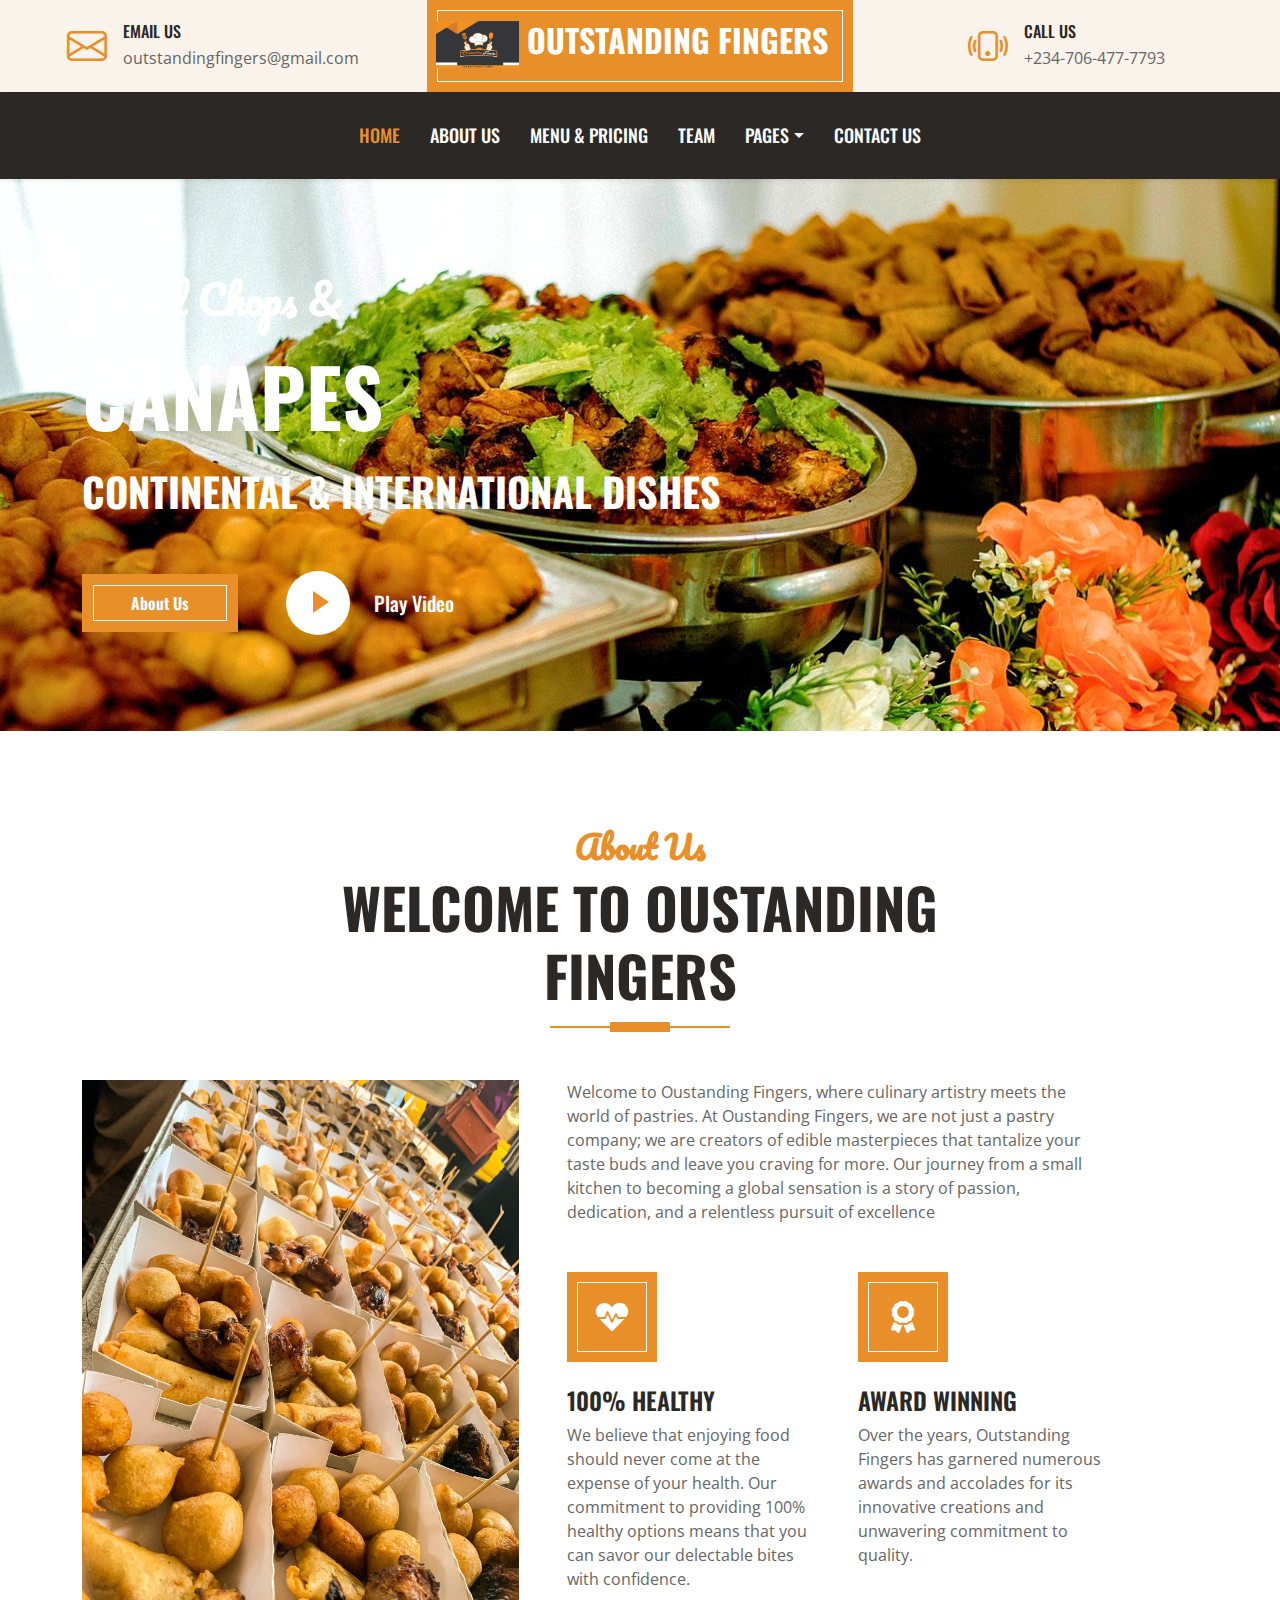
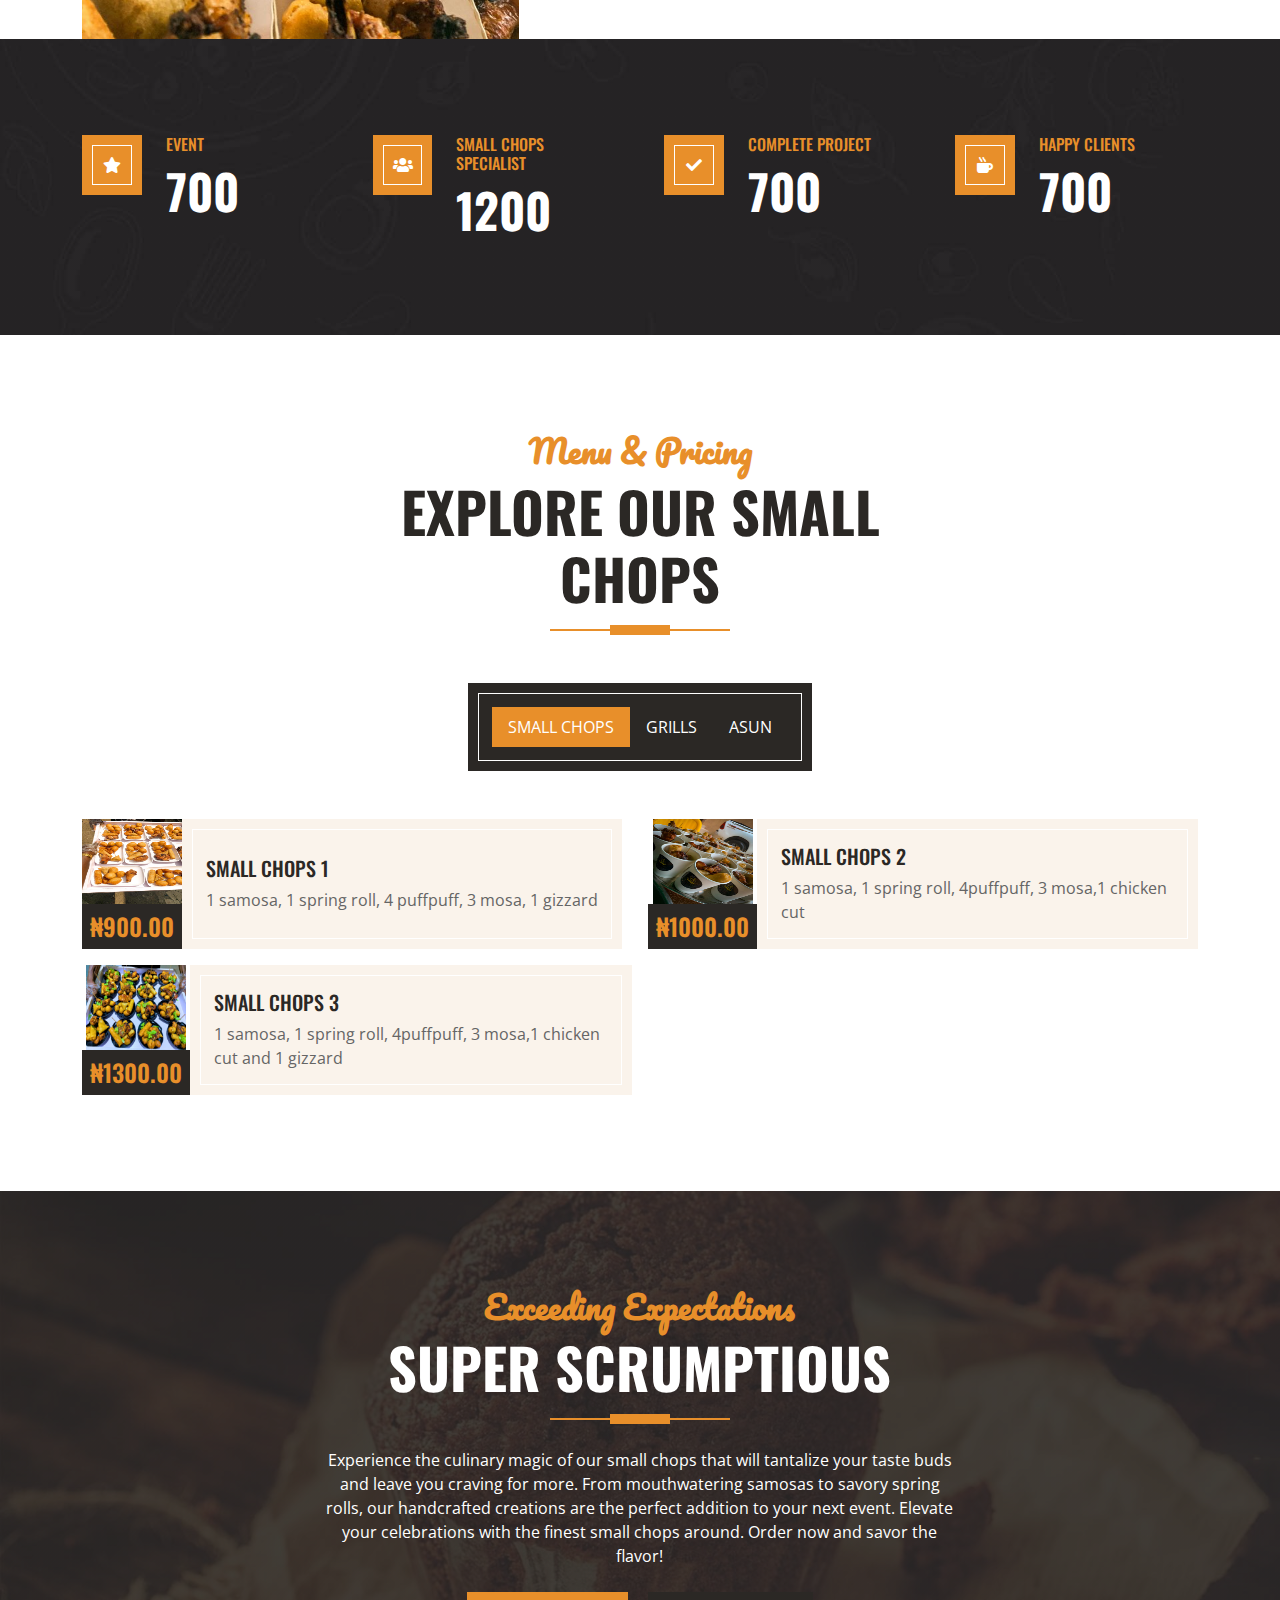
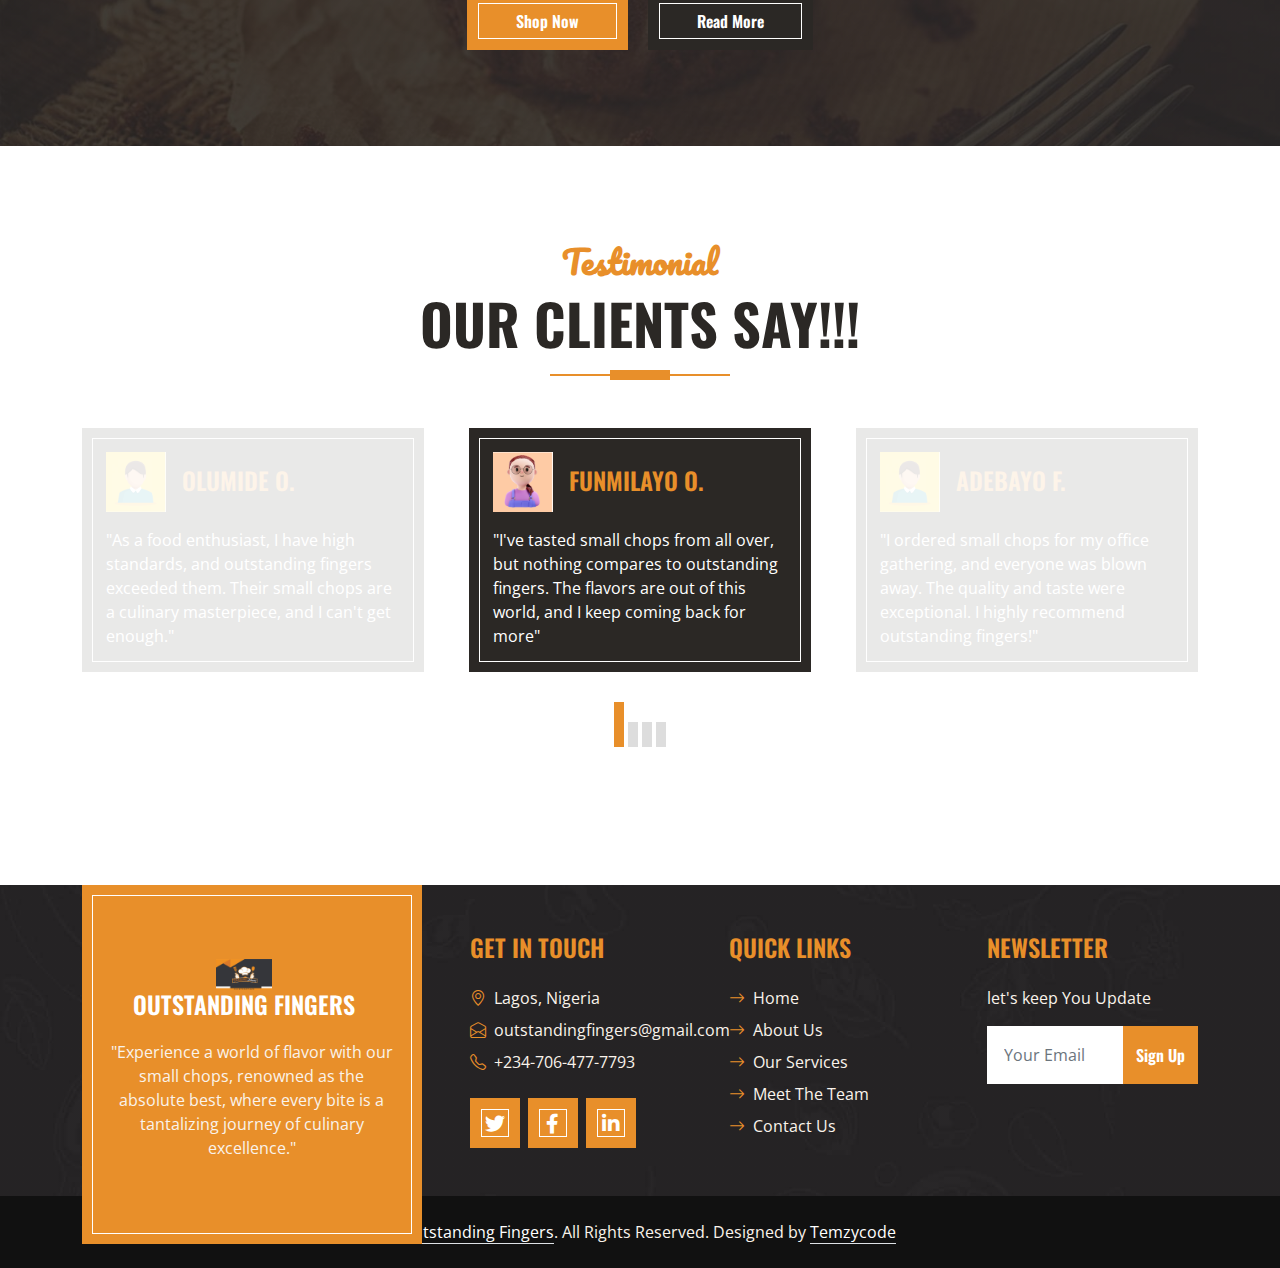
<file: index.html>
<!DOCTYPE html>
<html lang="en">

<head>
    <meta charset="utf-8">
    <title>OutstandingFingers - Small Chops & Canapes</title>
    <meta content="width=device-width, initial-scale=1.0" name="viewport">
    <meta content="Free HTML Templates" name="keywords">
    <meta content="Free HTML Templates" name="description">

    <!-- Favicon -->
    <link href="img/favicon.ico" rel="icon">

    <!-- Google Web Fonts -->
    <link rel="preconnect" href="https://fonts.googleapis.com">
    <link rel="preconnect" href="https://fonts.gstatic.com" crossorigin>
    <link href="https://fonts.googleapis.com/css2?family=Open+Sans:wght@400;600&family=Oswald:wght@500;600;700&family=Pacifico&display=swap" rel="stylesheet"> 

    <!-- Icon Font Stylesheet -->
    <link href="https://cdnjs.cloudflare.com/ajax/libs/font-awesome/5.10.0/css/all.min.css" rel="stylesheet">
    <link href="https://cdn.jsdelivr.net/npm/bootstrap-icons@1.4.1/font/bootstrap-icons.css" rel="stylesheet">

    <!-- Libraries Stylesheet -->
    <link href="lib/owlcarousel/assets/owl.carousel.min.css" rel="stylesheet">

    <!-- Customized Bootstrap Stylesheet -->
    <link href="css/bootstrap.min.css" rel="stylesheet">

    <!-- Template Stylesheet -->
    <link href="css/style.css" rel="stylesheet">
</head>

<body>
    <!-- Topbar Start -->
    <div class="container-fluid px-0 d-none d-lg-block">
        <div class="row gx-0">
            <div class="col-lg-4 text-center bg-secondary py-3">
                <div class="d-inline-flex align-items-center justify-content-center">
                    <i class="bi bi-envelope fs-1 text-primary me-3"></i>
                    <div class="text-start">
                        <h6 class="text-uppercase mb-1">Email Us</h6>
                        <span>outstandingfingers@gmail.com</span>
                    </div>
                </div>
            </div>
            <div class="col-lg-4 text-center bg-primary border-inner py-3">
                <div class="d-inline-flex align-items-center justify-content-center">
                    <a href="index.html" class="navbar-brand">
                        <!-- <h1 class="m-0 text-uppercase text-white"><i class="fa fa-birthday-cake fs-1 text-dark me-3"></i>outstandingfingers</h1> -->
                        <h2 class="m-0 text-uppercase text-white"><img class="logo-img" src="img/arike/logo.jpg"> outstanding fingers</h2>
                    </a>
                </div>
            </div>
            <div class="col-lg-4 text-center bg-secondary py-3">
                <div class="d-inline-flex align-items-center justify-content-center">
                    <i class="bi bi-phone-vibrate fs-1 text-primary me-3"></i>
                    <div class="text-start">
                        <h6 class="text-uppercase mb-1">Call Us</h6>
                        <span>+234-706-477-7793</span>
                    </div>
                </div>
            </div>
        </div>
    </div>
    <!-- Topbar End -->


    <!-- Navbar Start -->
    <nav class="navbar navbar-expand-lg bg-dark navbar-dark shadow-sm py-3 py-lg-0 px-3 px-lg-0">
        <a href="index.html" class="navbar-brand d-block d-lg-none">
            <!-- <h1 class="m-0 text-uppercase text-white"><i class="fa fa-birthday-cake fs-1 text-primary me-auto"></i>OutstandingFingers</h1> -->
            <!-- <h1 class="m-0 text-uppercase text-white">Outstanding Fingers</h1> -->
            <h1 style="font-size: 100%; float: right;" class="text-uppercase text-white"><img class="img-fluid flex-shrink-0" src="img/arike/logo-2.png" style="width: 60px; height: 40px;">&nbsp; &nbsp; &nbsp; &nbsp;Outstanding Fingers</h1>
        </a>
        <button class="navbar-toggler" type="button" data-bs-toggle="collapse" data-bs-target="#navbarCollapse">
            <span class="navbar-toggler-icon"></span>
        </button>
        <div class="collapse navbar-collapse" id="navbarCollapse">
            <div class="navbar-nav ms-auto mx-lg-auto py-0">
                <a href="index.html" class="nav-item nav-link active">Home</a>
                <a href="about.html" class="nav-item nav-link">About Us</a>
                <a href="menu.html" class="nav-item nav-link">Menu & Pricing</a>
                <a href="team.html" class="nav-item nav-link">Team</a>
                <div class="nav-item dropdown">
                    <a href="#" class="nav-link dropdown-toggle" data-bs-toggle="dropdown">Pages</a>
                    <div class="dropdown-menu m-0">
                        <a href="service.html" class="dropdown-item">Our Service</a>
                        <a href="testimonial.html" class="dropdown-item">Testimonial</a>
                    </div>
                </div>
                <a href="contact.html" class="nav-item nav-link">Contact Us</a>
            </div>
        </div>
    </nav>
    <!-- Navbar End -->


    <!-- Hero Start -->
    <div class="container-fluid bg-primary py-5 mb-5 hero-header">
        <div class="container py-5">
            <div class="row justify-content-start">
                <div class="col-lg-8 text-center text-lg-start">
                    <h1 class="font-secondary text-white mb-4">Small Chops &</h1>
                    <h1 class="display-1 text-uppercase text-white mb-4">Canapes</h1>
                    <h1 class="text-uppercase text-white">Continental & International Dishes</h1>
                    <div class="d-flex align-items-center justify-content-center justify-content-lg-start pt-5">
                        <a href="" class="btn btn-primary border-inner py-3 px-5 me-5">About Us</a>
                        <button type="button" class="btn-play" data-bs-toggle="modal"
                            data-src="https://www.youtube.com/embed/DWRcNpR6Kdc" data-bs-target="#videoModal">
                            <span></span>
                        </button>
                        <h5 class="font-weight-normal text-white m-0 ms-4 d-none d-sm-block">Play Video</h5>
                    </div>
                </div>
            </div>
        </div>
    </div>
    <!-- Hero End -->


    <!-- Video Modal Start -->
    <div class="modal fade" id="videoModal" tabindex="-1" aria-labelledby="exampleModalLabel" aria-hidden="true">
        <div class="modal-dialog">
            <div class="modal-content rounded-0">
                <div class="modal-header">
                    <h5 class="modal-title" id="exampleModalLabel">Youtube Video</h5>
                    <button type="button" class="btn-close" data-bs-dismiss="modal" aria-label="Close"></button>
                </div>
                <div class="modal-body">
                    <!-- 16:9 aspect ratio -->
                    <div class="ratio ratio-16x9">
                        <iframe class="embed-responsive-item" src="" id="video" allowfullscreen allowscriptaccess="always"
                            allow="autoplay"></iframe>
                    </div>
                </div>
            </div>
        </div>
    </div>
    <!-- Video Modal End -->


    <!-- About Start -->
    <div class="container-fluid pt-5">
        <div class="container">
            <div class="section-title position-relative text-center mx-auto mb-5 pb-3" style="max-width: 600px;">
                <h2 class="text-primary font-secondary">About Us</h2>
                <h1 class="display-4 text-uppercase">Welcome To Oustanding Fingers</h1>
            </div>
            <div class="row gx-5">
                <div class="col-lg-5 mb-5 mb-lg-0" style="min-height: 400px;">
                    <div class="position-relative h-100">
                        <img class="position-absolute w-100 h-100" src="img/arike/about-2.jpeg" style="object-fit: cover;">
                    </div>
                </div>
                <div class="col-lg-6 pb-5">
                    <!-- <h4 class="mb-4">Tempor erat elitr rebum clita. Diam dolor diam ipsum erat lorem sed stet labore lorem sit clita duo</h4> -->
                    <p class="mb-5">Welcome to Oustanding Fingers, where culinary artistry meets the world of pastries. At Oustanding Fingers, we are not just a pastry company;
                         we are creators of edible masterpieces that tantalize
                         your taste buds and leave you craving for more.
                          Our journey from a small kitchen to becoming a global sensation is a story of passion, 
                          dedication, and a relentless pursuit of excellence</p>
                    <div class="row g-5">
                        <div class="col-sm-6">
                            <div class="d-flex align-items-center justify-content-center bg-primary border-inner mb-4" style="width: 90px; height: 90px;">
                                <i class="fa fa-heartbeat fa-2x text-white"></i>
                            </div>
                            <h4 class="text-uppercase">100% Healthy</h4>
                            <p class="mb-0">We believe that enjoying food should never come at the expense of your health. Our commitment to providing 100% healthy options means that you can savor our delectable bites with confidence.</p>
                        </div>
                        <div class="col-sm-6">
                            <div class="d-flex align-items-center justify-content-center bg-primary border-inner mb-4" style="width: 90px; height: 90px;">
                                <i class="fa fa-award fa-2x text-white"></i>
                            </div>
                            <h4 class="text-uppercase">Award Winning</h4>
                            <p class="mb-0">Over the years, Outstanding Fingers has garnered numerous awards and accolades for its innovative creations and unwavering commitment to quality. </p>
                        </div>
                    </div>
                </div>
            </div>
        </div>
    </div>
    <!-- About End -->


    <!-- Facts Start -->
    <div class="container-fluid bg-img py-5 mb-5">
        <div class="container py-5">
            <div class="row gx-5 gy-4">
                <div class="col-lg-3 col-md-6">
                    <div class="d-flex">
                        <div class="bg-primary border-inner d-flex align-items-center justify-content-center mb-3" style="width: 60px; height: 60px;">
                            <i class="fa fa-star text-white"></i>
                        </div>
                        <div class="ps-4">
                            <h6 class="text-primary text-uppercase">Event</h6>
                            <h1 class="display-5 text-white mb-0" data-toggle="counter-up">700</h1>
                        </div>
                    </div>
                </div>
                <div class="col-lg-3 col-md-6">
                    <div class="d-flex">
                        <div class="bg-primary border-inner d-flex align-items-center justify-content-center mb-3" style="width: 60px; height: 60px;">
                            <i class="fa fa-users text-white"></i>
                        </div>
                        <div class="ps-4">
                            <h6 class="text-primary text-uppercase">Small Chops Specialist</h6>
                            <h1 class="display-5 text-white mb-0" data-toggle="counter-up">1200</h1>
                        </div>
                    </div>
                </div>
                <div class="col-lg-3 col-md-6">
                    <div class="d-flex">
                        <div class="bg-primary border-inner d-flex align-items-center justify-content-center mb-3" style="width: 60px; height: 60px;">
                            <i class="fa fa-check text-white"></i>
                        </div>
                        <div class="ps-4">
                            <h6 class="text-primary text-uppercase">Complete Project</h6>
                            <h1 class="display-5 text-white mb-0" data-toggle="counter-up">700</h1>
                        </div>
                    </div>
                </div>
                <div class="col-lg-3 col-md-6">
                    <div class="d-flex">
                        <div class="bg-primary border-inner d-flex align-items-center justify-content-center mb-3" style="width: 60px; height: 60px;">
                            <i class="fa fa-mug-hot text-white"></i>
                        </div>
                        <div class="ps-4">
                            <h6 class="text-primary text-uppercase">Happy Clients</h6>
                            <h1 class="display-5 text-white mb-0" data-toggle="counter-up">700</h1>
                        </div>
                    </div>
                </div>
            </div>
        </div>
    </div>
    <!-- Facts End -->


    <!-- Products Start -->
    <div class="container-fluid about py-5">
        <div class="container">
            <div class="section-title position-relative text-center mx-auto mb-5 pb-3" style="max-width: 600px;">
                <h2 class="text-primary font-secondary">Menu & Pricing</h2>
                <h1 class="display-4 text-uppercase">Explore Our Small Chops</h1>
            </div>
            <div class="tab-class text-center">
                <ul class="nav nav-pills d-inline-flex justify-content-center bg-dark text-uppercase border-inner p-4 mb-5">
                    <li class="nav-item">
                        <a class="nav-link text-white active" data-bs-toggle="pill" href="#tab-1">Small Chops</a>
                    </li>
                    <li class="nav-item">
                        <a class="nav-link text-white" data-bs-toggle="pill" href="#tab-2">Grills</a>
                    </li>
                    <li class="nav-item">
                        <a class="nav-link text-white" data-bs-toggle="pill" href="#tab-3">Asun</a>
                    </li>
                </ul>
                <div class="tab-content">
                    <div id="tab-1" class="tab-pane fade show p-0 active">
                        <div class="row g-3">
                            <div class="col-lg-6">
                                <div class="d-flex h-100">
                                    <div class="flex-shrink-0">
                                        <img class="img-fluid" src="img/arike/s-1.jpeg" alt="" style="width: 100px; height: 85px;">
                                        <h4 class="bg-dark text-primary p-2 m-0">₦900.00</h4>
                                    </div>
                                    <div class="d-flex flex-column justify-content-center text-start bg-secondary border-inner px-4">
                                        <h5 class="text-uppercase">Small chops 1</h5>
                                        <span>1 samosa, 1 spring roll, 4 puffpuff, 3 mosa, 1 gizzard</span>
                                    </div>
                                </div>
                            </div>
                            <div class="col-lg-6">
                                <div class="d-flex h-100">
                                    <div class="flex-shrink-0">
                                        <img class="img-fluid" src="img/arike/s-3.jpeg" alt="" style="width: 100px; height: 85px;">
                                        <h4 class="bg-dark text-primary p-2 m-0">₦1000.00</h4>
                                    </div>
                                    <div class="d-flex flex-column justify-content-center text-start bg-secondary border-inner px-4">
                                        <h5 class="text-uppercase">Small chops 2</h5>
                                        <span>1 samosa, 1 spring roll, 4puffpuff, 3 mosa,1 chicken cut</span>
                                    </div>
                                </div>
                            </div>
                            <div class="col-lg-6">
                                <div class="d-flex h-100">
                                    <div class="flex-shrink-0">
                                        <img class="img-fluid" src="img/arike/bg-2.JPG" alt="" style="width: 100px; height: 85px;">
                                        <h4 class="bg-dark text-primary p-2 m-0">₦1300.00</h4>
                                    </div>
                                    <div class="d-flex flex-column justify-content-center text-start bg-secondary border-inner px-4">
                                        <h5 class="text-uppercase">Small chops 3</h5>
                                        <span>1 samosa, 1 spring roll, 4puffpuff, 3 mosa,1 chicken cut and 1 gizzard</span>
                                    </div>
                                </div>
                            </div>
                            <!-- <div class="col-lg-6">
                                <div class="d-flex h-100">
                                    <div class="flex-shrink-0">
                                        <img class="img-fluid" src="img/cake-1.jpg" alt="" style="width: 150px; height: 85px;">
                                        <h4 class="bg-dark text-primary p-2 m-0">₦99.00</h4>
                                    </div>
                                    <div class="d-flex flex-column justify-content-center text-start bg-secondary border-inner px-4">
                                        <h5 class="text-uppercase">Birthday Cake</h5>
                                        <span>Ipsum ipsum clita erat amet dolor sit justo sea eirmod diam stet sit justo</span>
                                    </div>
                                </div>
                            </div> -->
                            <!-- <div class="col-lg-6">
                                <div class="d-flex h-100">
                                    <div class="flex-shrink-0">
                                        <img class="img-fluid" src="img/cake-1.jpg" alt="" style="width: 150px; height: 85px;">
                                        <h4 class="bg-dark text-primary p-2 m-0">₦99.00</h4>
                                    </div>
                                    <div class="d-flex flex-column justify-content-center text-start bg-secondary border-inner px-4">
                                        <h5 class="text-uppercase">Birthday Cake</h5>
                                        <span>Ipsum ipsum clita erat amet dolor sit justo sea eirmod diam stet sit justo</span>
                                    </div>
                                </div>
                            </div> -->
                            <!-- <div class="col-lg-6">
                                <div class="d-flex h-100">
                                    <div class="flex-shrink-0">
                                        <img class="img-fluid" src="img/cake-1.jpg" alt="" style="width: 150px; height: 85px;">
                                        <h4 class="bg-dark text-primary p-2 m-0">₦99.00</h4>
                                    </div>
                                    <div class="d-flex flex-column justify-content-center text-start bg-secondary border-inner px-4">
                                        <h5 class="text-uppercase">Birthday Cake</h5>
                                        <span>Ipsum ipsum clita erat amet dolor sit justo sea eirmod diam stet sit justo</span>
                                    </div>
                                </div>
                            </div> -->
                        </div>
                    </div>
                    <div id="tab-2" class="tab-pane fade show p-0">
                        <div class="row g-3">
                            <div class="col-lg-6">
                                <div class="d-flex h-100">
                                    <div class="flex-shrink-0">
                                        <img class="img-fluid" src="img/arike/g.png" alt="" style="width: 150px; height: 85px;">
                                        <h4 class="bg-dark text-primary p-2 m-0">₦2000.00</h4>
                                    </div>
                                    <div class="d-flex flex-column justify-content-center text-start bg-secondary border-inner px-4">
                                        <h5 class="text-uppercase">Grilled Chicken</h5>
                                        <span>Grilled chicken with fries</span>
                                    </div>
                                </div>
                            </div>
                            <div class="col-lg-6">
                                <div class="d-flex h-100">
                                    <div class="flex-shrink-0">
                                        <img class="img-fluid" src="img/arike/g.png" alt="" style="width: 150px; height: 85px;">
                                        <h4 class="bg-dark text-primary p-2 m-0">₦2500.00</h4>
                                    </div>
                                    <div class="d-flex flex-column justify-content-center text-start bg-secondary border-inner px-4">
                                        <h5 class="text-uppercase">Grilled Turkey</h5>
                                        <span>Grilled Turkey with fries</span>
                                    </div>
                                </div>
                            </div>
                            <div class="col-lg-6">
                                <div class="d-flex h-100">
                                    <div class="flex-shrink-0">
                                        <img class="img-fluid" src="img/arike/g.png" alt="" style="width: 150px; height: 85px;">
                                        <h4 class="bg-dark text-primary p-2 m-0">₦3500.00</h4>
                                    </div>
                                    <div class="d-flex flex-column justify-content-center text-start bg-secondary border-inner px-4">
                                        <h5 class="text-uppercase">Half Grilled Fish</h5>
                                        <span>Half Grilled fish with fries</span>
                                    </div>
                                </div>
                            </div>
                            <div class="col-lg-6">
                                <div class="d-flex h-100">
                                    <div class="flex-shrink-0">
                                        <img class="img-fluid" src="img/arike/g.png" alt="" style="width: 150px; height: 85px;">
                                        <h4 class="bg-dark text-primary p-2 m-0">₦6500.00</h4>
                                    </div>
                                    <div class="d-flex flex-column justify-content-center text-start bg-secondary border-inner px-4">
                                        <h5 class="text-uppercase">Full Grilled Fish</h5>
                                        <span>Full Grilled fish with fries</span>
                                    </div>
                                </div>
                            </div>
                            <!-- <div class="col-lg-6">
                                <div class="d-flex h-100">
                                    <div class="flex-shrink-0">
                                        <img class="img-fluid" src="img/arike/g.png" alt="" style="width: 150px; height: 85px;">
                                        <h4 class="bg-dark text-primary p-2 m-0">₦99.00</h4>
                                    </div>
                                    <div class="d-flex flex-column justify-content-center text-start bg-secondary border-inner px-4">
                                        <h5 class="text-uppercase">Grills</h5>
                                        <span>Ipsum ipsum clita erat amet dolor sit justo sea eirmod diam stet sit justo</span>
                                    </div>
                                </div>
                            </div> -->
                            <!-- <div class="col-lg-6">
                                <div class="d-flex h-100">
                                    <div class="flex-shrink-0">
                                        <img class="img-fluid" src="img/cake-2.jpg" alt="" style="width: 150px; height: 85px;">
                                        <h4 class="bg-dark text-primary p-2 m-0">₦99.00</h4>
                                    </div>
                                    <div class="d-flex flex-column justify-content-center text-start bg-secondary border-inner px-4">
                                        <h5 class="text-uppercase">Grills</h5>
                                        <span>Ipsum ipsum clita erat amet dolor sit justo sea eirmod diam stet sit justo</span>
                                    </div>
                                </div>
                            </div> -->
                        </div>
                    </div>
                    <div id="tab-3" class="tab-pane fade show p-0">
                        <div class="row g-3">
                            <div class="col-lg-12">
                                <div class="d-flex h-100">
                                    <div class="flex-shrink-0">
                                        <img class="img-fluid" src="img/arike/Asun.png" alt="" style="width: 150px; height: 85px;">
                                        <h4 class="bg-dark text-primary p-2 m-0">₦120,000.00</h4>
                                    </div>
                                    <div class="d-flex flex-column justify-content-center text-start bg-secondary border-inner px-4">
                                        <h5 class="text-uppercase">Asun</h5>
                                        <span>Full Goat Asun </span>
                                    </div>
                                </div>
                            </div>
                            <!-- <div class="col-lg-6">
                                <div class="d-flex h-100">
                                    <div class="flex-shrink-0">
                                        <img class="img-fluid" src="img/cake-3.jpg" alt="" style="width: 150px; height: 85px;">
                                        <h4 class="bg-dark text-primary p-2 m-0">₦99.00</h4>
                                    </div>
                                    <div class="d-flex flex-column justify-content-center text-start bg-secondary border-inner px-4">
                                        <h5 class="text-uppercase">Custom Cake</h5>
                                        <span>Ipsum ipsum clita erat amet dolor sit justo sea eirmod diam stet sit justo</span>
                                    </div>
                                </div>
                            </div> -->
                        </div>
                    </div>
                </div>
            </div>
        </div>
    </div>
    <!-- Products End -->


    <!-- Offer Start -->
    <div class="container-fluid bg-offer my-5 py-5">
        <div class="container py-5">
            <div class="row gx-5 justify-content-center">
                <div class="col-lg-7 text-center">
                    <div class="section-title position-relative text-center mx-auto mb-4 pb-3" style="max-width: 600px;">
                        <h2 class="text-primary font-secondary">Exceeding Expectations</h2>
                        <h1 class="display-4 text-uppercase text-white">Super Scrumptious</h1>
                    </div>
                    <p class="text-white mb-4">Experience the culinary magic of our small chops that will tantalize your taste buds and leave you craving for more. From mouthwatering samosas to savory spring rolls, our handcrafted creations are the perfect addition to your next event. Elevate your celebrations with the finest small chops around. Order now and savor the flavor!</p>
                    <a href="menu.html" class="btn btn-primary border-inner py-3 px-5 me-3">Shop Now</a>
                    <a href="about.html" class="btn btn-dark border-inner py-3 px-5">Read More</a>
                </div>
            </div>
        </div>
    </div>
    <!-- Offer End -->


    <!-- Testimonial Start -->
    <div class="container-fluid py-5">
        <div class="container">
            <div class="section-title position-relative text-center mx-auto mb-5 pb-3" style="max-width: 600px;">
                <h2 class="text-primary font-secondary">Testimonial</h2>
                <h1 class="display-4 text-uppercase">Our Clients Say!!!</h1>
            </div>
            <div class="owl-carousel testimonial-carousel">
                <div class="testimonial-item bg-dark text-white border-inner p-4">
                    <div class="d-flex align-items-center mb-3">
                        <img class="img-fluid flex-shrink-0" src="img/arike/girl.png" style="width: 60px; height: 60px;">
                        <div class="ps-3">
                            <h4 class="text-primary text-uppercase mb-1">Funmilayo O.</h4>
                            <!-- <span>Profession</span> -->
                        </div>
                    </div>
                    <p class="mb-0">"I've tasted small chops from all over, but nothing compares to outstanding fingers.
                         The flavors are out of this world, and I keep coming back for more"
                    </p>
                </div>
                <div class="testimonial-item bg-dark text-white border-inner p-4">
                    <div class="d-flex align-items-center mb-3">
                        <img class="img-fluid flex-shrink-0" src="img/arike/boy.png" style="width: 60px; height: 60px;">
                        <div class="ps-3">
                            <h4 class="text-primary text-uppercase mb-1">Adebayo F.</h4>
                            <!-- <span>Profession</span> -->
                        </div>
                    </div>
                    <p class="mb-0">"I ordered small chops for my office gathering, and everyone was blown away. The quality and taste were exceptional. 
                        I highly recommend outstanding fingers!"
                    </p>
                </div>
                <div class="testimonial-item bg-dark text-white border-inner p-4">
                    <div class="d-flex align-items-center mb-3">
                        <img class="img-fluid flex-shrink-0" src="img/arike/girl.png" style="width: 60px; height: 60px;">
                        <div class="ps-3">
                            <h4 class="text-primary text-uppercase mb-1">Ifeoma N.</h4>
                            <!-- <span>Profession</span> -->
                        </div>
                    </div>
                    <p class="mb-0">"I had outstanding fingers's small chops at a wedding, and I was so impressed that I booked them for my own event.
                         Their small chops truly stole the show."
                    </p>
                </div>
                <div class="testimonial-item bg-dark text-white border-inner p-4">
                    <div class="d-flex align-items-center mb-3">
                        <img class="img-fluid flex-shrink-0" src="img/arike/boy.png" style="width: 60px; height: 60px;">
                        <div class="ps-3">
                            <h4 class="text-primary text-uppercase mb-1">Olumide O.</h4>
                            <!-- <span>Profession</span> -->
                        </div>
                    </div>
                    <p class="mb-0">"As a food enthusiast, I have high standards, and outstanding fingers exceeded them. 
                        Their small chops are a culinary masterpiece, and I can't get enough."
                </div>
            </div>
        </div>
    </div>
    <!-- Testimonial End -->
    

    <!-- Footer Start -->
    <div class="container-fluid bg-img text-secondary" style="margin-top: 90px">
        <div class="container">
            <div class="row gx-5">
                <div class="col-lg-4 col-md-6 mb-lg-n5">
                    <div class="d-flex flex-column align-items-center justify-content-center text-center h-100 bg-primary border-inner p-4">
                        <a href="index.html" class="navbar-brand">
                            <!-- <h1 class="m-0 text-uppercase text-white"><i class="fa fa-birthday-cake fs-1 text-dark me-3"></i>Outstanding Fingers</h1> -->
                            <img class="logo-img" src="img/arike/logo.jpg">
                            <h4 class="m-0 text-uppercase text-white">Outstanding Fingers</h4>
                        </a>
                        <p class="mt-3">"Experience a world of flavor with our small chops, renowned as the absolute best, where every bite is a tantalizing journey of culinary excellence."</p>
                    </div>
                </div>
                <div class="col-lg-8 col-md-6">
                    <div class="row gx-5">
                        <div class="col-lg-4 col-md-12 pt-5 mb-5">
                            <h4 class="text-primary text-uppercase mb-4">Get In Touch</h4>
                            <div class="d-flex mb-2">
                                <i class="bi bi-geo-alt text-primary me-2"></i>
                                <p class="mb-0">Lagos, Nigeria</p>
                            </div>
                            <div class="d-flex mb-2">
                                <i class="bi bi-envelope-open text-primary me-2"></i>
                                <p class="mb-0">outstandingfingers@gmail.com</p>
                            </div>
                            <div class="d-flex mb-2">
                                <i class="bi bi-telephone text-primary me-2"></i>
                                <p class="mb-0">+234-706-477-7793</p>
                            </div>
                            <div class="d-flex mt-4">
                                <a class="btn btn-lg btn-primary btn-lg-square border-inner rounded-0 me-2" href="#"><i class="fab fa-twitter fw-normal"></i></a>
                                <a class="btn btn-lg btn-primary btn-lg-square border-inner rounded-0 me-2" href="#"><i class="fab fa-facebook-f fw-normal"></i></a>
                                <a class="btn btn-lg btn-primary btn-lg-square border-inner rounded-0 me-2" href="#"><i class="fab fa-linkedin-in fw-normal"></i></a>
                            </div>
                        </div>
                        <div class="col-lg-4 col-md-12 pt-0 pt-lg-5 mb-5">
                            <h4 class="text-primary text-uppercase mb-4">Quick Links</h4>
                            <div class="d-flex flex-column justify-content-start">
                                <a class="text-secondary mb-2" href="#"><i class="bi bi-arrow-right text-primary me-2"></i>Home</a>
                                <a class="text-secondary mb-2" href="#"><i class="bi bi-arrow-right text-primary me-2"></i>About Us</a>
                                <a class="text-secondary mb-2" href="#"><i class="bi bi-arrow-right text-primary me-2"></i>Our Services</a>
                                <a class="text-secondary mb-2" href="#"><i class="bi bi-arrow-right text-primary me-2"></i>Meet The Team</a>
                                <a class="text-secondary" href="#"><i class="bi bi-arrow-right text-primary me-2"></i>Contact Us</a>
                            </div>
                        </div>
                        <div class="col-lg-4 col-md-12 pt-0 pt-lg-5 mb-5">
                            <h4 class="text-primary text-uppercase mb-4">Newsletter</h4>
                            <p>let's keep You Update</p>
                            <form action="">
                                <div class="input-group">
                                    <input type="text" class="form-control border-white p-3" placeholder="Your Email">
                                    <button class="btn btn-primary">Sign Up</button>
                                </div>
                            </form>
                        </div>
                    </div>
                </div>
            </div>
        </div>
    </div>
    <div class="container-fluid text-secondary py-4" style="background: #111111;">
        <div class="container text-center">
            <p class="mb-0">&copy; <a class="text-white border-bottom" href="#">Outstanding Fingers</a>. All Rights Reserved. 
			
			<!--/*** This template is free as long as you keep the footer author’s credit link/attribution link/backlink. If you'd like to use the template without the footer author’s credit link/attribution link/backlink, you can purchase the Credit Removal License from "https://htmlcodex.com/credit-removal". Thank you for your support. ***/-->
			Designed by <a class="text-white border-bottom" href="https://temitope-portfolio.netlify.com/">Temzycode</a></p>
        </div>
    </div>
    <!-- Footer End -->


    <!-- Back to Top -->
    <a href="#" class="btn btn-primary border-inner py-3 fs-4 back-to-top"><i class="bi bi-arrow-up"></i></a>


    <!-- JavaScript Libraries -->
    <script src="https://code.jquery.com/jquery-3.4.1.min.js"></script>
    <script src="https://cdn.jsdelivr.net/npm/bootstrap@5.0.0/dist/js/bootstrap.bundle.min.js"></script>
    <script src="lib/easing/easing.min.js"></script>
    <script src="lib/waypoints/waypoints.min.js"></script>
    <script src="lib/counterup/counterup.min.js"></script>
    <script src="lib/owlcarousel/owl.carousel.min.js"></script>

    <!-- Template Javascript -->
    <script src="js/main.js"></script>
</body>

</html>
</file>
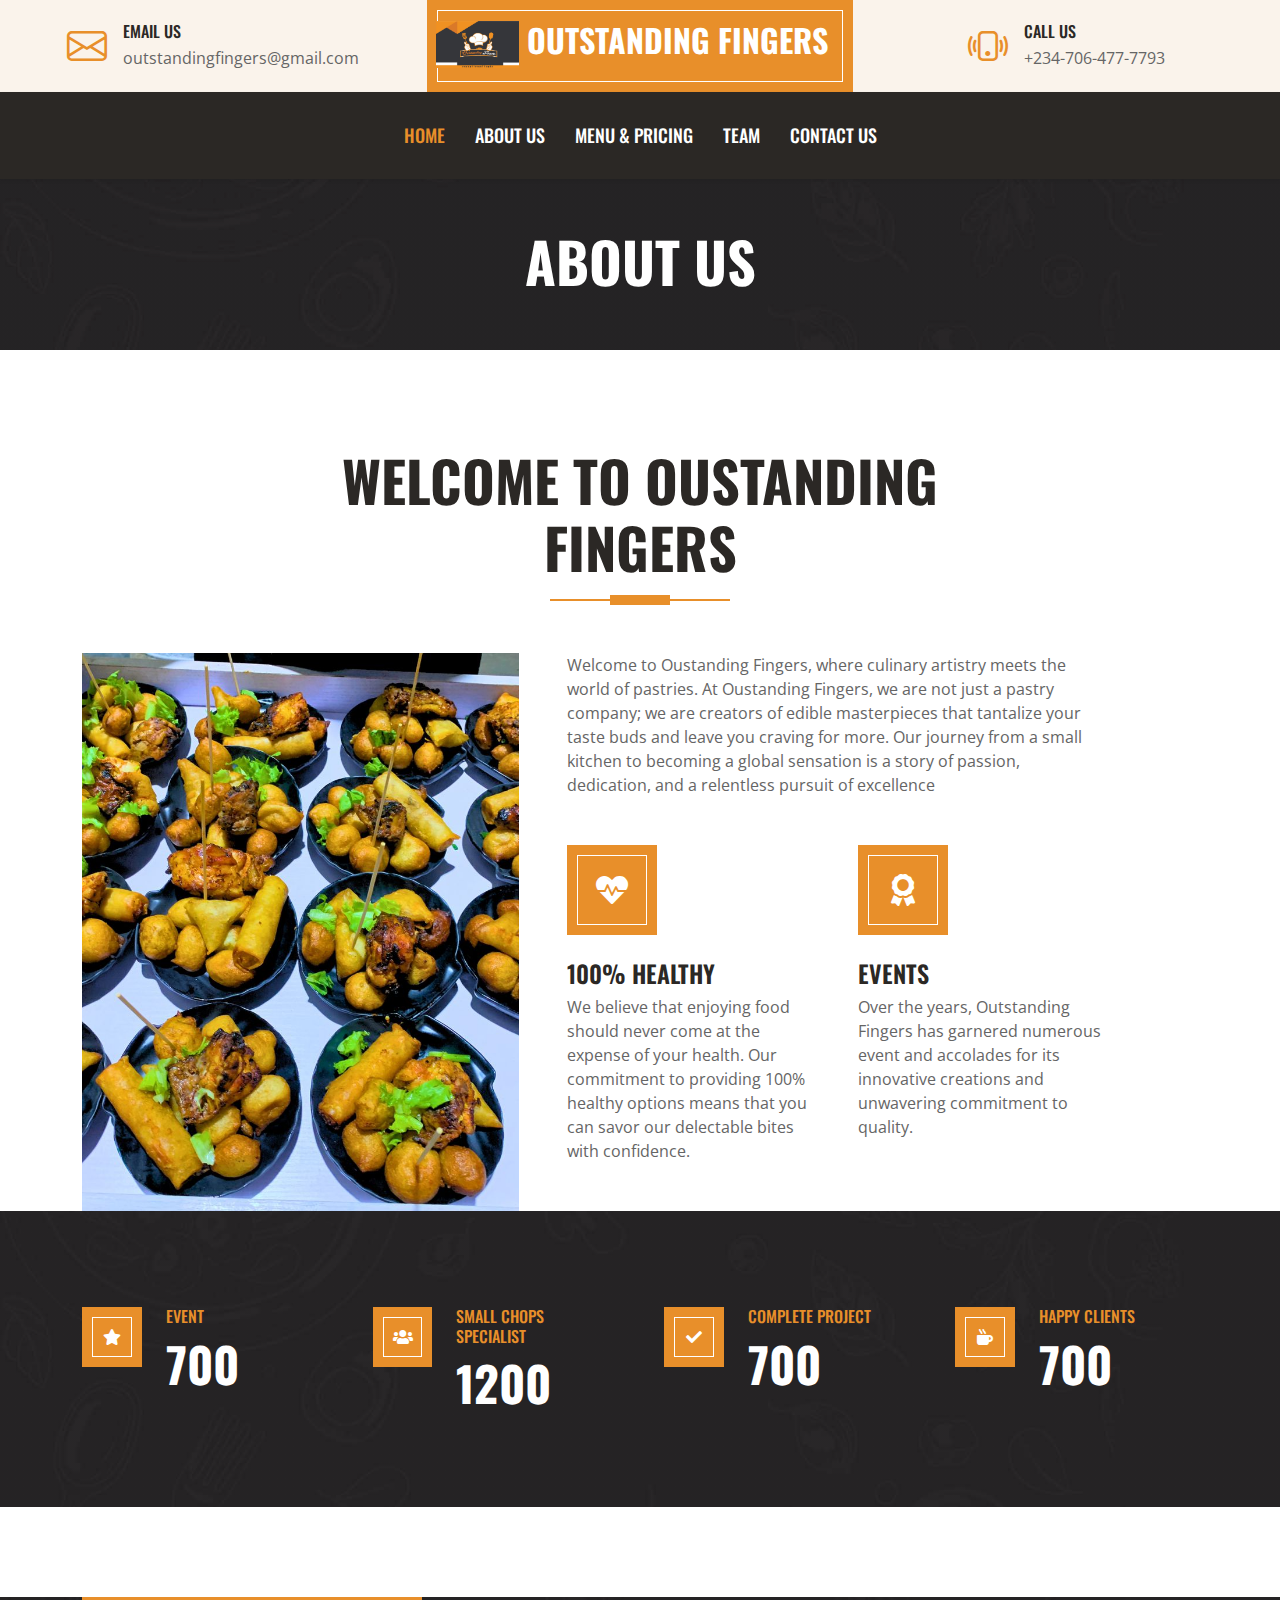
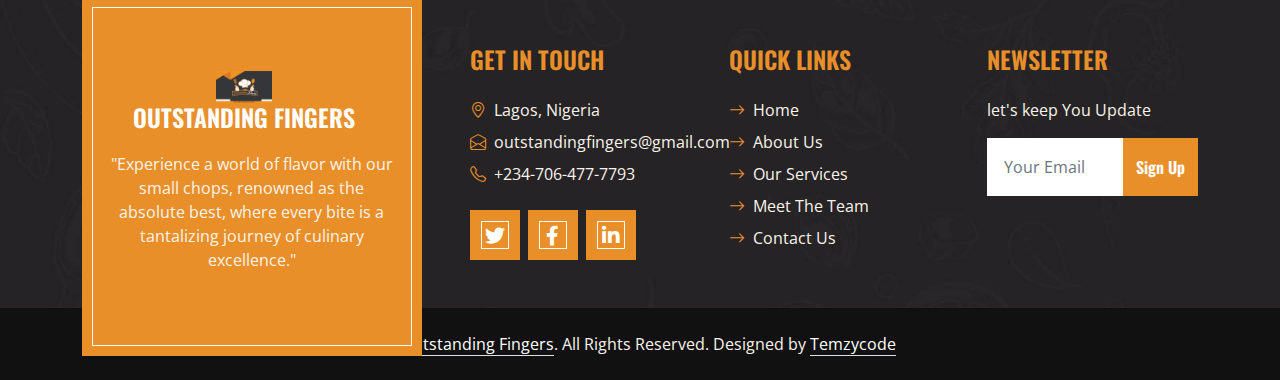
<file: about.html>
<!DOCTYPE html>
<html lang="en">


<head>
    <meta charset="utf-8">
    <title>OutstandingFingers - Small Chops & Canapes</title>
    <meta content="width=device-width, initial-scale=1.0" name="viewport">
    <meta content="Small Chops & Canapes" name="keywords">
    <meta content="Small Chops & Canapes" name="description">

    <!-- Favicon -->
    <link href="img/favicon.ico" rel="icon">

    <!-- Google Web Fonts -->
    <link rel="preconnect" href="https://fonts.googleapis.com">
    <link rel="preconnect" href="https://fonts.gstatic.com" crossorigin>
    <link href="https://fonts.googleapis.com/css2?family=Open+Sans:wght@400;600&family=Oswald:wght@500;600;700&family=Pacifico&display=swap" rel="stylesheet"> 

    <!-- Icon Font Stylesheet -->
    <link href="https://cdnjs.cloudflare.com/ajax/libs/font-awesome/5.10.0/css/all.min.css" rel="stylesheet">
    <link href="https://cdn.jsdelivr.net/npm/bootstrap-icons@1.4.1/font/bootstrap-icons.css" rel="stylesheet">

    <!-- Libraries Stylesheet -->
    <link href="lib/owlcarousel/assets/owl.carousel.min.css" rel="stylesheet">
    <!-- Customized Bootstrap Stylesheet -->
    <link href="css/bootstrap.min.css" rel="stylesheet">

    <!-- Template Stylesheet -->
    <link href="css/style.css" rel="stylesheet">
</head>

    <body>
    <!-- Topbar Start -->
    <div class="container-fluid px-0 d-none d-lg-block">
        <div class="row gx-0">
            <div class="col-lg-4 text-center bg-secondary py-3">
                <div class="d-inline-flex align-items-center justify-content-center">
                    <i class="bi bi-envelope fs-1 text-primary me-3"></i>
                    <div class="text-start">
                        <h6 class="text-uppercase mb-1">Email Us</h6>
                        <span>outstandingfingers@gmail.com</span>
                    </div>
                </div>
            </div>
            <div class="col-lg-4 text-center bg-primary border-inner py-3">
                <div class="d-inline-flex align-items-center justify-content-center">
                    <a href="index.html" class="navbar-brand">
                        <!-- <h1 class="m-0 text-uppercase text-white"><i class="fa fa-birthday-cake fs-1 text-dark me-3"></i>outstandingfingers</h1> -->
                        <h2 class="m-0 text-uppercase text-white"><img class="logo-img" src="img/arike/logo.jpg"> outstanding fingers</h2>
                    </a>
                </div>
            </div>
            <div class="col-lg-4 text-center bg-secondary py-3">
                <div class="d-inline-flex align-items-center justify-content-center">
                    <i class="bi bi-phone-vibrate fs-1 text-primary me-3"></i>
                    <div class="text-start">
                        <h6 class="text-uppercase mb-1">Call Us</h6>
                        <span>+234-706-477-7793</span>
                    </div>
                </div>
            </div>
        </div>
    </div>
    <!-- Topbar End -->


    <!-- Navbar Start -->
<nav class="navbar navbar-expand-lg bg-dark navbar-dark shadow-sm py-3 py-lg-0 px-3 px-lg-0">
    <a href="index.html" class="navbar-brand d-block d-lg-none">
        <!-- <h1 class="m-0 text-uppercase text-white"><i class="fa fa-birthday-cake fs-1 text-primary me-auto"></i>OutstandingFingers</h1> -->
        <!-- <h1 class="m-0 text-uppercase text-white">Outstanding Fingers</h1> -->
        <h1 style="font-size: 100%; float: right;" class="text-uppercase text-white"><img class="img-fluid flex-shrink-0" src="img/arike/logo-2.png" style="width: 60px; height: 40px;">&nbsp; &nbsp; &nbsp; &nbsp;Outstanding Fingers</h1>
    </a>
    <button class="navbar-toggler" type="button" data-bs-toggle="collapse" data-bs-target="#navbarCollapse">
        <span class="navbar-toggler-icon"></span>
    </button>
    <div class="collapse navbar-collapse" id="navbarCollapse">
        <div class="navbar-nav ms-auto mx-lg-auto py-0">
            <a href="index.html" class="nav-item nav-link active">Home</a>
            <a href="about.html" class="nav-item nav-link">About Us</a>
            <a href="menu.html" class="nav-item nav-link">Menu & Pricing</a>
            <a href="team.html" class="nav-item nav-link">Team</a>
            <!-- <div class="nav-item dropdown">
                <a href="#" class="nav-link dropdown-toggle" data-bs-toggle="dropdown">Pages</a>
                <div class="dropdown-menu m-0">
                    <a href="service.html" class="dropdown-item">Our Service</a>
                    <a href="testimonial.html" class="dropdown-item">Testimonial</a>
                </div>
            </div> -->
            <a href="contact.html" class="nav-item nav-link">Contact Us</a>
        </div>
    </div>
</nav>
<!-- Navbar End -->

    <!-- Page Header Start -->
    <div class="container-fluid bg-dark bg-img p-5 mb-5">
        <div class="row">
            <div class="col-12 text-center">
                <h1 class="display-4 text-uppercase text-white">About Us</h1>
                
            </div>
        </div>
    </div>
    <!-- Page Header End -->

    <!-- About Start -->
    <div class="container-fluid pt-5">
        <div class="container">
            <div class="section-title position-relative text-center mx-auto mb-5 pb-3" style="max-width: 600px;">
                
                <h1 class="display-4 text-uppercase">Welcome To Oustanding Fingers</h1>
            </div>
            <div class="row gx-5">
                <div class="col-lg-5 mb-5 mb-lg-0" style="min-height: 400px;">
                    <div class="position-relative h-100">
                        <img class="position-absolute w-100 h-100" src="img/arike/bg-2.JPG" style="object-fit: cover;">
                    </div>
                </div>
                <div class="col-lg-6 pb-5">
                    <!-- <h4 class="mb-4">Tempor erat elitr rebum clita. Diam dolor diam ipsum erat lorem sed stet labore lorem sit clita duo</h4> -->
                    <p class="mb-5">Welcome to Oustanding Fingers, where culinary artistry meets the world of pastries. At Oustanding Fingers, we are not just a pastry company;
                         we are creators of edible masterpieces that tantalize
                         your taste buds and leave you craving for more.
                          Our journey from a small kitchen to becoming a global sensation is a story of passion, 
                          dedication, and a relentless pursuit of excellence</p>
                    <div class="row g-5">
                        <div class="col-sm-6">
                            <div class="d-flex align-items-center justify-content-center bg-primary border-inner mb-4" style="width: 90px; height: 90px;">
                                <i class="fa fa-heartbeat fa-2x text-white"></i>
                            </div>
                            <h4 class="text-uppercase">100% Healthy</h4>
                            <p class="mb-0">We believe that enjoying food should never come at the expense of your health. Our commitment to providing 100% healthy options means that you can savor our delectable bites with confidence.</p>
                        </div>
                        <div class="col-sm-6">
                            <div class="d-flex align-items-center justify-content-center bg-primary border-inner mb-4" style="width: 90px; height: 90px;">
                                <i class="fa fa-award fa-2x text-white"></i>
                            </div>
                            <h4 class="text-uppercase">Events</h4>
                            <p class="mb-0">Over the years, Outstanding Fingers has garnered numerous event and accolades for its innovative creations and unwavering commitment to quality. </p>
                        </div>
                    </div>
                </div>
            </div>
        </div>
    </div>
    <!-- About End -->

   <!-- Facts Start -->
   <div class="container-fluid bg-img py-5 mb-5">
    <div class="container py-5">
        <div class="row gx-5 gy-4">
            <div class="col-lg-3 col-md-6">
                <div class="d-flex">
                    <div class="bg-primary border-inner d-flex align-items-center justify-content-center mb-3" style="width: 60px; height: 60px;">
                        <i class="fa fa-star text-white"></i>
                    </div>
                    <div class="ps-4">
                        <h6 class="text-primary text-uppercase">Event</h6>
                        <h1 class="display-5 text-white mb-0" data-toggle="counter-up">700</h1>
                    </div>
                </div>
            </div>
            <div class="col-lg-3 col-md-6">
                <div class="d-flex">
                    <div class="bg-primary border-inner d-flex align-items-center justify-content-center mb-3" style="width: 60px; height: 60px;">
                        <i class="fa fa-users text-white"></i>
                    </div>
                    <div class="ps-4">
                        <h6 class="text-primary text-uppercase">Small Chops Specialist</h6>
                        <h1 class="display-5 text-white mb-0" data-toggle="counter-up">1200</h1>
                    </div>
                </div>
            </div>
            <div class="col-lg-3 col-md-6">
                <div class="d-flex">
                    <div class="bg-primary border-inner d-flex align-items-center justify-content-center mb-3" style="width: 60px; height: 60px;">
                        <i class="fa fa-check text-white"></i>
                    </div>
                    <div class="ps-4">
                        <h6 class="text-primary text-uppercase">Complete Project</h6>
                        <h1 class="display-5 text-white mb-0" data-toggle="counter-up">700</h1>
                    </div>
                </div>
            </div>
            <div class="col-lg-3 col-md-6">
                <div class="d-flex">
                    <div class="bg-primary border-inner d-flex align-items-center justify-content-center mb-3" style="width: 60px; height: 60px;">
                        <i class="fa fa-mug-hot text-white"></i>
                    </div>
                    <div class="ps-4">
                        <h6 class="text-primary text-uppercase">Happy Clients</h6>
                        <h1 class="display-5 text-white mb-0" data-toggle="counter-up">700</h1>
                    </div>
                </div>
            </div>
        </div>
    </div>
</div>
<!-- Facts End -->


   <!-- Footer Start -->
   <div class="container-fluid bg-img text-secondary" style="margin-top: 90px">
    <div class="container">
        <div class="row gx-5">
            <div class="col-lg-4 col-md-6 mb-lg-n5">
                <div class="d-flex flex-column align-items-center justify-content-center text-center h-100 bg-primary border-inner p-4">
                    <a href="index.html" class="navbar-brand">
                        <!-- <h1 class="m-0 text-uppercase text-white"><i class="fa fa-birthday-cake fs-1 text-dark me-3"></i>Outstanding Fingers</h1> -->
                        <img class="logo-img" src="img/arike/logo.jpg">
                        <h4 class="m-0 text-uppercase text-white">Outstanding Fingers</h4>
                    </a>
                    <p class="mt-3">"Experience a world of flavor with our small chops, renowned as the absolute best, where every bite is a tantalizing journey of culinary excellence."</p>
                </div>
            </div>
            <div class="col-lg-8 col-md-6">
                <div class="row gx-5">
                    <div class="col-lg-4 col-md-12 pt-5 mb-5">
                        <h4 class="text-primary text-uppercase mb-4">Get In Touch</h4>
                        <div class="d-flex mb-2">
                            <i class="bi bi-geo-alt text-primary me-2"></i>
                            <p class="mb-0">Lagos, Nigeria</p>
                        </div>
                        <div class="d-flex mb-2">
                            <i class="bi bi-envelope-open text-primary me-2"></i>
                            <p class="mb-0">outstandingfingers@gmail.com</p>
                        </div>
                        <div class="d-flex mb-2">
                            <i class="bi bi-telephone text-primary me-2"></i>
                            <p class="mb-0">+234-706-477-7793</p>
                        </div>
                        <div class="d-flex mt-4">
                            <a class="btn btn-lg btn-primary btn-lg-square border-inner rounded-0 me-2" href="#"><i class="fab fa-twitter fw-normal"></i></a>
                            <a class="btn btn-lg btn-primary btn-lg-square border-inner rounded-0 me-2" href="#"><i class="fab fa-facebook-f fw-normal"></i></a>
                            <a class="btn btn-lg btn-primary btn-lg-square border-inner rounded-0 me-2" href="#"><i class="fab fa-linkedin-in fw-normal"></i></a>
                        </div>
                    </div>
                    <div class="col-lg-4 col-md-12 pt-0 pt-lg-5 mb-5">
                        <h4 class="text-primary text-uppercase mb-4">Quick Links</h4>
                        <div class="d-flex flex-column justify-content-start">
                            <a class="text-secondary mb-2" href="#"><i class="bi bi-arrow-right text-primary me-2"></i>Home</a>
                            <a class="text-secondary mb-2" href="#"><i class="bi bi-arrow-right text-primary me-2"></i>About Us</a>
                            <a class="text-secondary mb-2" href="#"><i class="bi bi-arrow-right text-primary me-2"></i>Our Services</a>
                            <a class="text-secondary mb-2" href="#"><i class="bi bi-arrow-right text-primary me-2"></i>Meet The Team</a>
                            <a class="text-secondary" href="#"><i class="bi bi-arrow-right text-primary me-2"></i>Contact Us</a>
                        </div>
                    </div>
                    <div class="col-lg-4 col-md-12 pt-0 pt-lg-5 mb-5">
                        <h4 class="text-primary text-uppercase mb-4">Newsletter</h4>
                        <p>let's keep You Update</p>
                        <form action="">
                            <div class="input-group">
                                <input type="text" class="form-control border-white p-3" placeholder="Your Email">
                                <button class="btn btn-primary">Sign Up</button>
                            </div>
                        </form>
                    </div>
                </div>
            </div>
        </div>
    </div>
</div>
<div class="container-fluid text-secondary py-4" style="background: #111111;">
    <div class="container text-center">
        <p class="mb-0">&copy; <a class="text-white border-bottom" href="#">Outstanding Fingers</a>. All Rights Reserved. 
        
        <!--/*** This template is free as long as you keep the footer author’s credit link/attribution link/backlink. If you'd like to use the template without the footer author’s credit link/attribution link/backlink, you can purchase the Credit Removal License from "https://htmlcodex.com/credit-removal". Thank you for your support. ***/-->
        Designed by <a class="text-white border-bottom" href="https://temitope-portfolio.netlify.com/">Temzycode</a></p>
    </div>
</div>
<!-- Footer End -->




    <!-- Back to Top -->
    <a href="#" class="btn btn-primary border-inner py-3 fs-4 back-to-top"><i class="bi bi-arrow-up"></i></a>


    <!-- JavaScript Libraries -->
    <script src="https://code.jquery.com/jquery-3.4.1.min.js"></script>
    <script src="https://cdn.jsdelivr.net/npm/bootstrap@5.0.0/dist/js/bootstrap.bundle.min.js"></script>
    <script src="lib/easing/easing.min.js"></script>
    <script src="lib/waypoints/waypoints.min.js"></script>
    <script src="lib/counterup/counterup.min.js"></script>
    <script src="lib/owlcarousel/owl.carousel.min.js"></script>

    <!-- Template Javascript -->
    <script src="js/main.js"></script>
</body>

</html>
</file>
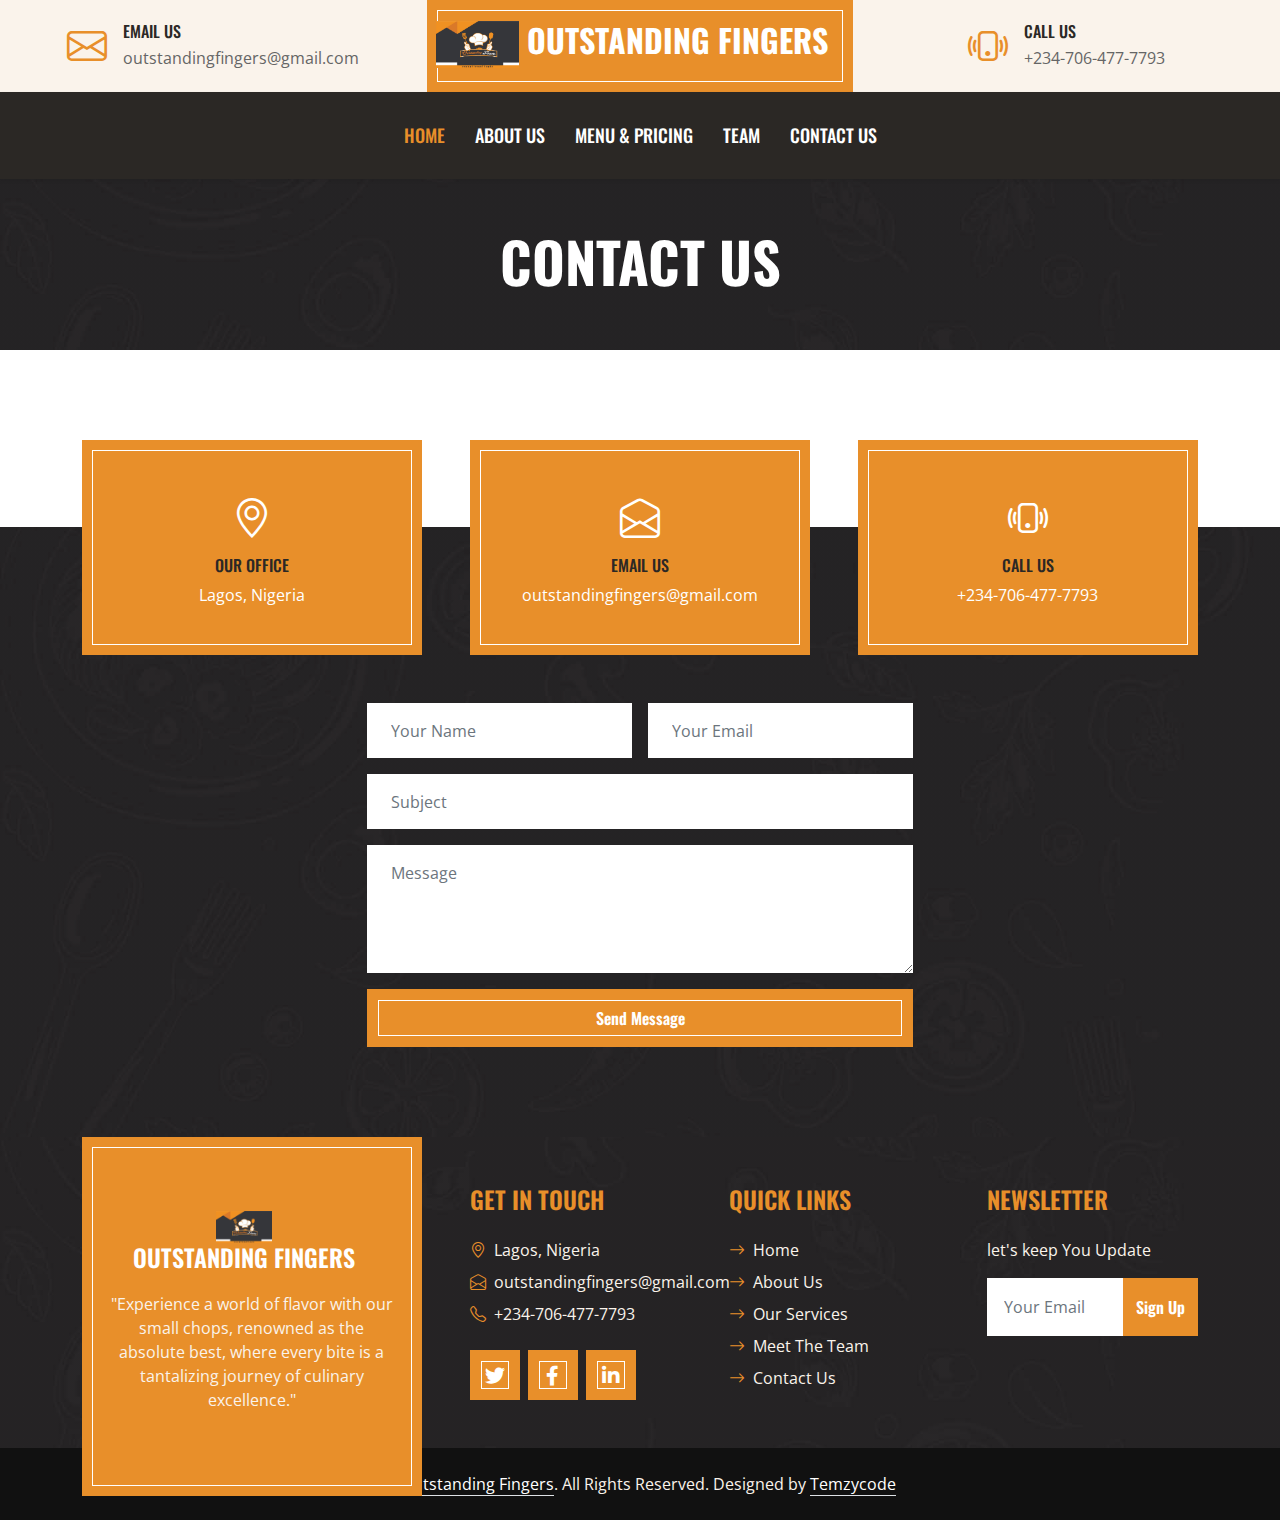
<file: contact.html>
<!DOCTYPE html>
<html lang="en">

<head>
    <meta charset="utf-8">
    <title>OutstandingFingers - Small Chops & Canapes</title>
    <meta content="width=device-width, initial-scale=1.0" name="viewport">
    <meta content="Outstanding Fingers" name="keywords">
    <meta content="Outstanding Fingers" name="description">

    <!-- Favicon -->
    <link href="img/favicon.ico" rel="icon">

    <!-- Google Web Fonts -->
    <link rel="preconnect" href="https://fonts.googleapis.com">
    <link rel="preconnect" href="https://fonts.gstatic.com" crossorigin>
    <link href="https://fonts.googleapis.com/css2?family=Open+Sans:wght@400;600&family=Oswald:wght@500;600;700&family=Pacifico&display=swap" rel="stylesheet"> 

    <!-- Icon Font Stylesheet -->
    <link href="https://cdnjs.cloudflare.com/ajax/libs/font-awesome/5.10.0/css/all.min.css" rel="stylesheet">
    <link href="https://cdn.jsdelivr.net/npm/bootstrap-icons@1.4.1/font/bootstrap-icons.css" rel="stylesheet">

    <!-- Libraries Stylesheet -->
    <link href="lib/owlcarousel/assets/owl.carousel.min.css" rel="stylesheet">

    <!-- Customized Bootstrap Stylesheet -->
    <link href="css/bootstrap.min.css" rel="stylesheet"> 

    <!-- Template Stylesheet -->
    <link href="css/style.css" rel="stylesheet">
</head>

<body>
   <!-- Topbar Start -->
<div class="container-fluid px-0 d-none d-lg-block">
    <div class="row gx-0">
        <div class="col-lg-4 text-center bg-secondary py-3">
            <div class="d-inline-flex align-items-center justify-content-center">
                <i class="bi bi-envelope fs-1 text-primary me-3"></i>
                <div class="text-start">
                    <h6 class="text-uppercase mb-1">Email Us</h6>
                    <span>outstandingfingers@gmail.com</span>
                </div>
            </div>
        </div>
        <div class="col-lg-4 text-center bg-primary border-inner py-3">
            <div class="d-inline-flex align-items-center justify-content-center">
                <a href="index.html" class="navbar-brand">
                    <!-- <h1 class="m-0 text-uppercase text-white"><i class="fa fa-birthday-cake fs-1 text-dark me-3"></i>outstandingfingers</h1> -->
                    <h2 class="m-0 text-uppercase text-white"><img class="logo-img" src="img/arike/logo.jpg"> outstanding fingers</h2>
                </a>
            </div>
        </div>
        <div class="col-lg-4 text-center bg-secondary py-3">
            <div class="d-inline-flex align-items-center justify-content-center">
                <i class="bi bi-phone-vibrate fs-1 text-primary me-3"></i>
                <div class="text-start">
                    <h6 class="text-uppercase mb-1">Call Us</h6>
                    <span>+234-706-477-7793</span>
                </div>
            </div>
        </div>
    </div>
</div>
<!-- Topbar End -->


<!-- Navbar Start -->
<nav class="navbar navbar-expand-lg bg-dark navbar-dark shadow-sm py-3 py-lg-0 px-3 px-lg-0">
    <a href="index.html" class="navbar-brand d-block d-lg-none">
        <!-- <h1 class="m-0 text-uppercase text-white"><i class="fa fa-birthday-cake fs-1 text-primary me-auto"></i>OutstandingFingers</h1> -->
        <!-- <h1 class="m-0 text-uppercase text-white">Outstanding Fingers</h1> -->
        <h1 style="font-size: 100%; float: right;" class="text-uppercase text-white"><img class="img-fluid flex-shrink-0" src="img/arike/logo-2.png" style="width: 60px; height: 40px;">&nbsp; &nbsp; &nbsp; &nbsp;Outstanding Fingers</h1>
    </a>
    <button class="navbar-toggler" type="button" data-bs-toggle="collapse" data-bs-target="#navbarCollapse">
        <span class="navbar-toggler-icon"></span>
    </button>
    <div class="collapse navbar-collapse" id="navbarCollapse">
        <div class="navbar-nav ms-auto mx-lg-auto py-0">
            <a href="index.html" class="nav-item nav-link active">Home</a>
            <a href="about.html" class="nav-item nav-link">About Us</a>
            <a href="menu.html" class="nav-item nav-link">Menu & Pricing</a>
            <a href="team.html" class="nav-item nav-link">Team</a>
            <!-- <div class="nav-item dropdown">
                <a href="#" class="nav-link dropdown-toggle" data-bs-toggle="dropdown">Pages</a>
                <div class="dropdown-menu m-0">
                    <a href="service.html" class="dropdown-item">Our Service</a>
                    <a href="testimonial.html" class="dropdown-item">Testimonial</a>
                </div>
            </div> -->
            <a href="contact.html" class="nav-item nav-link">Contact Us</a>
        </div>
    </div>
</nav>
<!-- Navbar End -->


    <!-- Page Header Start -->
    <div class="container-fluid bg-dark bg-img p-5 mb-5">
        <div class="row">
            <div class="col-12 text-center">
                <h1 class="display-4 text-uppercase text-white">Contact Us</h1>
                
            </div>
        </div>
    </div>
    <!-- Page Header End -->


    <!-- Contact Start -->
    <div class="container-fluid contact position-relative px-5" style="margin-top: 90px;">
        <div class="container">
            <div class="row g-5 mb-5">
                <div class="col-lg-4 col-md-6">
                    <div class="bg-primary border-inner text-center text-white p-5">
                        <i class="bi bi-geo-alt fs-1 text-white"></i>
                        <h6 class="text-uppercase my-2">Our Office</h6>
                        <span>Lagos, Nigeria</span>
                    </div>
                </div>
                <div class="col-lg-4 col-md-6">
                    <div class="bg-primary border-inner text-center text-white p-5">
                        <i class="bi bi-envelope-open fs-1 text-white"></i>
                        <h6 class="text-uppercase my-2">Email Us</h6>
                        <span>outstandingfingers@gmail.com</span>
                    </div>
                </div>
                <div class="col-lg-4 col-md-6">
                    <div class="bg-primary border-inner text-center text-white p-5">
                        <i class="bi bi-phone-vibrate fs-1 text-white"></i>
                        <h6 class="text-uppercase my-2">Call Us</h6>
                        <span>+234-706-477-7793</span>
                    </div>
                </div>
            </div>
            <div class="row justify-content-center">
                <div class="col-lg-6">
                    <form>
                        <div class="row g-3">
                            <div class="col-sm-6">
                                <input type="text" class="form-control bg-light border-0 px-4" placeholder="Your Name" style="height: 55px;">
                            </div>
                            <div class="col-sm-6">
                                <input type="email" class="form-control bg-light border-0 px-4" placeholder="Your Email" style="height: 55px;">
                            </div>
                            <div class="col-sm-12">
                                <input type="text" class="form-control bg-light border-0 px-4" placeholder="Subject" style="height: 55px;">
                            </div>
                            <div class="col-sm-12">
                                <textarea class="form-control bg-light border-0 px-4 py-3" rows="4" placeholder="Message"></textarea>
                            </div>
                            <div class="col-sm-12">
                                <button class="btn btn-primary border-inner w-100 py-3" type="submit">Send Message</button>
                            </div>
                        </div>
                    </form>
                </div>
            </div>
        </div>
    </div>
    <!-- Contact End -->


    <!-- Footer Start -->
    <div class="container-fluid bg-img text-secondary" style="margin-top: 90px">
        <div class="container">
            <div class="row gx-5">
                <div class="col-lg-4 col-md-6 mb-lg-n5">
                    <div class="d-flex flex-column align-items-center justify-content-center text-center h-100 bg-primary border-inner p-4">
                        <a href="index.html" class="navbar-brand">
                            <!-- <h1 class="m-0 text-uppercase text-white"><i class="fa fa-birthday-cake fs-1 text-dark me-3"></i>Outstanding Fingers</h1> -->
                            <img class="logo-img" src="img/arike/logo.jpg">
                            <h4 class="m-0 text-uppercase text-white">Outstanding Fingers</h4>
                        </a>
                        <p class="mt-3">"Experience a world of flavor with our small chops, renowned as the absolute best, where every bite is a tantalizing journey of culinary excellence."</p>
                    </div>
                </div>
                <div class="col-lg-8 col-md-6">
                    <div class="row gx-5">
                        <div class="col-lg-4 col-md-12 pt-5 mb-5">
                            <h4 class="text-primary text-uppercase mb-4">Get In Touch</h4>
                            <div class="d-flex mb-2">
                                <i class="bi bi-geo-alt text-primary me-2"></i>
                                <p class="mb-0">Lagos, Nigeria</p>
                            </div>
                            <div class="d-flex mb-2">
                                <i class="bi bi-envelope-open text-primary me-2"></i>
                                <p class="mb-0">outstandingfingers@gmail.com</p>
                            </div>
                            <div class="d-flex mb-2">
                                <i class="bi bi-telephone text-primary me-2"></i>
                                <p class="mb-0">+234-706-477-7793</p>
                            </div>
                            <div class="d-flex mt-4">
                                <a class="btn btn-lg btn-primary btn-lg-square border-inner rounded-0 me-2" href="#"><i class="fab fa-twitter fw-normal"></i></a>
                                <a class="btn btn-lg btn-primary btn-lg-square border-inner rounded-0 me-2" href="#"><i class="fab fa-facebook-f fw-normal"></i></a>
                                <a class="btn btn-lg btn-primary btn-lg-square border-inner rounded-0 me-2" href="#"><i class="fab fa-linkedin-in fw-normal"></i></a>
                            </div>
                        </div>
                        <div class="col-lg-4 col-md-12 pt-0 pt-lg-5 mb-5">
                            <h4 class="text-primary text-uppercase mb-4">Quick Links</h4>
                            <div class="d-flex flex-column justify-content-start">
                                <a class="text-secondary mb-2" href="#"><i class="bi bi-arrow-right text-primary me-2"></i>Home</a>
                                <a class="text-secondary mb-2" href="#"><i class="bi bi-arrow-right text-primary me-2"></i>About Us</a>
                                <a class="text-secondary mb-2" href="#"><i class="bi bi-arrow-right text-primary me-2"></i>Our Services</a>
                                <a class="text-secondary mb-2" href="#"><i class="bi bi-arrow-right text-primary me-2"></i>Meet The Team</a>
                                <a class="text-secondary" href="#"><i class="bi bi-arrow-right text-primary me-2"></i>Contact Us</a>
                            </div>
                        </div>
                        <div class="col-lg-4 col-md-12 pt-0 pt-lg-5 mb-5">
                            <h4 class="text-primary text-uppercase mb-4">Newsletter</h4>
                            <p>let's keep You Update</p>
                            <form action="">
                                <div class="input-group">
                                    <input type="text" class="form-control border-white p-3" placeholder="Your Email">
                                    <button class="btn btn-primary">Sign Up</button>
                                </div>
                            </form>
                        </div>
                    </div>
                </div>
            </div>
        </div>
    </div>
    <div class="container-fluid text-secondary py-4" style="background: #111111;">
        <div class="container text-center">
            <p class="mb-0">&copy; <a class="text-white border-bottom" href="#">Outstanding Fingers</a>. All Rights Reserved. 
			
			<!--/*** This template is free as long as you keep the footer author’s credit link/attribution link/backlink. If you'd like to use the template without the footer author’s credit link/attribution link/backlink, you can purchase the Credit Removal License from "https://htmlcodex.com/credit-removal". Thank you for your support. ***/-->
			Designed by <a class="text-white border-bottom" href="https://temitope-portfolio.netlify.com/">Temzycode</a></p>
        </div>
    </div>
    <!-- Footer End -->



    <!-- Back to Top -->
    <a href="#" class="btn btn-primary border-inner py-3 fs-4 back-to-top"><i class="bi bi-arrow-up"></i></a>


    <!-- JavaScript Libraries -->
    <script src="https://code.jquery.com/jquery-3.4.1.min.js"></script>
    <script src="https://cdn.jsdelivr.net/npm/bootstrap@5.0.0/dist/js/bootstrap.bundle.min.js"></script>
    <script src="lib/easing/easing.min.js"></script>
    <script src="lib/waypoints/waypoints.min.js"></script>
    <script src="lib/counterup/counterup.min.js"></script>
    <script src="lib/owlcarousel/owl.carousel.min.js"></script>

    <!-- Template Javascript -->
    <script src="js/main.js"></script>
</body>

</html>
</file>
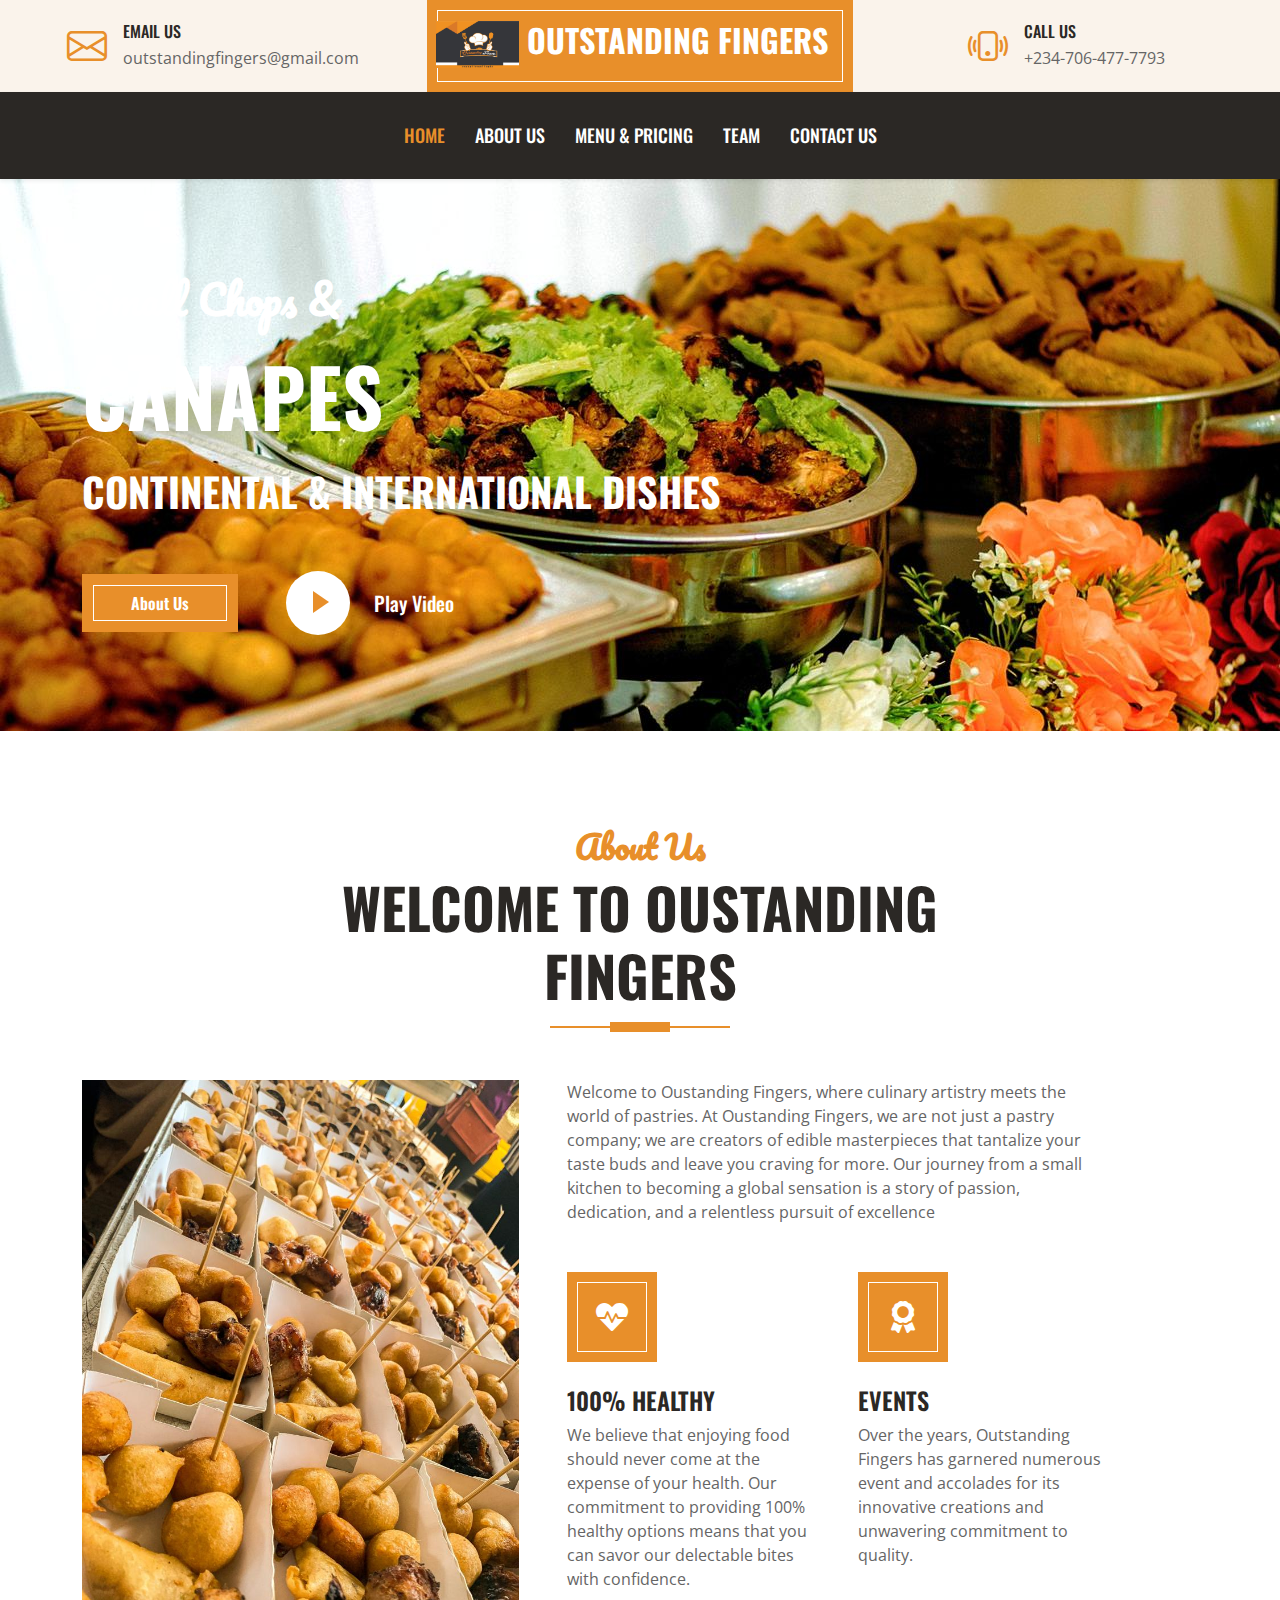
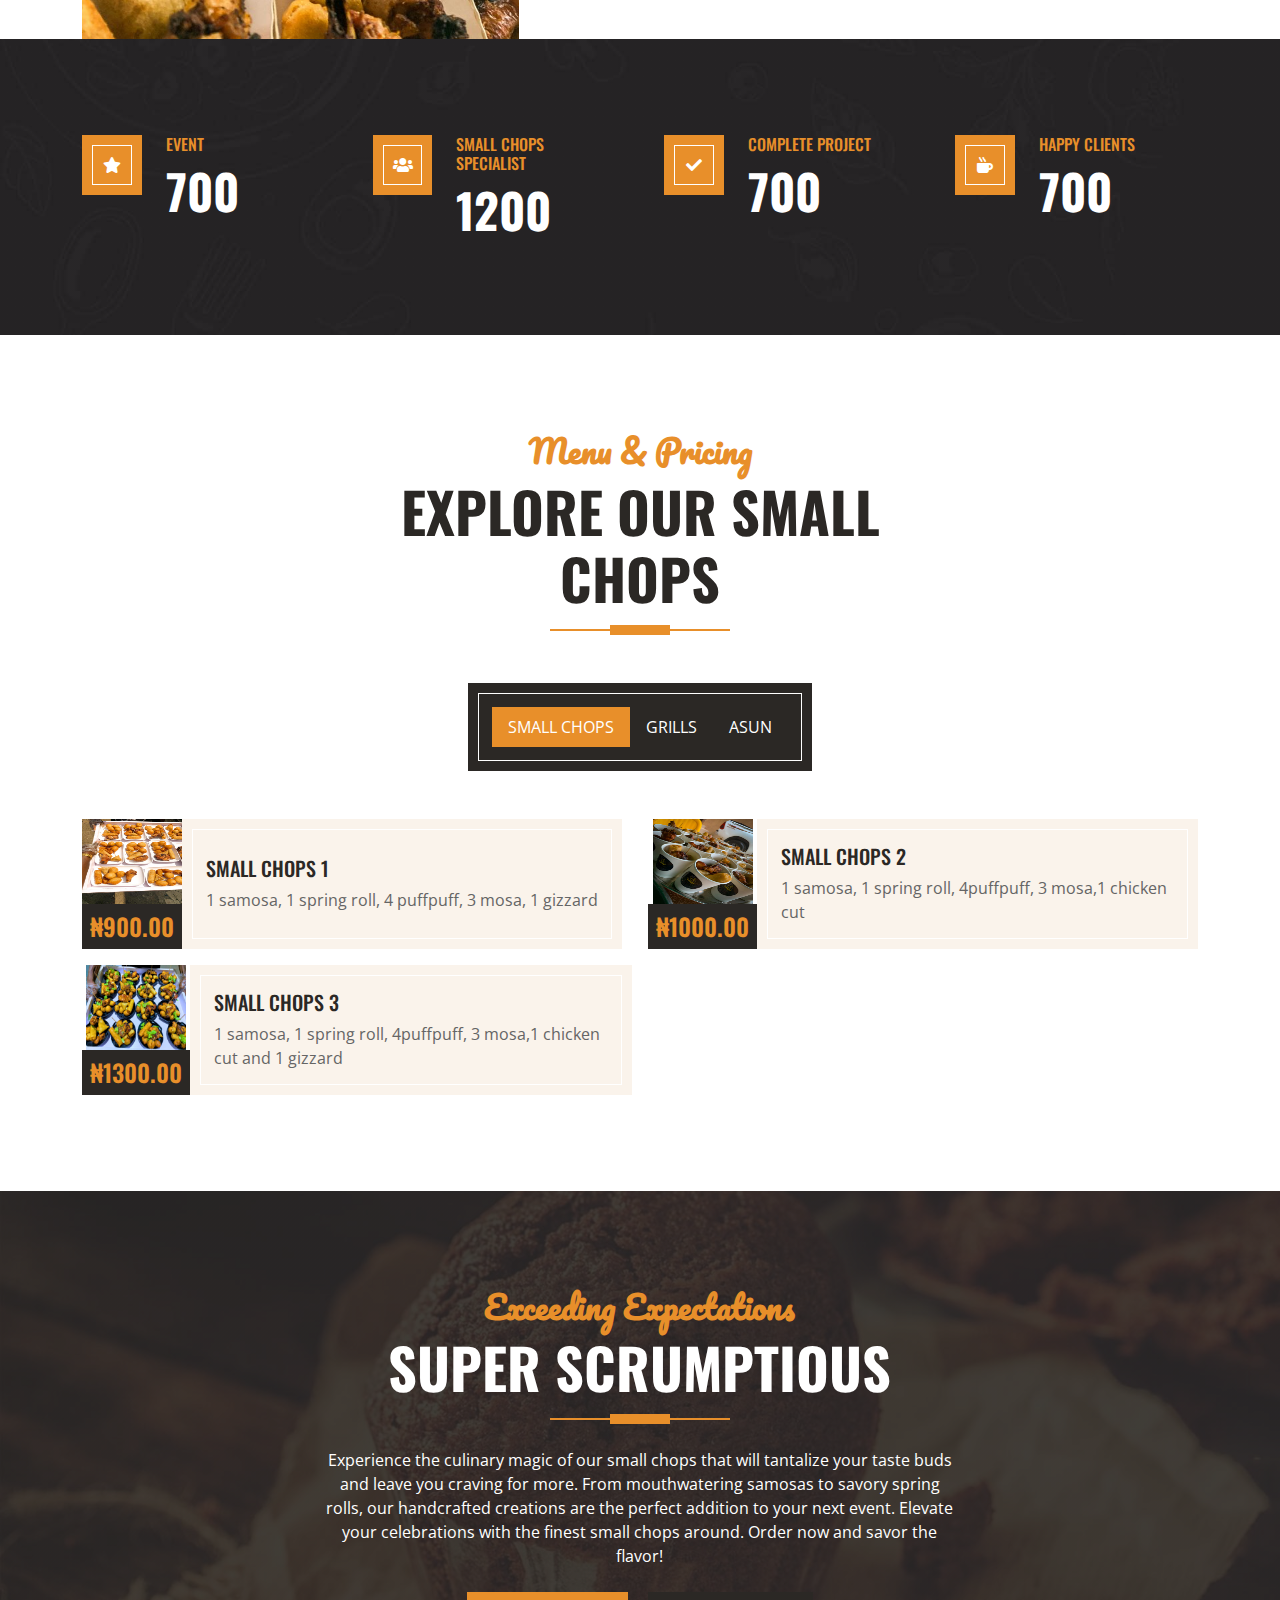
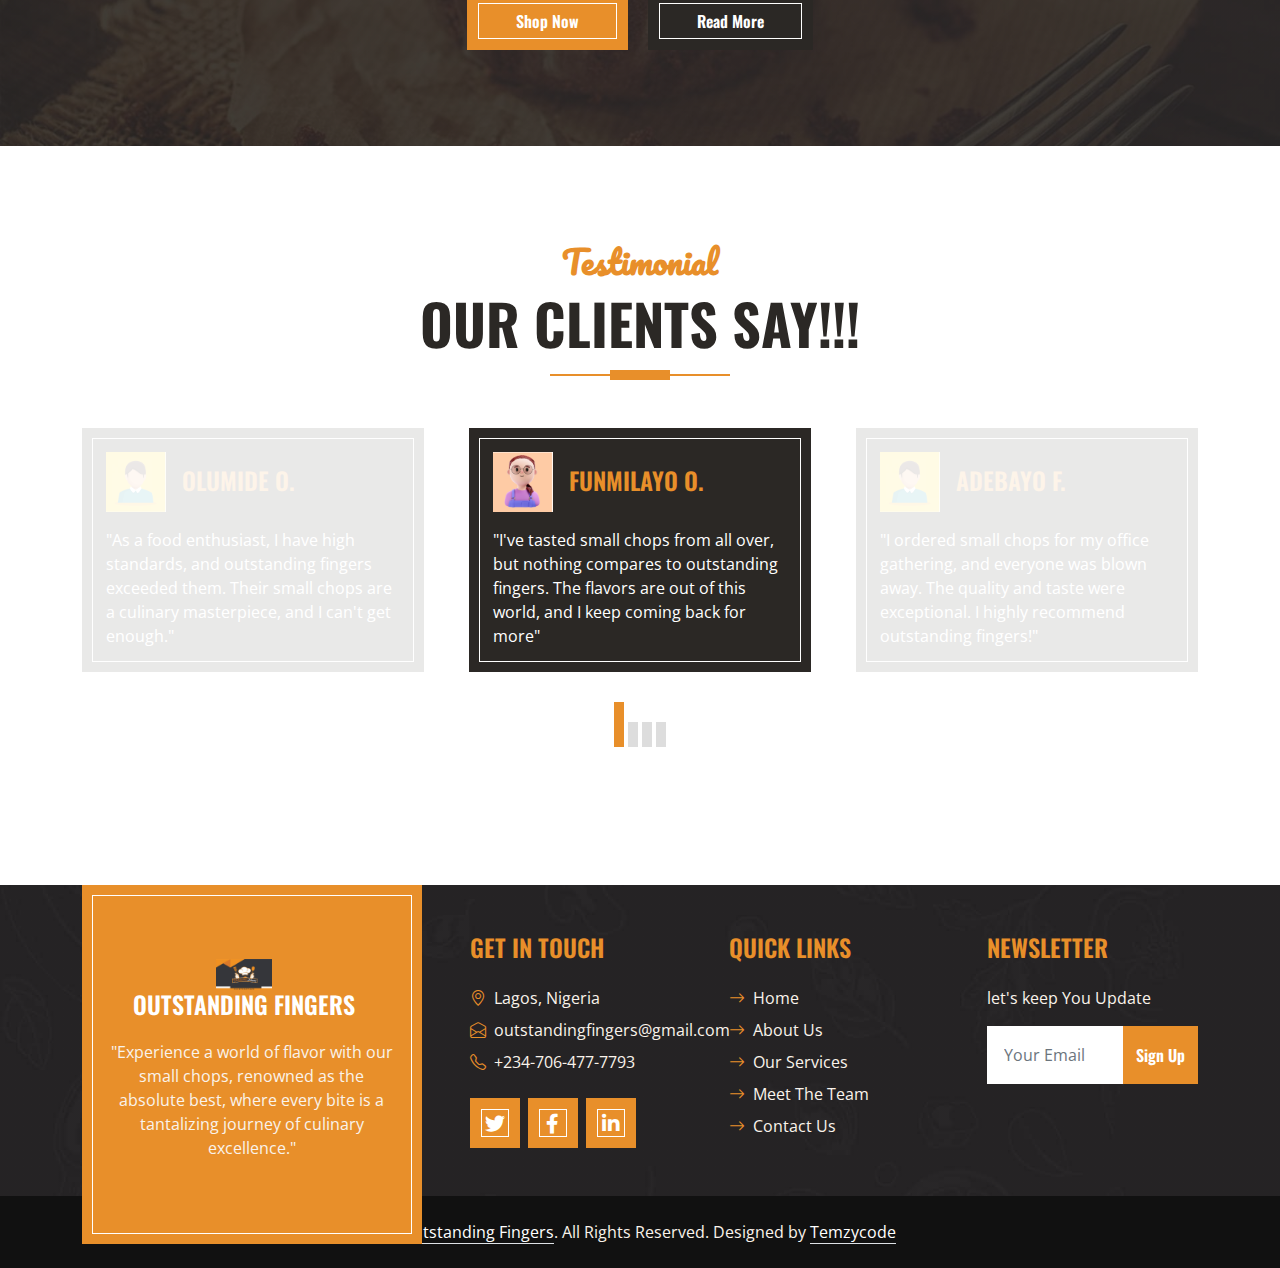
<file: index1.html>
<!DOCTYPE html>
<html lang="en">

<head>
    <meta charset="utf-8">
    <title>OutstandingFingers - Small Chops & Canapes</title>
    <meta content="width=device-width, initial-scale=1.0" name="viewport">
    <meta content="Small Chops & Canapes" name="keywords">
    <meta content="Small Chops & Canapes" name="description">

    <!-- Favicon -->
    <link href="img/favicon.ico" rel="icon">

    <!-- Google Web Fonts -->
    <link rel="preconnect" href="https://fonts.googleapis.com">
    <link rel="preconnect" href="https://fonts.gstatic.com" crossorigin>
    <link href="https://fonts.googleapis.com/css2?family=Open+Sans:wght@400;600&family=Oswald:wght@500;600;700&family=Pacifico&display=swap" rel="stylesheet"> 

    <!-- Icon Font Stylesheet -->
    <link href="https://cdnjs.cloudflare.com/ajax/libs/font-awesome/5.10.0/css/all.min.css" rel="stylesheet">
    <link href="https://cdn.jsdelivr.net/npm/bootstrap-icons@1.4.1/font/bootstrap-icons.css" rel="stylesheet">

    <!-- Libraries Stylesheet -->
    <link href="lib/owlcarousel/assets/owl.carousel.min.css" rel="stylesheet">
    <!-- Customized Bootstrap Stylesheet -->
    <link href="css/bootstrap.min.css" rel="stylesheet">

    <!-- Template Stylesheet -->
    <link href="css/style.css" rel="stylesheet">

</head>

<body>
  <!-- Topbar Start -->
<div class="container-fluid px-0 d-none d-lg-block">
    <div class="row gx-0">
        <div class="col-lg-4 text-center bg-secondary py-3">
            <div class="d-inline-flex align-items-center justify-content-center">
                <i class="bi bi-envelope fs-1 text-primary me-3"></i>
                <div class="text-start">
                    <h6 class="text-uppercase mb-1">Email Us</h6>
                    <span>outstandingfingers@gmail.com</span>
                </div>
            </div>
        </div>
        <div class="col-lg-4 text-center bg-primary border-inner py-3">
            <div class="d-inline-flex align-items-center justify-content-center">
                <a href="index.html" class="navbar-brand">
                    <!-- <h1 class="m-0 text-uppercase text-white"><i class="fa fa-birthday-cake fs-1 text-dark me-3"></i>outstandingfingers</h1> -->
                    <h2 class="m-0 text-uppercase text-white"><img class="logo-img" src="img/arike/logo.jpg"> outstanding fingers</h2>
                </a>
            </div>
        </div>
        <div class="col-lg-4 text-center bg-secondary py-3">
            <div class="d-inline-flex align-items-center justify-content-center">
                <i class="bi bi-phone-vibrate fs-1 text-primary me-3"></i>
                <div class="text-start">
                    <h6 class="text-uppercase mb-1">Call Us</h6>
                    <span>+234-706-477-7793</span>
                </div>
            </div>
        </div>
    </div>
</div>
<!-- Topbar End -->


<!-- Navbar Start -->
<nav class="navbar navbar-expand-lg bg-dark navbar-dark shadow-sm py-3 py-lg-0 px-3 px-lg-0">
    <a href="index.html" class="navbar-brand d-block d-lg-none">
        <!-- <h1 class="m-0 text-uppercase text-white"><i class="fa fa-birthday-cake fs-1 text-primary me-auto"></i>OutstandingFingers</h1> -->
        <!-- <h1 class="m-0 text-uppercase text-white">Outstanding Fingers</h1> -->
        <h1 style="font-size: 100%; float: right;" class="text-uppercase text-white"><img class="img-fluid flex-shrink-0" src="img/arike/logo-2.png" style="width: 60px; height: 40px;">&nbsp; &nbsp; &nbsp; &nbsp;Outstanding Fingers</h1>
    </a>
    <button class="navbar-toggler" type="button" data-bs-toggle="collapse" data-bs-target="#navbarCollapse">
        <span class="navbar-toggler-icon"></span>
    </button>
    <div class="collapse navbar-collapse" id="navbarCollapse">
        <div class="navbar-nav ms-auto mx-lg-auto py-0">
            <a href="index.html" class="nav-item nav-link active">Home</a>
            <a href="about.html" class="nav-item nav-link">About Us</a>
            <a href="menu.html" class="nav-item nav-link">Menu & Pricing</a>
            <a href="team.html" class="nav-item nav-link">Team</a>
            <!-- <div class="nav-item dropdown">
                <a href="#" class="nav-link dropdown-toggle" data-bs-toggle="dropdown">Pages</a>
                <div class="dropdown-menu m-0">
                    <a href="service.html" class="dropdown-item">Our Service</a>
                    <a href="testimonial.html" class="dropdown-item">Testimonial</a>
                </div>
            </div> -->
            <a href="contact.html" class="nav-item nav-link">Contact Us</a>
        </div>
    </div>
</nav>
<!-- Navbar End -->


<!-- Hero Start -->
<div class="container-fluid bg-primary py-5 mb-5 hero-header">
    <div class="container py-5">
        <div class="row justify-content-start">
            <div class="col-lg-8 text-center text-lg-start">
                <h1 class="font-secondary text-white mb-4">Small Chops &</h1>
                <h1 class="display-1 text-uppercase text-white mb-4">Canapes</h1>
                <h1 class="text-uppercase text-white">Continental & International Dishes</h1>
                <div class="d-flex align-items-center justify-content-center justify-content-lg-start pt-5">
                    <a href="" class="btn btn-primary border-inner py-3 px-5 me-5">About Us</a>
                    <button type="button" class="btn-play" data-bs-toggle="modal"
                        data-src="https://www.youtube.com/embed/DWRcNpR6Kdc" data-bs-target="#videoModal">
                        <span></span>
                    </button>
                    <h5 class="font-weight-normal text-white m-0 ms-4 d-none d-sm-block">Play Video</h5>
                </div>
            </div>
        </div>
    </div>
</div>
<!-- Hero End -->



    <!-- Video Modal Start -->
    <div class="modal fade" id="videoModal" tabindex="-1" aria-labelledby="exampleModalLabel" aria-hidden="true">
        <div class="modal-dialog">
            <div class="modal-content rounded-0">
                <div class="modal-header">
                    <h5 class="modal-title" id="exampleModalLabel">Youtube Video</h5>
                    <button type="button" class="btn-close" data-bs-dismiss="modal" aria-label="Close"></button>
                </div>
                <div class="modal-body">
                    <!-- 16:9 aspect ratio -->
                    <div class="ratio ratio-16x9">
                        <iframe class="embed-responsive-item" src="" id="video" allowfullscreen allowscriptaccess="always"
                            allow="autoplay"></iframe>
                    </div>
                </div>
            </div>
        </div>
    </div>
    <!-- Video Modal End -->


    <!-- About Start -->
    <div class="container-fluid pt-5">
        <div class="container">
            <div class="section-title position-relative text-center mx-auto mb-5 pb-3" style="max-width: 600px;">
                <h2 class="text-primary font-secondary">About Us</h2>
                <h1 class="display-4 text-uppercase">Welcome To Oustanding Fingers</h1>
            </div>
            <div class="row gx-5">
                <div class="col-lg-5 mb-5 mb-lg-0" style="min-height: 400px;">
                    <div class="position-relative h-100">
                        <img class="position-absolute w-100 h-100" src="img/arike/about-2.jpeg" style="object-fit: cover;">
                    </div>
                </div>
                <div class="col-lg-6 pb-5">
                    <!-- <h4 class="mb-4">Tempor erat elitr rebum clita. Diam dolor diam ipsum erat lorem sed stet labore lorem sit clita duo</h4> -->
                    <p class="mb-5">Welcome to Oustanding Fingers, where culinary artistry meets the world of pastries. At Oustanding Fingers, we are not just a pastry company;
                         we are creators of edible masterpieces that tantalize
                         your taste buds and leave you craving for more.
                          Our journey from a small kitchen to becoming a global sensation is a story of passion, 
                          dedication, and a relentless pursuit of excellence</p>
                    <div class="row g-5">
                        <div class="col-sm-6">
                            <div class="d-flex align-items-center justify-content-center bg-primary border-inner mb-4" style="width: 90px; height: 90px;">
                                <i class="fa fa-heartbeat fa-2x text-white"></i>
                            </div>
                            <h4 class="text-uppercase">100% Healthy</h4>
                            <p class="mb-0">We believe that enjoying food should never come at the expense of your health. Our commitment to providing 100% healthy options means that you can savor our delectable bites with confidence.</p>
                        </div>
                        <div class="col-sm-6">
                            <div class="d-flex align-items-center justify-content-center bg-primary border-inner mb-4" style="width: 90px; height: 90px;">
                                <i class="fa fa-award fa-2x text-white"></i>
                            </div>
                            <h4 class="text-uppercase">Events</h4>
                            <p class="mb-0">Over the years, Outstanding Fingers has garnered numerous event and accolades for its innovative creations and unwavering commitment to quality. </p>
                        </div>
                    </div>
                </div>
            </div>
        </div>
    </div>
    <!-- About End -->


    <!-- Facts Start -->
    <div class="container-fluid bg-img py-5 mb-5">
        <div class="container py-5">
            <div class="row gx-5 gy-4">
                <div class="col-lg-3 col-md-6">
                    <div class="d-flex">
                        <div class="bg-primary border-inner d-flex align-items-center justify-content-center mb-3" style="width: 60px; height: 60px;">
                            <i class="fa fa-star text-white"></i>
                        </div>
                        <div class="ps-4">
                            <h6 class="text-primary text-uppercase">Event</h6>
                            <h1 class="display-5 text-white mb-0" data-toggle="counter-up">700</h1>
                        </div>
                    </div>
                </div>
                <div class="col-lg-3 col-md-6">
                    <div class="d-flex">
                        <div class="bg-primary border-inner d-flex align-items-center justify-content-center mb-3" style="width: 60px; height: 60px;">
                            <i class="fa fa-users text-white"></i>
                        </div>
                        <div class="ps-4">
                            <h6 class="text-primary text-uppercase">Small Chops Specialist</h6>
                            <h1 class="display-5 text-white mb-0" data-toggle="counter-up">1200</h1>
                        </div>
                    </div>
                </div>
                <div class="col-lg-3 col-md-6">
                    <div class="d-flex">
                        <div class="bg-primary border-inner d-flex align-items-center justify-content-center mb-3" style="width: 60px; height: 60px;">
                            <i class="fa fa-check text-white"></i>
                        </div>
                        <div class="ps-4">
                            <h6 class="text-primary text-uppercase">Complete Project</h6>
                            <h1 class="display-5 text-white mb-0" data-toggle="counter-up">700</h1>
                        </div>
                    </div>
                </div>
                <div class="col-lg-3 col-md-6">
                    <div class="d-flex">
                        <div class="bg-primary border-inner d-flex align-items-center justify-content-center mb-3" style="width: 60px; height: 60px;">
                            <i class="fa fa-mug-hot text-white"></i>
                        </div>
                        <div class="ps-4">
                            <h6 class="text-primary text-uppercase">Happy Clients</h6>
                            <h1 class="display-5 text-white mb-0" data-toggle="counter-up">700</h1>
                        </div>
                    </div>
                </div>
            </div>
        </div>
    </div>
    <!-- Facts End -->


    <!-- Products Start -->
    <div class="container-fluid about py-5">
        <div class="container">
            <div class="section-title position-relative text-center mx-auto mb-5 pb-3" style="max-width: 600px;">
                <h2 class="text-primary font-secondary">Menu & Pricing</h2>
                <h1 class="display-4 text-uppercase">Explore Our Small Chops</h1>
            </div>
            <div class="tab-class text-center">
                <ul class="nav nav-pills d-inline-flex justify-content-center bg-dark text-uppercase border-inner p-4 mb-5">
                    <li class="nav-item">
                        <a class="nav-link text-white active" data-bs-toggle="pill" href="#tab-1">Small Chops</a>
                    </li>
                    <li class="nav-item">
                        <a class="nav-link text-white" data-bs-toggle="pill" href="#tab-2">Grills</a>
                    </li>
                    <li class="nav-item">
                        <a class="nav-link text-white" data-bs-toggle="pill" href="#tab-3">Asun</a>
                    </li>
                </ul>
                <div class="tab-content">
                    <div id="tab-1" class="tab-pane fade show p-0 active">
                        <div class="row g-3">
                            <div class="col-lg-6">
                                <div class="d-flex h-100">
                                    <div class="flex-shrink-0">
                                        <img class="img-fluid" src="img/arike/s-1.jpeg" alt="" style="width: 100px; height: 85px;">
                                        <h4 class="bg-dark text-primary p-2 m-0">₦900.00</h4>
                                    </div>
                                    <div class="d-flex flex-column justify-content-center text-start bg-secondary border-inner px-4">
                                        <h5 class="text-uppercase">Small chops 1</h5>
                                        <span>1 samosa, 1 spring roll, 4 puffpuff, 3 mosa, 1 gizzard</span>
                                    </div>
                                </div>
                            </div>
                            <div class="col-lg-6">
                                <div class="d-flex h-100">
                                    <div class="flex-shrink-0">
                                        <img class="img-fluid" src="img/arike/s-3.jpeg" alt="" style="width: 100px; height: 85px;">
                                        <h4 class="bg-dark text-primary p-2 m-0">₦1000.00</h4>
                                    </div>
                                    <div class="d-flex flex-column justify-content-center text-start bg-secondary border-inner px-4">
                                        <h5 class="text-uppercase">Small chops 2</h5>
                                        <span>1 samosa, 1 spring roll, 4puffpuff, 3 mosa,1 chicken cut</span>
                                    </div>
                                </div>
                            </div>
                            <div class="col-lg-6">
                                <div class="d-flex h-100">
                                    <div class="flex-shrink-0">
                                        <img class="img-fluid" src="img/arike/bg-2.JPG" alt="" style="width: 100px; height: 85px;">
                                        <h4 class="bg-dark text-primary p-2 m-0">₦1300.00</h4>
                                    </div>
                                    <div class="d-flex flex-column justify-content-center text-start bg-secondary border-inner px-4">
                                        <h5 class="text-uppercase">Small chops 3</h5>
                                        <span>1 samosa, 1 spring roll, 4puffpuff, 3 mosa,1 chicken cut and 1 gizzard</span>
                                    </div>
                                </div>
                            </div>
                            <!-- <div class="col-lg-6">
                                <div class="d-flex h-100">
                                    <div class="flex-shrink-0">
                                        <img class="img-fluid" src="img/cake-1.jpg" alt="" style="width: 150px; height: 85px;">
                                        <h4 class="bg-dark text-primary p-2 m-0">₦99.00</h4>
                                    </div>
                                    <div class="d-flex flex-column justify-content-center text-start bg-secondary border-inner px-4">
                                        <h5 class="text-uppercase">Birthday Cake</h5>
                                        <span>Ipsum ipsum clita erat amet dolor sit justo sea eirmod diam stet sit justo</span>
                                    </div>
                                </div>
                            </div> -->
                            <!-- <div class="col-lg-6">
                                <div class="d-flex h-100">
                                    <div class="flex-shrink-0">
                                        <img class="img-fluid" src="img/cake-1.jpg" alt="" style="width: 150px; height: 85px;">
                                        <h4 class="bg-dark text-primary p-2 m-0">₦99.00</h4>
                                    </div>
                                    <div class="d-flex flex-column justify-content-center text-start bg-secondary border-inner px-4">
                                        <h5 class="text-uppercase">Birthday Cake</h5>
                                        <span>Ipsum ipsum clita erat amet dolor sit justo sea eirmod diam stet sit justo</span>
                                    </div>
                                </div>
                            </div> -->
                            <!-- <div class="col-lg-6">
                                <div class="d-flex h-100">
                                    <div class="flex-shrink-0">
                                        <img class="img-fluid" src="img/cake-1.jpg" alt="" style="width: 150px; height: 85px;">
                                        <h4 class="bg-dark text-primary p-2 m-0">₦99.00</h4>
                                    </div>
                                    <div class="d-flex flex-column justify-content-center text-start bg-secondary border-inner px-4">
                                        <h5 class="text-uppercase">Birthday Cake</h5>
                                        <span>Ipsum ipsum clita erat amet dolor sit justo sea eirmod diam stet sit justo</span>
                                    </div>
                                </div>
                            </div> -->
                        </div>
                    </div>
                    <div id="tab-2" class="tab-pane fade show p-0">
                        <div class="row g-3">
                            <div class="col-lg-6">
                                <div class="d-flex h-100">
                                    <div class="flex-shrink-0">
                                        <img class="img-fluid" src="img/arike/g.png" alt="" style="width: 150px; height: 85px;">
                                        <h4 class="bg-dark text-primary p-2 m-0">₦2000.00</h4>
                                    </div>
                                    <div class="d-flex flex-column justify-content-center text-start bg-secondary border-inner px-4">
                                        <h5 class="text-uppercase">Grilled Chicken</h5>
                                        <span>Grilled chicken with fries</span>
                                    </div>
                                </div>
                            </div>
                            <div class="col-lg-6">
                                <div class="d-flex h-100">
                                    <div class="flex-shrink-0">
                                        <img class="img-fluid" src="img/arike/g.png" alt="" style="width: 150px; height: 85px;">
                                        <h4 class="bg-dark text-primary p-2 m-0">₦2500.00</h4>
                                    </div>
                                    <div class="d-flex flex-column justify-content-center text-start bg-secondary border-inner px-4">
                                        <h5 class="text-uppercase">Grilled Turkey</h5>
                                        <span>Grilled Turkey with fries</span>
                                    </div>
                                </div>
                            </div>
                            <div class="col-lg-6">
                                <div class="d-flex h-100">
                                    <div class="flex-shrink-0">
                                        <img class="img-fluid" src="img/arike/g.png" alt="" style="width: 150px; height: 85px;">
                                        <h4 class="bg-dark text-primary p-2 m-0">₦3500.00</h4>
                                    </div>
                                    <div class="d-flex flex-column justify-content-center text-start bg-secondary border-inner px-4">
                                        <h5 class="text-uppercase">Half Grilled Fish</h5>
                                        <span>Half Grilled fish with fries</span>
                                    </div>
                                </div>
                            </div>
                            <div class="col-lg-6">
                                <div class="d-flex h-100">
                                    <div class="flex-shrink-0">
                                        <img class="img-fluid" src="img/arike/g.png" alt="" style="width: 150px; height: 85px;">
                                        <h4 class="bg-dark text-primary p-2 m-0">₦6500.00</h4>
                                    </div>
                                    <div class="d-flex flex-column justify-content-center text-start bg-secondary border-inner px-4">
                                        <h5 class="text-uppercase">Full Grilled Fish</h5>
                                        <span>Full Grilled fish with fries</span>
                                    </div>
                                </div>
                            </div>
                            <!-- <div class="col-lg-6">
                                <div class="d-flex h-100">
                                    <div class="flex-shrink-0">
                                        <img class="img-fluid" src="img/arike/g.png" alt="" style="width: 150px; height: 85px;">
                                        <h4 class="bg-dark text-primary p-2 m-0">₦99.00</h4>
                                    </div>
                                    <div class="d-flex flex-column justify-content-center text-start bg-secondary border-inner px-4">
                                        <h5 class="text-uppercase">Grills</h5>
                                        <span>Ipsum ipsum clita erat amet dolor sit justo sea eirmod diam stet sit justo</span>
                                    </div>
                                </div>
                            </div> -->
                            <!-- <div class="col-lg-6">
                                <div class="d-flex h-100">
                                    <div class="flex-shrink-0">
                                        <img class="img-fluid" src="img/cake-2.jpg" alt="" style="width: 150px; height: 85px;">
                                        <h4 class="bg-dark text-primary p-2 m-0">₦99.00</h4>
                                    </div>
                                    <div class="d-flex flex-column justify-content-center text-start bg-secondary border-inner px-4">
                                        <h5 class="text-uppercase">Grills</h5>
                                        <span>Ipsum ipsum clita erat amet dolor sit justo sea eirmod diam stet sit justo</span>
                                    </div>
                                </div>
                            </div> -->
                        </div>
                    </div>
                    <div id="tab-3" class="tab-pane fade show p-0">
                        <div class="row g-3">
                            <div class="col-lg-12">
                                <div class="d-flex h-100">
                                    <div class="flex-shrink-0">
                                        <img class="img-fluid" src="img/arike/Asun.png" alt="" style="width: 150px; height: 85px;">
                                        <h4 class="bg-dark text-primary p-2 m-0">₦120,000.00</h4>
                                    </div>
                                    <div class="d-flex flex-column justify-content-center text-start bg-secondary border-inner px-4">
                                        <h5 class="text-uppercase">Asun</h5>
                                        <span>Full Goat Asun </span>
                                    </div>
                                </div>
                            </div>
                            <!-- <div class="col-lg-6">
                                <div class="d-flex h-100">
                                    <div class="flex-shrink-0">
                                        <img class="img-fluid" src="img/cake-3.jpg" alt="" style="width: 150px; height: 85px;">
                                        <h4 class="bg-dark text-primary p-2 m-0">₦99.00</h4>
                                    </div>
                                    <div class="d-flex flex-column justify-content-center text-start bg-secondary border-inner px-4">
                                        <h5 class="text-uppercase">Custom Cake</h5>
                                        <span>Ipsum ipsum clita erat amet dolor sit justo sea eirmod diam stet sit justo</span>
                                    </div>
                                </div>
                            </div> -->
                        </div>
                    </div>
                </div>
            </div>
        </div>
    </div>
    <!-- Products End -->


    <!-- Offer Start -->
    <div class="container-fluid bg-offer my-5 py-5">
        <div class="container py-5">
            <div class="row gx-5 justify-content-center">
                <div class="col-lg-7 text-center">
                    <div class="section-title position-relative text-center mx-auto mb-4 pb-3" style="max-width: 600px;">
                        <h2 class="text-primary font-secondary">Exceeding Expectations</h2>
                        <h1 class="display-4 text-uppercase text-white">Super Scrumptious</h1>
                    </div>
                    <p class="text-white mb-4">Experience the culinary magic of our small chops that will tantalize your taste buds and leave you craving for more. From mouthwatering samosas to savory spring rolls, our handcrafted creations are the perfect addition to your next event. Elevate your celebrations with the finest small chops around. Order now and savor the flavor!</p>
                    <a href="menu.html" class="btn btn-primary border-inner py-3 px-5 me-3">Shop Now</a>
                    <a href="about.html" class="btn btn-dark border-inner py-3 px-5">Read More</a>
                </div>
            </div>
        </div>
    </div>
    <!-- Offer End -->


    <!-- Testimonial Start -->
    <div class="container-fluid py-5">
        <div class="container">
            <div class="section-title position-relative text-center mx-auto mb-5 pb-3" style="max-width: 600px;">
                <h2 class="text-primary font-secondary">Testimonial</h2>
                <h1 class="display-4 text-uppercase">Our Clients Say!!!</h1>
            </div>
            <div class="owl-carousel testimonial-carousel">
                <div class="testimonial-item bg-dark text-white border-inner p-4">
                    <div class="d-flex align-items-center mb-3">
                        <img class="img-fluid flex-shrink-0" src="img/arike/girl.png" style="width: 60px; height: 60px;">
                        <div class="ps-3">
                            <h4 class="text-primary text-uppercase mb-1">Funmilayo O.</h4>
                            <!-- <span>Profession</span> -->
                        </div>
                    </div>
                    <p class="mb-0">"I've tasted small chops from all over, but nothing compares to outstanding fingers.
                         The flavors are out of this world, and I keep coming back for more"
                    </p>
                </div>
                <div class="testimonial-item bg-dark text-white border-inner p-4">
                    <div class="d-flex align-items-center mb-3">
                        <img class="img-fluid flex-shrink-0" src="img/arike/boy.png" style="width: 60px; height: 60px;">
                        <div class="ps-3">
                            <h4 class="text-primary text-uppercase mb-1">Adebayo F.</h4>
                            <!-- <span>Profession</span> -->
                        </div>
                    </div>
                    <p class="mb-0">"I ordered small chops for my office gathering, and everyone was blown away. The quality and taste were exceptional. 
                        I highly recommend outstanding fingers!"
                    </p>
                </div>
                <div class="testimonial-item bg-dark text-white border-inner p-4">
                    <div class="d-flex align-items-center mb-3">
                        <img class="img-fluid flex-shrink-0" src="img/arike/girl.png" style="width: 60px; height: 60px;">
                        <div class="ps-3">
                            <h4 class="text-primary text-uppercase mb-1">Ifeoma N.</h4>
                            <!-- <span>Profession</span> -->
                        </div>
                    </div>
                    <p class="mb-0">"I had outstanding fingers's small chops at a wedding, and I was so impressed that I booked them for my own event.
                         Their small chops truly stole the show."
                    </p>
                </div>
                <div class="testimonial-item bg-dark text-white border-inner p-4">
                    <div class="d-flex align-items-center mb-3">
                        <img class="img-fluid flex-shrink-0" src="img/arike/boy.png" style="width: 60px; height: 60px;">
                        <div class="ps-3">
                            <h4 class="text-primary text-uppercase mb-1">Olumide O.</h4>
                            <!-- <span>Profession</span> -->
                        </div>
                    </div>
                    <p class="mb-0">"As a food enthusiast, I have high standards, and outstanding fingers exceeded them. 
                        Their small chops are a culinary masterpiece, and I can't get enough."
                </div>
            </div>
        </div>
    </div>
    <!-- Testimonial End -->
    

    <!-- Footer Start -->
    <div class="container-fluid bg-img text-secondary" style="margin-top: 90px">
        <div class="container">
            <div class="row gx-5">
                <div class="col-lg-4 col-md-6 mb-lg-n5">
                    <div class="d-flex flex-column align-items-center justify-content-center text-center h-100 bg-primary border-inner p-4">
                        <a href="index.html" class="navbar-brand">
                            <!-- <h1 class="m-0 text-uppercase text-white"><i class="fa fa-birthday-cake fs-1 text-dark me-3"></i>Outstanding Fingers</h1> -->
                            <img class="logo-img" src="img/arike/logo.jpg">
                            <h4 class="m-0 text-uppercase text-white">Outstanding Fingers</h4>
                        </a>
                        <p class="mt-3">"Experience a world of flavor with our small chops, renowned as the absolute best, where every bite is a tantalizing journey of culinary excellence."</p>
                    </div>
                </div>
                <div class="col-lg-8 col-md-6">
                    <div class="row gx-5">
                        <div class="col-lg-4 col-md-12 pt-5 mb-5">
                            <h4 class="text-primary text-uppercase mb-4">Get In Touch</h4>
                            <div class="d-flex mb-2">
                                <i class="bi bi-geo-alt text-primary me-2"></i>
                                <p class="mb-0">Lagos, Nigeria</p>
                            </div>
                            <div class="d-flex mb-2">
                                <i class="bi bi-envelope-open text-primary me-2"></i>
                                <p class="mb-0">outstandingfingers@gmail.com</p>
                            </div>
                            <div class="d-flex mb-2">
                                <i class="bi bi-telephone text-primary me-2"></i>
                                <p class="mb-0">+234-706-477-7793</p>
                            </div>
                            <div class="d-flex mt-4">
                                <a class="btn btn-lg btn-primary btn-lg-square border-inner rounded-0 me-2" href="#"><i class="fab fa-twitter fw-normal"></i></a>
                                <a class="btn btn-lg btn-primary btn-lg-square border-inner rounded-0 me-2" href="#"><i class="fab fa-facebook-f fw-normal"></i></a>
                                <a class="btn btn-lg btn-primary btn-lg-square border-inner rounded-0 me-2" href="#"><i class="fab fa-linkedin-in fw-normal"></i></a>
                            </div>
                        </div>
                        <div class="col-lg-4 col-md-12 pt-0 pt-lg-5 mb-5">
                            <h4 class="text-primary text-uppercase mb-4">Quick Links</h4>
                            <div class="d-flex flex-column justify-content-start">
                                <a class="text-secondary mb-2" href="#"><i class="bi bi-arrow-right text-primary me-2"></i>Home</a>
                                <a class="text-secondary mb-2" href="#"><i class="bi bi-arrow-right text-primary me-2"></i>About Us</a>
                                <a class="text-secondary mb-2" href="#"><i class="bi bi-arrow-right text-primary me-2"></i>Our Services</a>
                                <a class="text-secondary mb-2" href="#"><i class="bi bi-arrow-right text-primary me-2"></i>Meet The Team</a>
                                <a class="text-secondary" href="#"><i class="bi bi-arrow-right text-primary me-2"></i>Contact Us</a>
                            </div>
                        </div>
                        <div class="col-lg-4 col-md-12 pt-0 pt-lg-5 mb-5">
                            <h4 class="text-primary text-uppercase mb-4">Newsletter</h4>
                            <p>let's keep You Update</p>
                            <form action="">
                                <div class="input-group">
                                    <input type="text" class="form-control border-white p-3" placeholder="Your Email">
                                    <button class="btn btn-primary">Sign Up</button>
                                </div>
                            </form>
                        </div>
                    </div>
                </div>
            </div>
        </div>
    </div>
    <div class="container-fluid text-secondary py-4" style="background: #111111;">
        <div class="container text-center">
            <p class="mb-0">&copy; <a class="text-white border-bottom" href="#">Outstanding Fingers</a>. All Rights Reserved. 
			
			<!--/*** This template is free as long as you keep the footer author’s credit link/attribution link/backlink. If you'd like to use the template without the footer author’s credit link/attribution link/backlink, you can purchase the Credit Removal License from "https://htmlcodex.com/credit-removal". Thank you for your support. ***/-->
			Designed by <a class="text-white border-bottom" href="https://temitope-portfolio.netlify.com/">Temzycode</a></p>
        </div>
    </div>
    <!-- Footer End -->


    <!-- Back to Top -->
    <a href="#" class="btn btn-primary border-inner py-3 fs-4 back-to-top"><i class="bi bi-arrow-up"></i></a>


    <!-- JavaScript Libraries -->
    <script src="https://code.jquery.com/jquery-3.4.1.min.js"></script>
    <script src="https://cdn.jsdelivr.net/npm/bootstrap@5.0.0/dist/js/bootstrap.bundle.min.js"></script>
    <script src="lib/easing/easing.min.js"></script>
    <script src="lib/waypoints/waypoints.min.js"></script>
    <script src="lib/counterup/counterup.min.js"></script>
    <script src="lib/owlcarousel/owl.carousel.min.js"></script>

    <!-- Template Javascript -->
    <script src="js/main.js"></script>
</body>

</html>
</file>
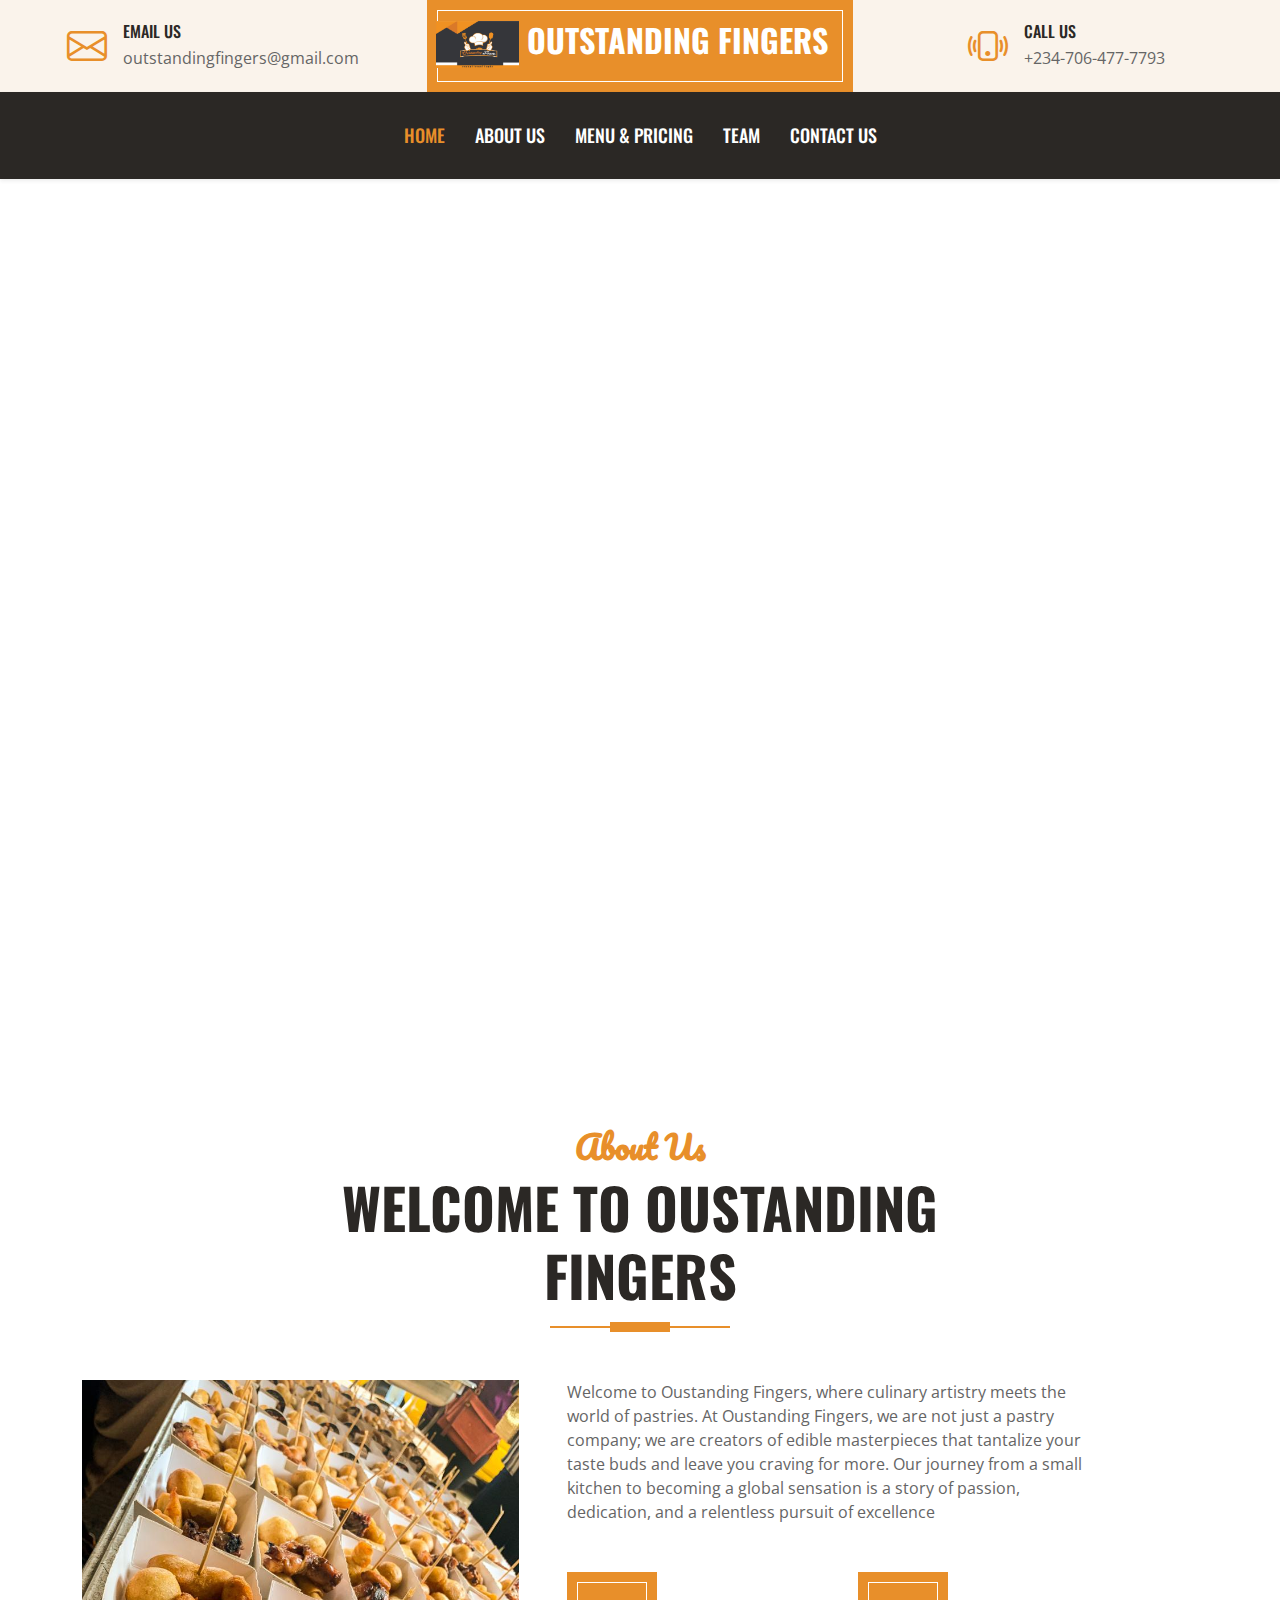
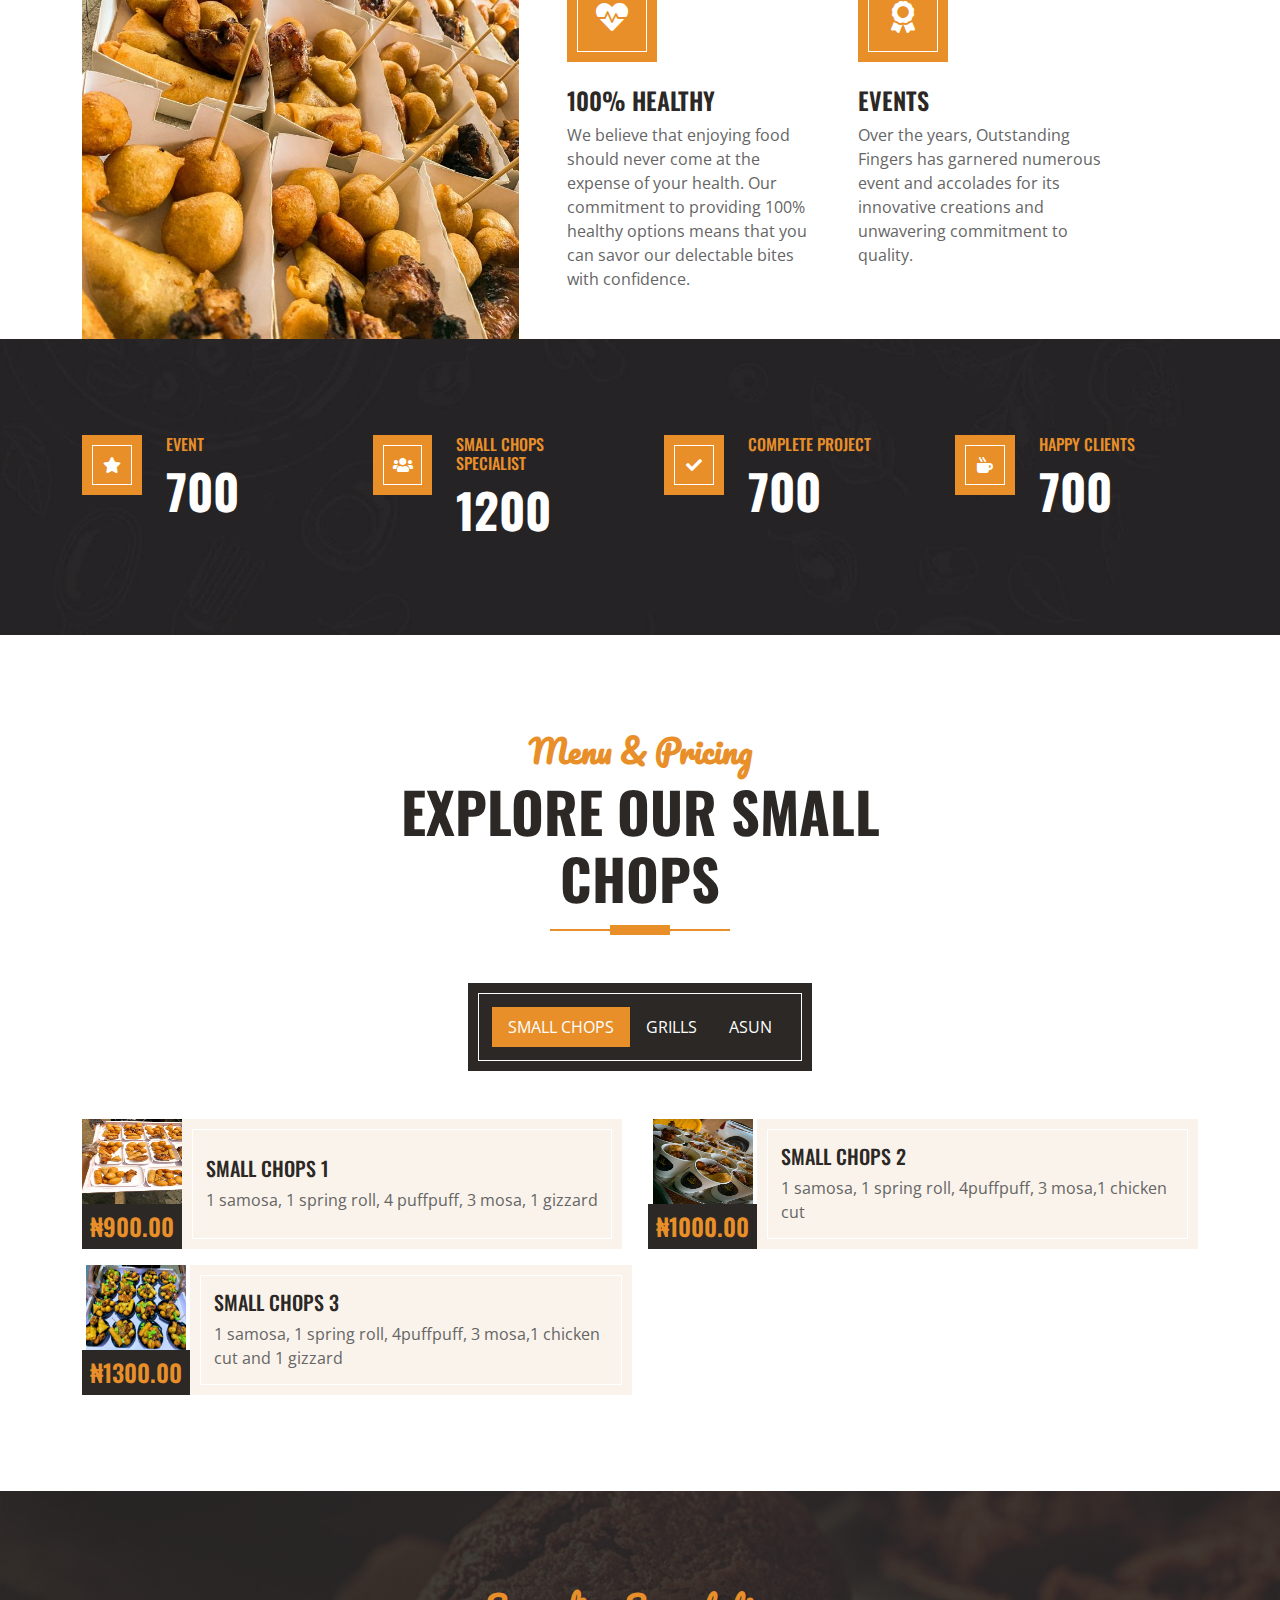
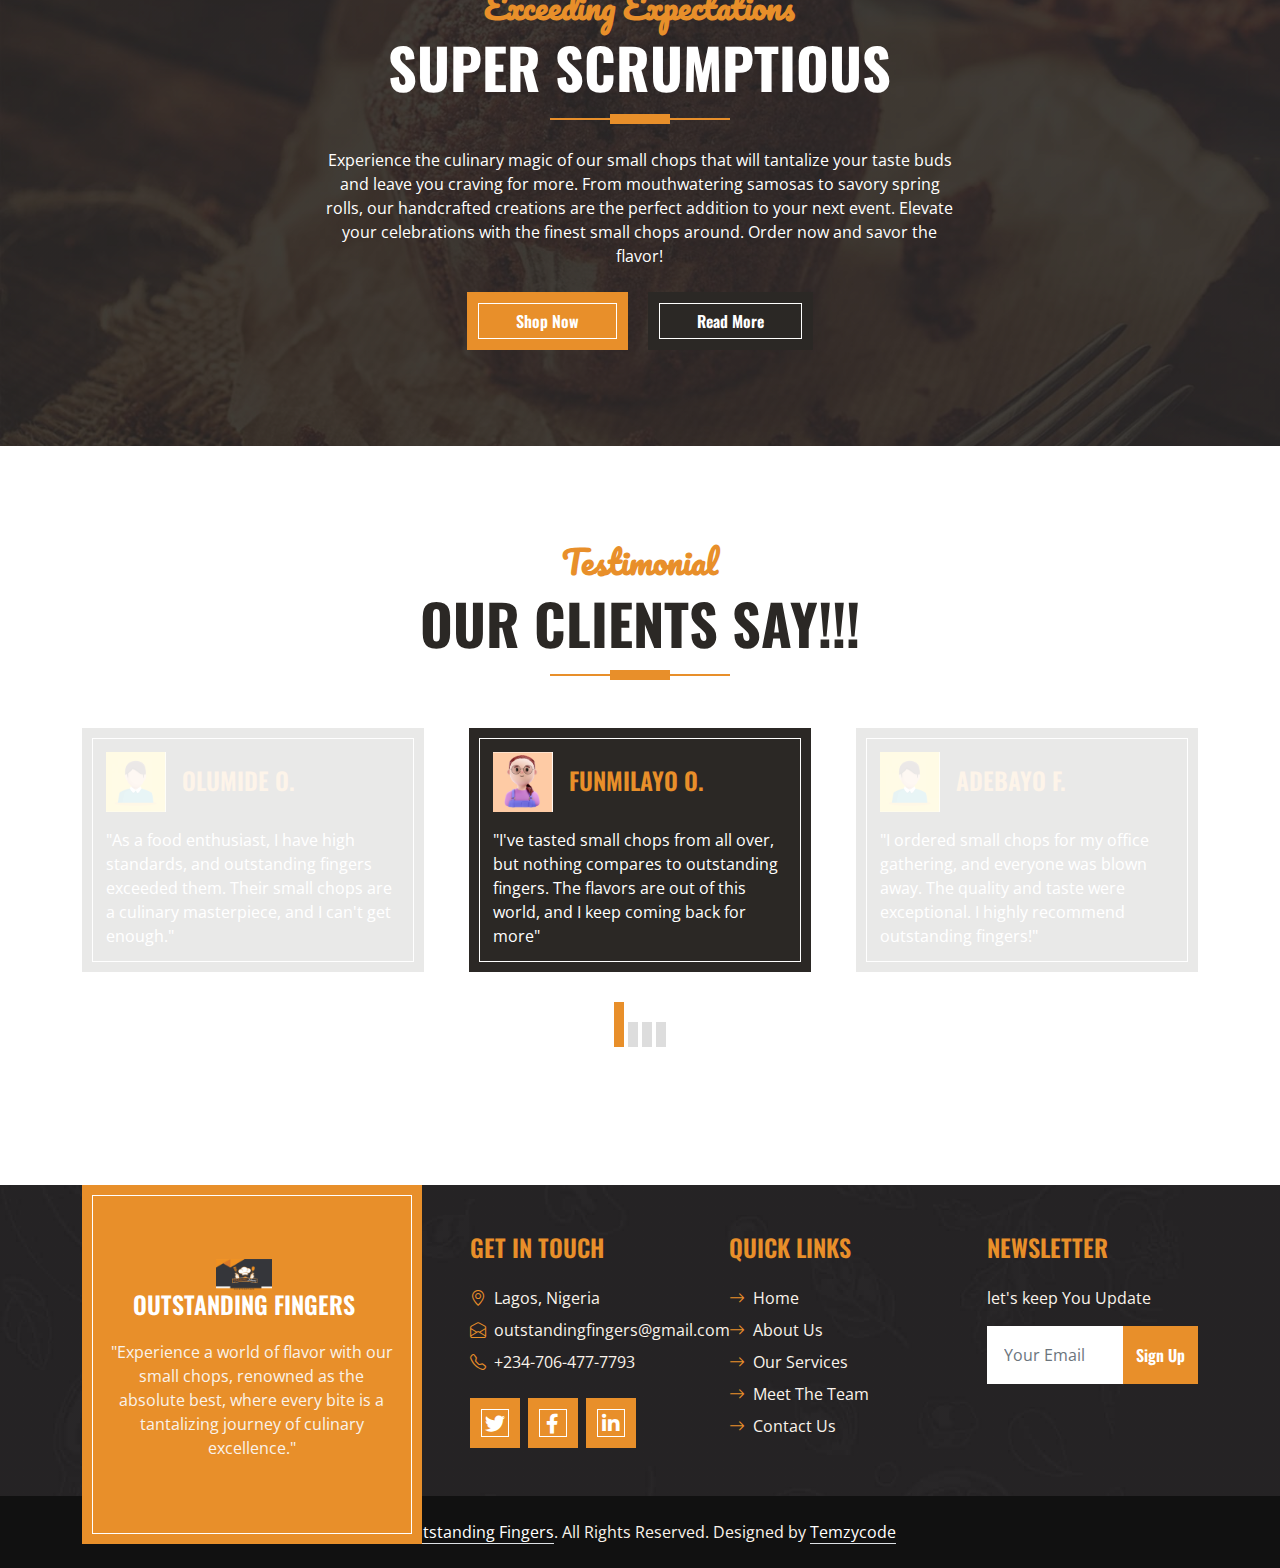
<file: index2.html>
<!DOCTYPE html>
<html lang="en">

<head>
    <meta charset="utf-8">
    <title>OutstandingFingers - Small Chops & Canapes</title>
    <meta content="width=device-width, initial-scale=1.0" name="viewport">
    <meta content="Small Chops & Canapes" name="keywords">
    <meta content="Small Chops & Canapes" name="description">

    <!-- Favicon -->
    <link href="img/favicon.ico" rel="icon">

    <!-- Google Web Fonts -->
    <link rel="preconnect" href="https://fonts.googleapis.com">
    <link rel="preconnect" href="https://fonts.gstatic.com" crossorigin>
    <link href="https://fonts.googleapis.com/css2?family=Open+Sans:wght@400;600&family=Oswald:wght@500;600;700&family=Pacifico&display=swap" rel="stylesheet"> 

    <!-- Icon Font Stylesheet -->
    <link href="https://cdnjs.cloudflare.com/ajax/libs/font-awesome/5.10.0/css/all.min.css" rel="stylesheet">
    <link href="https://cdn.jsdelivr.net/npm/bootstrap-icons@1.4.1/font/bootstrap-icons.css" rel="stylesheet">

    <!-- Libraries Stylesheet -->
    <link href="lib/owlcarousel/assets/owl.carousel.min.css" rel="stylesheet">
    <!-- Customized Bootstrap Stylesheet -->
    <link href="css/bootstrap.min.css" rel="stylesheet">

    <!-- Template Stylesheet -->
    <link href="css/style.css" rel="stylesheet">

</head>

<body>
  <!-- Topbar Start -->
<div class="container-fluid px-0 d-none d-lg-block" style="z-index: 1000;">
    <div class="row gx-0" style="z-index: 1000;">
        <div class="col-lg-4 text-center bg-secondary py-3" style="z-index: 1000;">
            <div class="d-inline-flex align-items-center justify-content-center">
                <i class="bi bi-envelope fs-1 text-primary me-3"></i>
                <div class="text-start">
                    <h6 class="text-uppercase mb-1">Email Us</h6>
                    <span>outstandingfingers@gmail.com</span>
                </div>
            </div>
        </div>
        <div class="col-lg-4 text-center bg-primary border-inner py-3" style="z-index: 1000;">
            <div class="d-inline-flex align-items-center justify-content-center">
                <a href="index.html" class="navbar-brand">
                    <!-- <h1 class="m-0 text-uppercase text-white"><i class="fa fa-birthday-cake fs-1 text-dark me-3"></i>outstandingfingers</h1> -->
                    <h2 class="m-0 text-uppercase text-white"><img class="logo-img" src="img/arike/logo.jpg"> outstanding fingers</h2>
                </a>
            </div>
        </div>
        <div class="col-lg-4 text-center bg-secondary py-3" style="z-index: 1000;">
            <div class="d-inline-flex align-items-center justify-content-center">
                <i class="bi bi-phone-vibrate fs-1 text-primary me-3"></i>
                <div class="text-start">
                    <h6 class="text-uppercase mb-1">Call Us</h6>
                    <span>+234-706-477-7793</span>
                </div>
            </div>
        </div>
    </div>
</div>
<!-- Topbar End -->


<!-- Navbar Start -->
<nav class="navbar navbar-expand-lg bg-dark navbar-dark shadow-sm py-3 py-lg-0 px-3 px-lg-0" style="z-index: 1000;">
    <a href="index.html" class="navbar-brand d-block d-lg-none">
        <!-- <h1 class="m-0 text-uppercase text-white"><i class="fa fa-birthday-cake fs-1 text-primary me-auto"></i>OutstandingFingers</h1> -->
        <!-- <h1 class="m-0 text-uppercase text-white">Outstanding Fingers</h1> -->
        <h1 style="font-size: 100%; float: right;" class="text-uppercase text-white"><img class="img-fluid flex-shrink-0" src="img/arike/logo-2.png" style="width: 60px; height: 40px;">&nbsp; &nbsp; &nbsp; &nbsp;Outstanding Fingers</h1>
    </a>
    <button class="navbar-toggler" type="button" data-bs-toggle="collapse" data-bs-target="#navbarCollapse">
        <span class="navbar-toggler-icon"></span>
    </button>
    <div class="collapse navbar-collapse" id="navbarCollapse">
        <div class="navbar-nav ms-auto mx-lg-auto py-0">
            <a href="index.html" class="nav-item nav-link active">Home</a>
            <a href="about.html" class="nav-item nav-link">About Us</a>
            <a href="menu.html" class="nav-item nav-link">Menu & Pricing</a>
            <a href="team.html" class="nav-item nav-link">Team</a>
            <!-- <div class="nav-item dropdown">
                <a href="#" class="nav-link dropdown-toggle" data-bs-toggle="dropdown">Pages</a>
                <div class="dropdown-menu m-0">
                    <a href="service.html" class="dropdown-item">Our Service</a>
                    <a href="testimonial.html" class="dropdown-item">Testimonial</a>
                </div>
            </div> -->
            <a href="contact.html" class="nav-item nav-link">Contact Us</a>
        </div>
    </div>
</nav>
<!-- Navbar End -->

<!-- Hero Start -->
<div class="carousel">

    <div class="carousel-container">
        <div class="carousel-slide">
            <img src="img/arike/bg-1.JPG" alt="Image 1">
        </div>
        <div class="carousel-slide">
            <img src="img/arike/bg-2.JPG" alt="Image 2">
        </div>
        <div class="carousel-slide">
            <img src="img/arike/bg-3.JPG" alt="Image 3">
        </div>
    </div>
</div>
<!-- <button class="carousel-button" onclick="prevSlide()">&#9665;</button>
<button class="carousel-button" onclick="nextSlide()">&#9655;</button>
   -->
<!-- Hero End -->


    <!-- About Start -->
    <div class="container-fluid pt-5">
        <div class="container">
            <div class="section-title position-relative text-center mx-auto mb-5 pb-3" style="max-width: 600px;">
                <h2 class="text-primary font-secondary">About Us</h2>
                <h1 class="display-4 text-uppercase">Welcome To Oustanding Fingers</h1>
            </div>
            <div class="row gx-5">
                <div class="col-lg-5 mb-5 mb-lg-0" style="min-height: 400px;">
                    <div class="position-relative h-100">
                        <img class="position-absolute w-100 h-100" src="img/arike/about-2.jpeg" style="object-fit: cover;">
                    </div>
                </div>
                <div class="col-lg-6 pb-5">
                    <!-- <h4 class="mb-4">Tempor erat elitr rebum clita. Diam dolor diam ipsum erat lorem sed stet labore lorem sit clita duo</h4> -->
                    <p class="mb-5">Welcome to Oustanding Fingers, where culinary artistry meets the world of pastries. At Oustanding Fingers, we are not just a pastry company;
                         we are creators of edible masterpieces that tantalize
                         your taste buds and leave you craving for more.
                          Our journey from a small kitchen to becoming a global sensation is a story of passion, 
                          dedication, and a relentless pursuit of excellence</p>
                    <div class="row g-5">
                        <div class="col-sm-6">
                            <div class="d-flex align-items-center justify-content-center bg-primary border-inner mb-4" style="width: 90px; height: 90px;">
                                <i class="fa fa-heartbeat fa-2x text-white"></i>
                            </div>
                            <h4 class="text-uppercase">100% Healthy</h4>
                            <p class="mb-0">We believe that enjoying food should never come at the expense of your health. Our commitment to providing 100% healthy options means that you can savor our delectable bites with confidence.</p>
                        </div>
                        <div class="col-sm-6">
                            <div class="d-flex align-items-center justify-content-center bg-primary border-inner mb-4" style="width: 90px; height: 90px;">
                                <i class="fa fa-award fa-2x text-white"></i>
                            </div>
                            <h4 class="text-uppercase">Events</h4>
                            <p class="mb-0">Over the years, Outstanding Fingers has garnered numerous event and accolades for its innovative creations and unwavering commitment to quality. </p>
                        </div>
                    </div>
                </div>
            </div>
        </div>
    </div>
    <!-- About End -->


    <!-- Facts Start -->
    <div class="container-fluid bg-img py-5 mb-5">
        <div class="container py-5">
            <div class="row gx-5 gy-4">
                <div class="col-lg-3 col-md-6">
                    <div class="d-flex">
                        <div class="bg-primary border-inner d-flex align-items-center justify-content-center mb-3" style="width: 60px; height: 60px;">
                            <i class="fa fa-star text-white"></i>
                        </div>
                        <div class="ps-4">
                            <h6 class="text-primary text-uppercase">Event</h6>
                            <h1 class="display-5 text-white mb-0" data-toggle="counter-up">700</h1>
                        </div>
                    </div>
                </div>
                <div class="col-lg-3 col-md-6">
                    <div class="d-flex">
                        <div class="bg-primary border-inner d-flex align-items-center justify-content-center mb-3" style="width: 60px; height: 60px;">
                            <i class="fa fa-users text-white"></i>
                        </div>
                        <div class="ps-4">
                            <h6 class="text-primary text-uppercase">Small Chops Specialist</h6>
                            <h1 class="display-5 text-white mb-0" data-toggle="counter-up">1200</h1>
                        </div>
                    </div>
                </div>
                <div class="col-lg-3 col-md-6">
                    <div class="d-flex">
                        <div class="bg-primary border-inner d-flex align-items-center justify-content-center mb-3" style="width: 60px; height: 60px;">
                            <i class="fa fa-check text-white"></i>
                        </div>
                        <div class="ps-4">
                            <h6 class="text-primary text-uppercase">Complete Project</h6>
                            <h1 class="display-5 text-white mb-0" data-toggle="counter-up">700</h1>
                        </div>
                    </div>
                </div>
                <div class="col-lg-3 col-md-6">
                    <div class="d-flex">
                        <div class="bg-primary border-inner d-flex align-items-center justify-content-center mb-3" style="width: 60px; height: 60px;">
                            <i class="fa fa-mug-hot text-white"></i>
                        </div>
                        <div class="ps-4">
                            <h6 class="text-primary text-uppercase">Happy Clients</h6>
                            <h1 class="display-5 text-white mb-0" data-toggle="counter-up">700</h1>
                        </div>
                    </div>
                </div>
            </div>
        </div>
    </div>
    <!-- Facts End -->


    <!-- Products Start -->
    <div class="container-fluid about py-5">
        <div class="container">
            <div class="section-title position-relative text-center mx-auto mb-5 pb-3" style="max-width: 600px;">
                <h2 class="text-primary font-secondary">Menu & Pricing</h2>
                <h1 class="display-4 text-uppercase">Explore Our Small Chops</h1>
            </div>
            <div class="tab-class text-center">
                <ul class="nav nav-pills d-inline-flex justify-content-center bg-dark text-uppercase border-inner p-4 mb-5">
                    <li class="nav-item">
                        <a class="nav-link text-white active" data-bs-toggle="pill" href="#tab-1">Small Chops</a>
                    </li>
                    <li class="nav-item">
                        <a class="nav-link text-white" data-bs-toggle="pill" href="#tab-2">Grills</a>
                    </li>
                    <li class="nav-item">
                        <a class="nav-link text-white" data-bs-toggle="pill" href="#tab-3">Asun</a>
                    </li>
                </ul>
                <div class="tab-content">
                    <div id="tab-1" class="tab-pane fade show p-0 active">
                        <div class="row g-3">
                            <div class="col-lg-6">
                                <div class="d-flex h-100">
                                    <div class="flex-shrink-0">
                                        <img class="img-fluid" src="img/arike/s-1.jpeg" alt="" style="width: 100px; height: 85px;">
                                        <h4 class="bg-dark text-primary p-2 m-0">₦900.00</h4>
                                    </div>
                                    <div class="d-flex flex-column justify-content-center text-start bg-secondary border-inner px-4">
                                        <h5 class="text-uppercase">Small chops 1</h5>
                                        <span>1 samosa, 1 spring roll, 4 puffpuff, 3 mosa, 1 gizzard</span>
                                    </div>
                                </div>
                            </div>
                            <div class="col-lg-6">
                                <div class="d-flex h-100">
                                    <div class="flex-shrink-0">
                                        <img class="img-fluid" src="img/arike/s-3.jpeg" alt="" style="width: 100px; height: 85px;">
                                        <h4 class="bg-dark text-primary p-2 m-0">₦1000.00</h4>
                                    </div>
                                    <div class="d-flex flex-column justify-content-center text-start bg-secondary border-inner px-4">
                                        <h5 class="text-uppercase">Small chops 2</h5>
                                        <span>1 samosa, 1 spring roll, 4puffpuff, 3 mosa,1 chicken cut</span>
                                    </div>
                                </div>
                            </div>
                            <div class="col-lg-6">
                                <div class="d-flex h-100">
                                    <div class="flex-shrink-0">
                                        <img class="img-fluid" src="img/arike/bg-2.JPG" alt="" style="width: 100px; height: 85px;">
                                        <h4 class="bg-dark text-primary p-2 m-0">₦1300.00</h4>
                                    </div>
                                    <div class="d-flex flex-column justify-content-center text-start bg-secondary border-inner px-4">
                                        <h5 class="text-uppercase">Small chops 3</h5>
                                        <span>1 samosa, 1 spring roll, 4puffpuff, 3 mosa,1 chicken cut and 1 gizzard</span>
                                    </div>
                                </div>
                            </div>
                            <!-- <div class="col-lg-6">
                                <div class="d-flex h-100">
                                    <div class="flex-shrink-0">
                                        <img class="img-fluid" src="img/cake-1.jpg" alt="" style="width: 150px; height: 85px;">
                                        <h4 class="bg-dark text-primary p-2 m-0">₦99.00</h4>
                                    </div>
                                    <div class="d-flex flex-column justify-content-center text-start bg-secondary border-inner px-4">
                                        <h5 class="text-uppercase">Birthday Cake</h5>
                                        <span>Ipsum ipsum clita erat amet dolor sit justo sea eirmod diam stet sit justo</span>
                                    </div>
                                </div>
                            </div> -->
                            <!-- <div class="col-lg-6">
                                <div class="d-flex h-100">
                                    <div class="flex-shrink-0">
                                        <img class="img-fluid" src="img/cake-1.jpg" alt="" style="width: 150px; height: 85px;">
                                        <h4 class="bg-dark text-primary p-2 m-0">₦99.00</h4>
                                    </div>
                                    <div class="d-flex flex-column justify-content-center text-start bg-secondary border-inner px-4">
                                        <h5 class="text-uppercase">Birthday Cake</h5>
                                        <span>Ipsum ipsum clita erat amet dolor sit justo sea eirmod diam stet sit justo</span>
                                    </div>
                                </div>
                            </div> -->
                            <!-- <div class="col-lg-6">
                                <div class="d-flex h-100">
                                    <div class="flex-shrink-0">
                                        <img class="img-fluid" src="img/cake-1.jpg" alt="" style="width: 150px; height: 85px;">
                                        <h4 class="bg-dark text-primary p-2 m-0">₦99.00</h4>
                                    </div>
                                    <div class="d-flex flex-column justify-content-center text-start bg-secondary border-inner px-4">
                                        <h5 class="text-uppercase">Birthday Cake</h5>
                                        <span>Ipsum ipsum clita erat amet dolor sit justo sea eirmod diam stet sit justo</span>
                                    </div>
                                </div>
                            </div> -->
                        </div>
                    </div>
                    <div id="tab-2" class="tab-pane fade show p-0">
                        <div class="row g-3">
                            <div class="col-lg-6">
                                <div class="d-flex h-100">
                                    <div class="flex-shrink-0">
                                        <img class="img-fluid" src="img/arike/g.png" alt="" style="width: 150px; height: 85px;">
                                        <h4 class="bg-dark text-primary p-2 m-0">₦2000.00</h4>
                                    </div>
                                    <div class="d-flex flex-column justify-content-center text-start bg-secondary border-inner px-4">
                                        <h5 class="text-uppercase">Grilled Chicken</h5>
                                        <span>Grilled chicken with fries</span>
                                    </div>
                                </div>
                            </div>
                            <div class="col-lg-6">
                                <div class="d-flex h-100">
                                    <div class="flex-shrink-0">
                                        <img class="img-fluid" src="img/arike/g.png" alt="" style="width: 150px; height: 85px;">
                                        <h4 class="bg-dark text-primary p-2 m-0">₦2500.00</h4>
                                    </div>
                                    <div class="d-flex flex-column justify-content-center text-start bg-secondary border-inner px-4">
                                        <h5 class="text-uppercase">Grilled Turkey</h5>
                                        <span>Grilled Turkey with fries</span>
                                    </div>
                                </div>
                            </div>
                            <div class="col-lg-6">
                                <div class="d-flex h-100">
                                    <div class="flex-shrink-0">
                                        <img class="img-fluid" src="img/arike/g.png" alt="" style="width: 150px; height: 85px;">
                                        <h4 class="bg-dark text-primary p-2 m-0">₦3500.00</h4>
                                    </div>
                                    <div class="d-flex flex-column justify-content-center text-start bg-secondary border-inner px-4">
                                        <h5 class="text-uppercase">Half Grilled Fish</h5>
                                        <span>Half Grilled fish with fries</span>
                                    </div>
                                </div>
                            </div>
                            <div class="col-lg-6">
                                <div class="d-flex h-100">
                                    <div class="flex-shrink-0">
                                        <img class="img-fluid" src="img/arike/g.png" alt="" style="width: 150px; height: 85px;">
                                        <h4 class="bg-dark text-primary p-2 m-0">₦6500.00</h4>
                                    </div>
                                    <div class="d-flex flex-column justify-content-center text-start bg-secondary border-inner px-4">
                                        <h5 class="text-uppercase">Full Grilled Fish</h5>
                                        <span>Full Grilled fish with fries</span>
                                    </div>
                                </div>
                            </div>
                            <!-- <div class="col-lg-6">
                                <div class="d-flex h-100">
                                    <div class="flex-shrink-0">
                                        <img class="img-fluid" src="img/arike/g.png" alt="" style="width: 150px; height: 85px;">
                                        <h4 class="bg-dark text-primary p-2 m-0">₦99.00</h4>
                                    </div>
                                    <div class="d-flex flex-column justify-content-center text-start bg-secondary border-inner px-4">
                                        <h5 class="text-uppercase">Grills</h5>
                                        <span>Ipsum ipsum clita erat amet dolor sit justo sea eirmod diam stet sit justo</span>
                                    </div>
                                </div>
                            </div> -->
                            <!-- <div class="col-lg-6">
                                <div class="d-flex h-100">
                                    <div class="flex-shrink-0">
                                        <img class="img-fluid" src="img/cake-2.jpg" alt="" style="width: 150px; height: 85px;">
                                        <h4 class="bg-dark text-primary p-2 m-0">₦99.00</h4>
                                    </div>
                                    <div class="d-flex flex-column justify-content-center text-start bg-secondary border-inner px-4">
                                        <h5 class="text-uppercase">Grills</h5>
                                        <span>Ipsum ipsum clita erat amet dolor sit justo sea eirmod diam stet sit justo</span>
                                    </div>
                                </div>
                            </div> -->
                        </div>
                    </div>
                    <div id="tab-3" class="tab-pane fade show p-0">
                        <div class="row g-3">
                            <div class="col-lg-12">
                                <div class="d-flex h-100">
                                    <div class="flex-shrink-0">
                                        <img class="img-fluid" src="img/arike/Asun.png" alt="" style="width: 150px; height: 85px;">
                                        <h4 class="bg-dark text-primary p-2 m-0">₦120,000.00</h4>
                                    </div>
                                    <div class="d-flex flex-column justify-content-center text-start bg-secondary border-inner px-4">
                                        <h5 class="text-uppercase">Asun</h5>
                                        <span>Full Goat Asun </span>
                                    </div>
                                </div>
                            </div>
                            <!-- <div class="col-lg-6">
                                <div class="d-flex h-100">
                                    <div class="flex-shrink-0">
                                        <img class="img-fluid" src="img/cake-3.jpg" alt="" style="width: 150px; height: 85px;">
                                        <h4 class="bg-dark text-primary p-2 m-0">₦99.00</h4>
                                    </div>
                                    <div class="d-flex flex-column justify-content-center text-start bg-secondary border-inner px-4">
                                        <h5 class="text-uppercase">Custom Cake</h5>
                                        <span>Ipsum ipsum clita erat amet dolor sit justo sea eirmod diam stet sit justo</span>
                                    </div>
                                </div>
                            </div> -->
                        </div>
                    </div>
                </div>
            </div>
        </div>
    </div>
    <!-- Products End -->


    <!-- Offer Start -->
    <div class="container-fluid bg-offer my-5 py-5">
        <div class="container py-5">
            <div class="row gx-5 justify-content-center">
                <div class="col-lg-7 text-center">
                    <div class="section-title position-relative text-center mx-auto mb-4 pb-3" style="max-width: 600px;">
                        <h2 class="text-primary font-secondary">Exceeding Expectations</h2>
                        <h1 class="display-4 text-uppercase text-white">Super Scrumptious</h1>
                    </div>
                    <p class="text-white mb-4">Experience the culinary magic of our small chops that will tantalize your taste buds and leave you craving for more. From mouthwatering samosas to savory spring rolls, our handcrafted creations are the perfect addition to your next event. Elevate your celebrations with the finest small chops around. Order now and savor the flavor!</p>
                    <a href="menu.html" class="btn btn-primary border-inner py-3 px-5 me-3">Shop Now</a>
                    <a href="about.html" class="btn btn-dark border-inner py-3 px-5">Read More</a>
                </div>
            </div>
        </div>
    </div>
    <!-- Offer End -->


    <!-- Testimonial Start -->
    <div class="container-fluid py-5">
        <div class="container">
            <div class="section-title position-relative text-center mx-auto mb-5 pb-3" style="max-width: 600px;">
                <h2 class="text-primary font-secondary">Testimonial</h2>
                <h1 class="display-4 text-uppercase">Our Clients Say!!!</h1>
            </div>
            <div class="owl-carousel testimonial-carousel">
                <div class="testimonial-item bg-dark text-white border-inner p-4">
                    <div class="d-flex align-items-center mb-3">
                        <img class="img-fluid flex-shrink-0" src="img/arike/girl.png" style="width: 60px; height: 60px;">
                        <div class="ps-3">
                            <h4 class="text-primary text-uppercase mb-1">Funmilayo O.</h4>
                            <!-- <span>Profession</span> -->
                        </div>
                    </div>
                    <p class="mb-0">"I've tasted small chops from all over, but nothing compares to outstanding fingers.
                         The flavors are out of this world, and I keep coming back for more"
                    </p>
                </div>
                <div class="testimonial-item bg-dark text-white border-inner p-4">
                    <div class="d-flex align-items-center mb-3">
                        <img class="img-fluid flex-shrink-0" src="img/arike/boy.png" style="width: 60px; height: 60px;">
                        <div class="ps-3">
                            <h4 class="text-primary text-uppercase mb-1">Adebayo F.</h4>
                            <!-- <span>Profession</span> -->
                        </div>
                    </div>
                    <p class="mb-0">"I ordered small chops for my office gathering, and everyone was blown away. The quality and taste were exceptional. 
                        I highly recommend outstanding fingers!"
                    </p>
                </div>
                <div class="testimonial-item bg-dark text-white border-inner p-4">
                    <div class="d-flex align-items-center mb-3">
                        <img class="img-fluid flex-shrink-0" src="img/arike/girl.png" style="width: 60px; height: 60px;">
                        <div class="ps-3">
                            <h4 class="text-primary text-uppercase mb-1">Ifeoma N.</h4>
                            <!-- <span>Profession</span> -->
                        </div>
                    </div>
                    <p class="mb-0">"I had outstanding fingers's small chops at a wedding, and I was so impressed that I booked them for my own event.
                         Their small chops truly stole the show."
                    </p>
                </div>
                <div class="testimonial-item bg-dark text-white border-inner p-4">
                    <div class="d-flex align-items-center mb-3">
                        <img class="img-fluid flex-shrink-0" src="img/arike/boy.png" style="width: 60px; height: 60px;">
                        <div class="ps-3">
                            <h4 class="text-primary text-uppercase mb-1">Olumide O.</h4>
                            <!-- <span>Profession</span> -->
                        </div>
                    </div>
                    <p class="mb-0">"As a food enthusiast, I have high standards, and outstanding fingers exceeded them. 
                        Their small chops are a culinary masterpiece, and I can't get enough."
                </div>
            </div>
        </div>
    </div>
    <!-- Testimonial End -->
    

    <!-- Footer Start -->
    <div class="container-fluid bg-img text-secondary" style="margin-top: 90px">
        <div class="container">
            <div class="row gx-5">
                <div class="col-lg-4 col-md-6 mb-lg-n5">
                    <div class="d-flex flex-column align-items-center justify-content-center text-center h-100 bg-primary border-inner p-4">
                        <a href="index.html" class="navbar-brand">
                            <!-- <h1 class="m-0 text-uppercase text-white"><i class="fa fa-birthday-cake fs-1 text-dark me-3"></i>Outstanding Fingers</h1> -->
                            <img class="logo-img" src="img/arike/logo.jpg">
                            <h4 class="m-0 text-uppercase text-white">Outstanding Fingers</h4>
                        </a>
                        <p class="mt-3">"Experience a world of flavor with our small chops, renowned as the absolute best, where every bite is a tantalizing journey of culinary excellence."</p>
                    </div>
                </div>
                <div class="col-lg-8 col-md-6">
                    <div class="row gx-5">
                        <div class="col-lg-4 col-md-12 pt-5 mb-5">
                            <h4 class="text-primary text-uppercase mb-4">Get In Touch</h4>
                            <div class="d-flex mb-2">
                                <i class="bi bi-geo-alt text-primary me-2"></i>
                                <p class="mb-0">Lagos, Nigeria</p>
                            </div>
                            <div class="d-flex mb-2">
                                <i class="bi bi-envelope-open text-primary me-2"></i>
                                <p class="mb-0">outstandingfingers@gmail.com</p>
                            </div>
                            <div class="d-flex mb-2">
                                <i class="bi bi-telephone text-primary me-2"></i>
                                <p class="mb-0">+234-706-477-7793</p>
                            </div>
                            <div class="d-flex mt-4">
                                <a class="btn btn-lg btn-primary btn-lg-square border-inner rounded-0 me-2" href="#"><i class="fab fa-twitter fw-normal"></i></a>
                                <a class="btn btn-lg btn-primary btn-lg-square border-inner rounded-0 me-2" href="#"><i class="fab fa-facebook-f fw-normal"></i></a>
                                <a class="btn btn-lg btn-primary btn-lg-square border-inner rounded-0 me-2" href="#"><i class="fab fa-linkedin-in fw-normal"></i></a>
                            </div>
                        </div>
                        <div class="col-lg-4 col-md-12 pt-0 pt-lg-5 mb-5">
                            <h4 class="text-primary text-uppercase mb-4">Quick Links</h4>
                            <div class="d-flex flex-column justify-content-start">
                                <a class="text-secondary mb-2" href="#"><i class="bi bi-arrow-right text-primary me-2"></i>Home</a>
                                <a class="text-secondary mb-2" href="#"><i class="bi bi-arrow-right text-primary me-2"></i>About Us</a>
                                <a class="text-secondary mb-2" href="#"><i class="bi bi-arrow-right text-primary me-2"></i>Our Services</a>
                                <a class="text-secondary mb-2" href="#"><i class="bi bi-arrow-right text-primary me-2"></i>Meet The Team</a>
                                <a class="text-secondary" href="#"><i class="bi bi-arrow-right text-primary me-2"></i>Contact Us</a>
                            </div>
                        </div>
                        <div class="col-lg-4 col-md-12 pt-0 pt-lg-5 mb-5">
                            <h4 class="text-primary text-uppercase mb-4">Newsletter</h4>
                            <p>let's keep You Update</p>
                            <form action="">
                                <div class="input-group">
                                    <input type="text" class="form-control border-white p-3" placeholder="Your Email">
                                    <button class="btn btn-primary">Sign Up</button>
                                </div>
                            </form>
                        </div>
                    </div>
                </div>
            </div>
        </div>
    </div>
    <div class="container-fluid text-secondary py-4" style="background: #111111;">
        <div class="container text-center">
            <p class="mb-0">&copy; <a class="text-white border-bottom" href="#">Outstanding Fingers</a>. All Rights Reserved. 
			
			<!--/*** This template is free as long as you keep the footer author’s credit link/attribution link/backlink. If you'd like to use the template without the footer author’s credit link/attribution link/backlink, you can purchase the Credit Removal License from "https://htmlcodex.com/credit-removal". Thank you for your support. ***/-->
			Designed by <a class="text-white border-bottom" href="https://temitope-portfolio.netlify.com/">Temzycode</a></p>
        </div>
    </div>
    <!-- Footer End -->


    <!-- Back to Top -->
    <a href="#" class="btn btn-primary border-inner py-3 fs-4 back-to-top"><i class="bi bi-arrow-up"></i></a>

    <!-- Include Bootstrap and jQuery Scripts -->


   <!-- JavaScript Libraries -->
    <script src="https://code.jquery.com/jquery-3.4.1.min.js"></script>
    <script src="https://cdn.jsdelivr.net/npm/bootstrap@5.0.0/dist/js/bootstrap.bundle.min.js"></script>
    <script src="lib/easing/easing.min.js"></script>
    <script src="lib/waypoints/waypoints.min.js"></script>
    <script src="lib/counterup/counterup.min.js"></script>
    <script src="lib/owlcarousel/owl.carousel.min.js"></script>

   <!-- Template Javascript -->
  <script src="js/main.js"></script>

  <script>
     let currentIndex = 0;
        const slides = document.querySelectorAll('.carousel-slide');
        const container = document.querySelector('.carousel-container');

        function showSlide(index) {
            if (index < 0) {
                currentIndex = slides.length - 1;
            } else if (index >= slides.length) {
                currentIndex = 0;
            }

            const offset = -currentIndex * 100;
            container.style.transform = `translateX(${offset}%)`;
        }

        function nextSlide() {
            currentIndex++;
            showSlide(currentIndex);
        }

        function prevSlide() {
            currentIndex--;
            showSlide(currentIndex);
        }

        function autoSlide() {
            nextSlide();
        }

        // Start automatic sliding, change the interval (in milliseconds) as needed.
        setInterval(autoSlide, 3000); // Slide every 3 seconds

        showSlide(currentIndex);

</script>

</body>

</html>
</file>
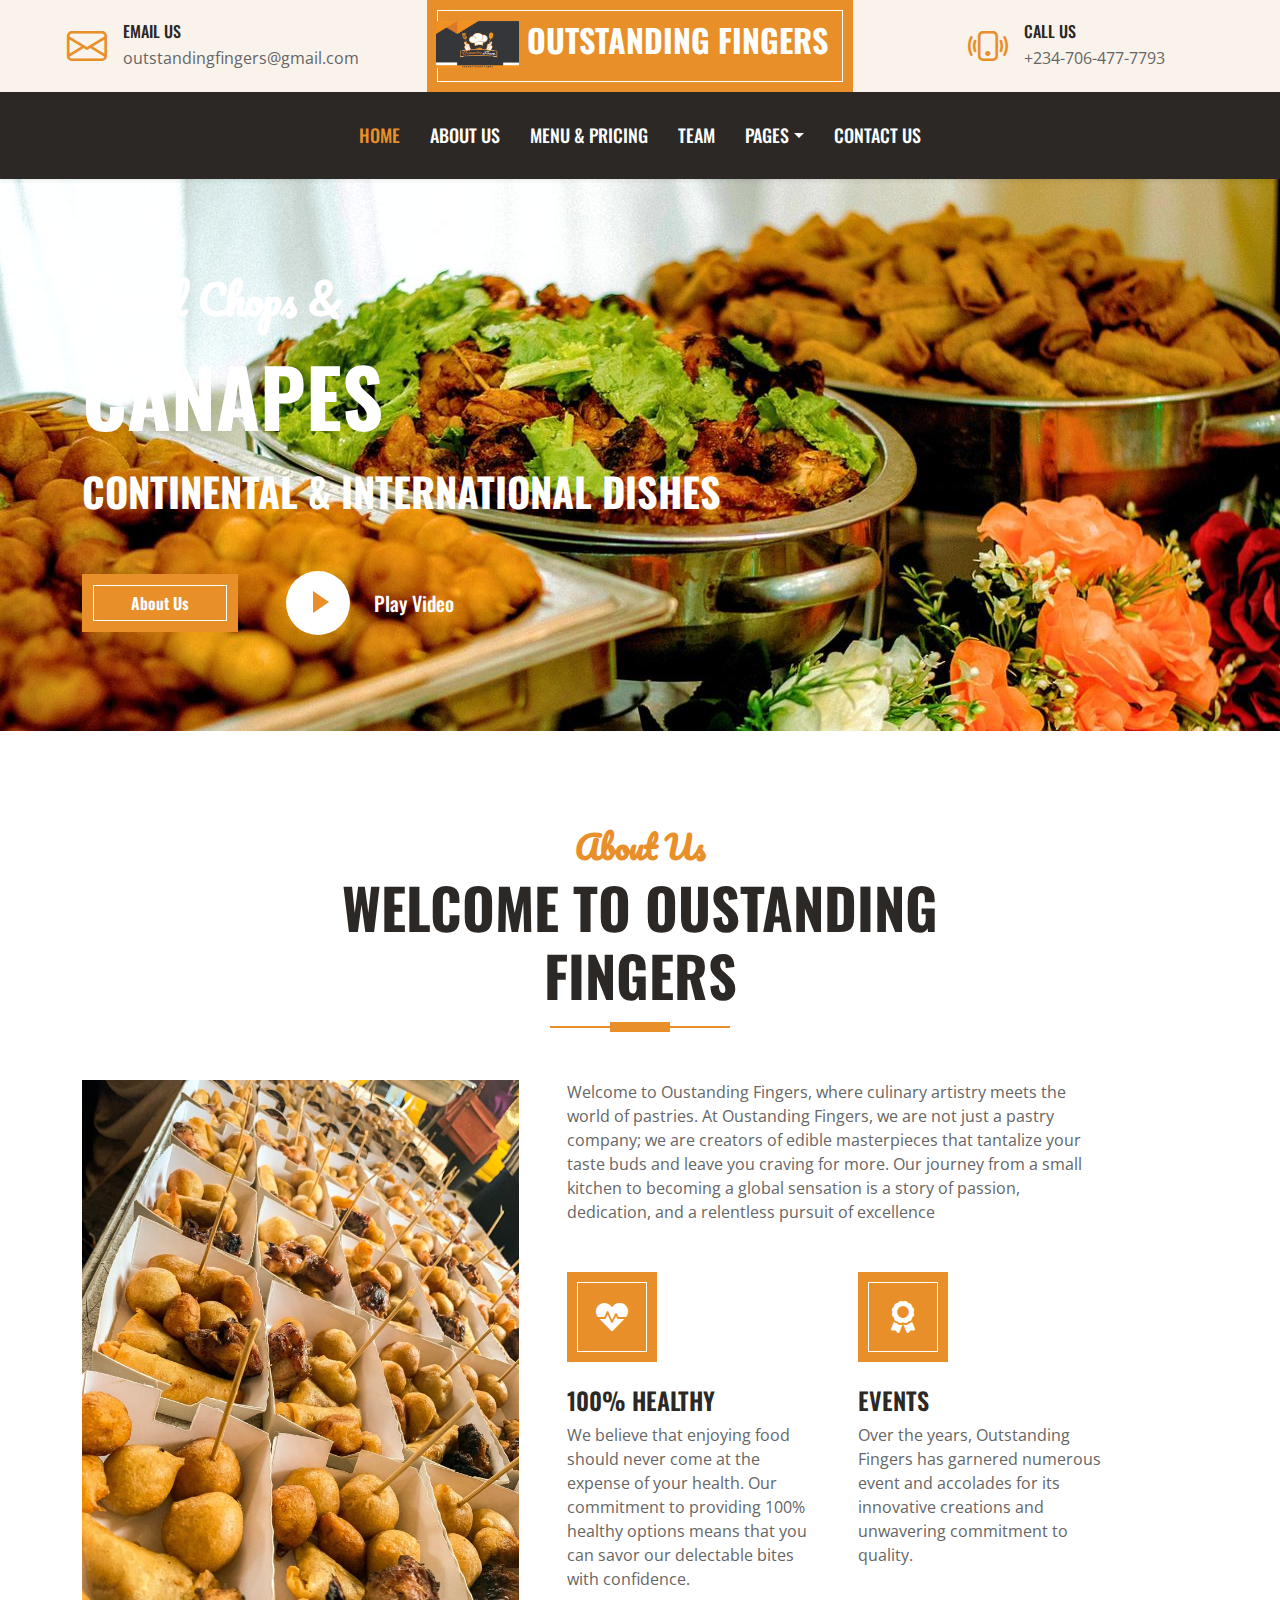
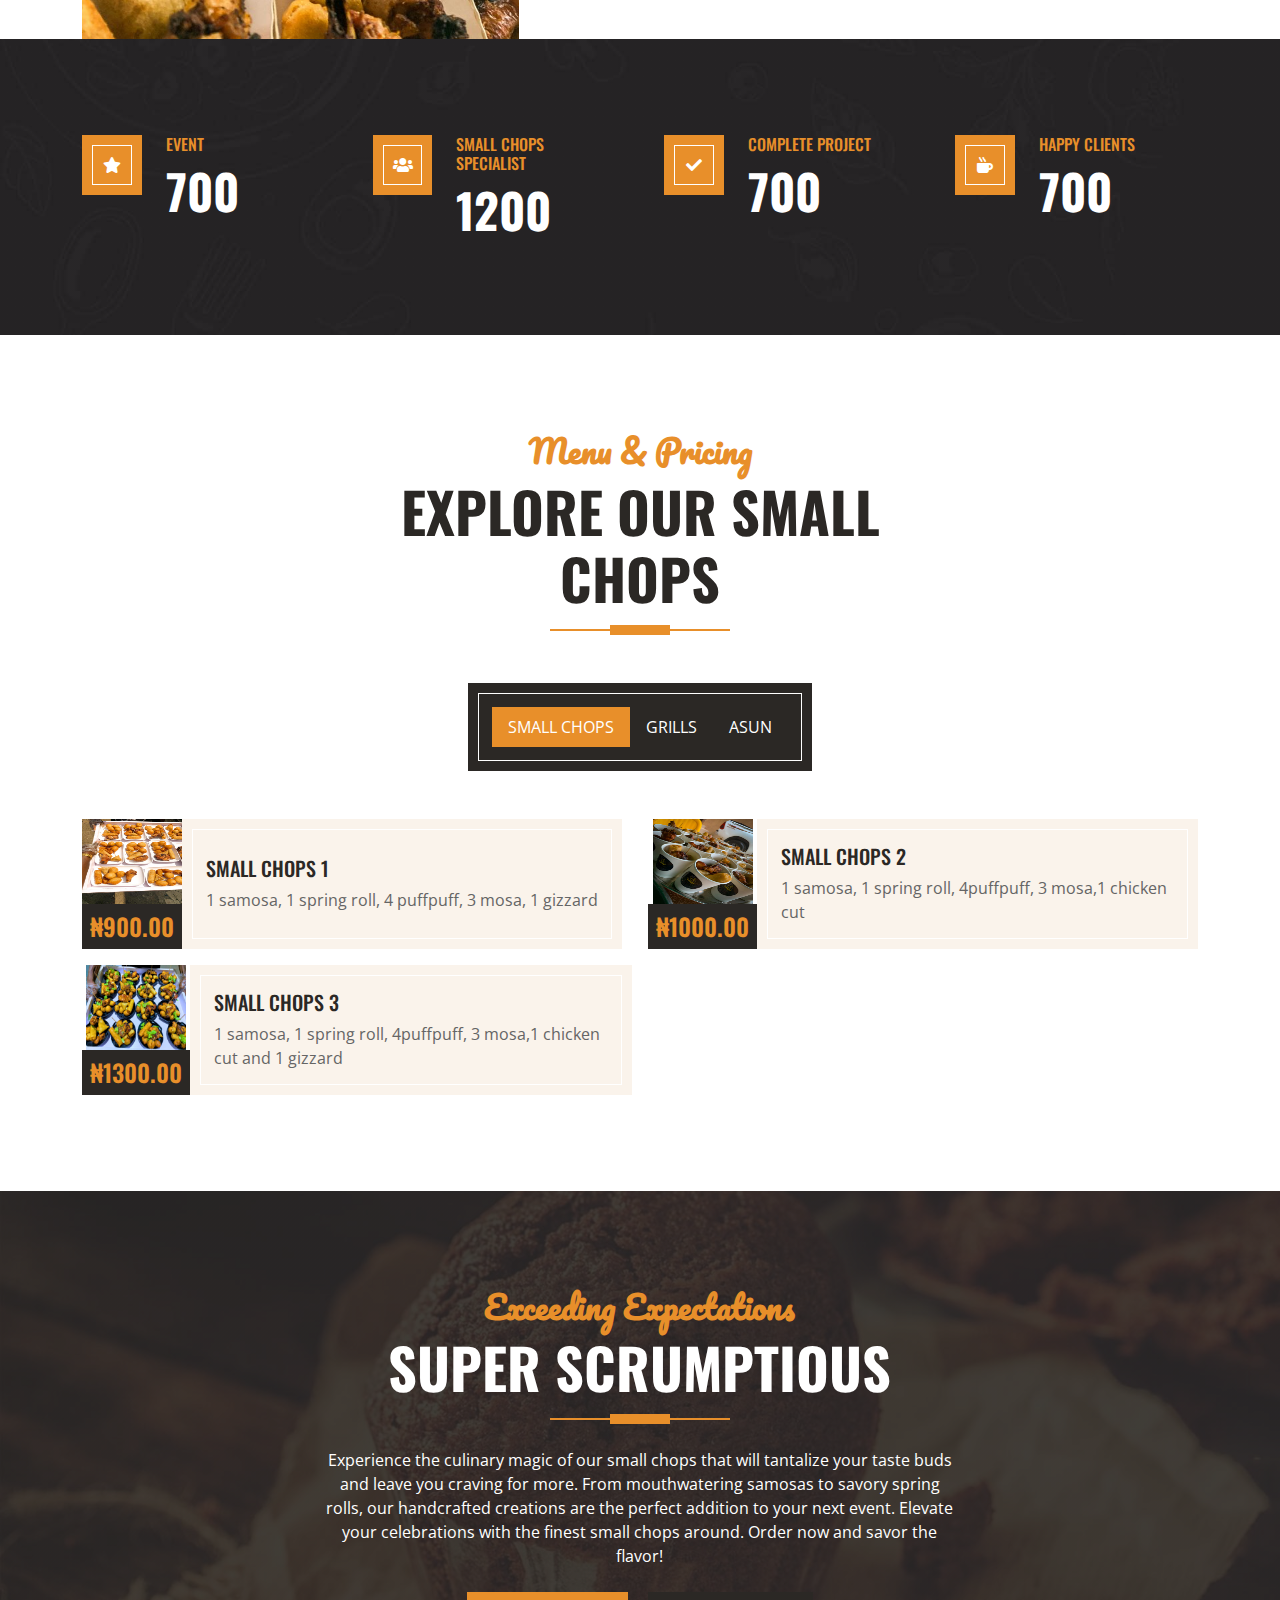
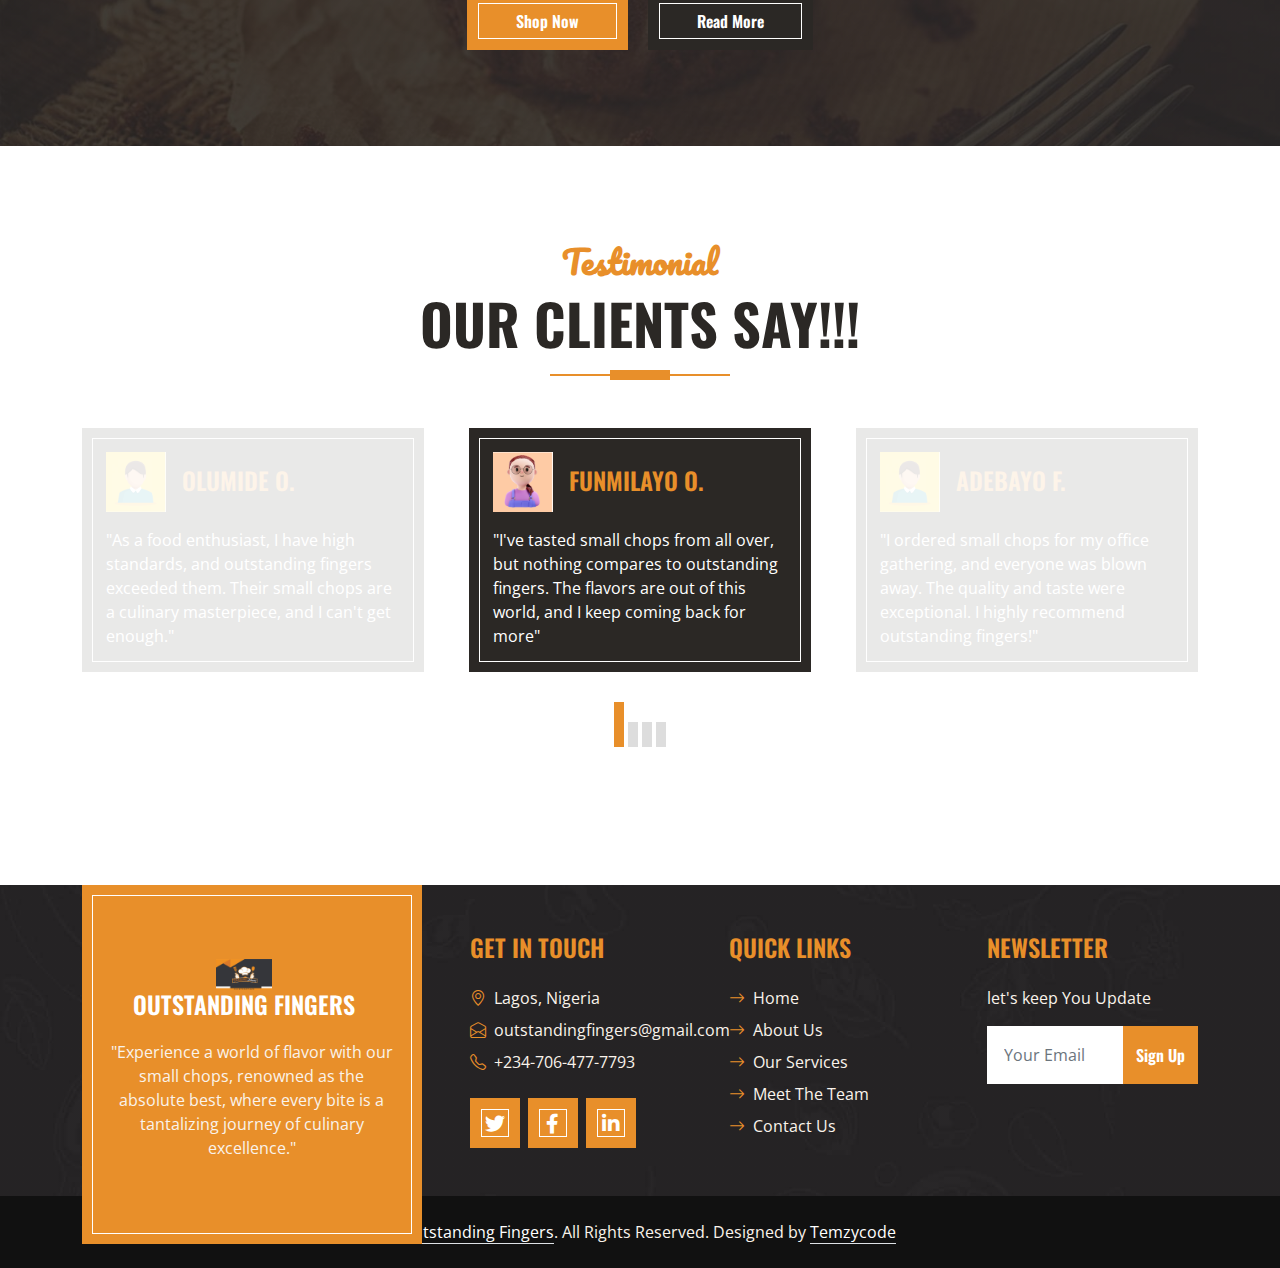
<file: indexold.html>
<!DOCTYPE html>
<html lang="en">

<head>
    <meta charset="utf-8">
    <title>OutstandingFingers - Small Chops & Canapes</title>
    <meta content="width=device-width, initial-scale=1.0" name="viewport">
    <meta content="Small Chops & Canapes" name="keywords">
    <meta content="Small Chops & Canapes" name="description">

    <!-- Favicon -->
    <link href="img/favicon.ico" rel="icon">

    <!-- Google Web Fonts -->
    <link rel="preconnect" href="https://fonts.googleapis.com">
    <link rel="preconnect" href="https://fonts.gstatic.com" crossorigin>
    <link href="https://fonts.googleapis.com/css2?family=Open+Sans:wght@400;600&family=Oswald:wght@500;600;700&family=Pacifico&display=swap" rel="stylesheet"> 

    <!-- Icon Font Stylesheet -->
    <link href="https://cdnjs.cloudflare.com/ajax/libs/font-awesome/5.10.0/css/all.min.css" rel="stylesheet">
    <link href="https://cdn.jsdelivr.net/npm/bootstrap-icons@1.4.1/font/bootstrap-icons.css" rel="stylesheet">

    <!-- Libraries Stylesheet -->
    <link href="lib/owlcarousel/assets/owl.carousel.min.css" rel="stylesheet">
    <!-- Customized Bootstrap Stylesheet -->
    <link href="css/bootstrap.min.css" rel="stylesheet">

    <!-- Template Stylesheet -->
    <link href="css/style.css" rel="stylesheet">
</head>

<body>
    <!-- Topbar Start -->
    <div class="container-fluid px-0 d-none d-lg-block">
        <div class="row gx-0">
            <div class="col-lg-4 text-center bg-secondary py-3">
                <div class="d-inline-flex align-items-center justify-content-center">
                    <i class="bi bi-envelope fs-1 text-primary me-3"></i>
                    <div class="text-start">
                        <h6 class="text-uppercase mb-1">Email Us</h6>
                        <span>outstandingfingers@gmail.com</span>
                    </div>
                </div>
            </div>
            <div class="col-lg-4 text-center bg-primary border-inner py-3">
                <div class="d-inline-flex align-items-center justify-content-center">
                    <a href="index.html" class="navbar-brand">
                        <!-- <h1 class="m-0 text-uppercase text-white"><i class="fa fa-birthday-cake fs-1 text-dark me-3"></i>outstandingfingers</h1> -->
                        <h2 class="m-0 text-uppercase text-white"><img class="logo-img" src="img/arike/logo.jpg"> outstanding fingers</h2>
                    </a>
                </div>
            </div>
            <div class="col-lg-4 text-center bg-secondary py-3">
                <div class="d-inline-flex align-items-center justify-content-center">
                    <i class="bi bi-phone-vibrate fs-1 text-primary me-3"></i>
                    <div class="text-start">
                        <h6 class="text-uppercase mb-1">Call Us</h6>
                        <span>+234-706-477-7793</span>
                    </div>
                </div>
            </div>
        </div>
    </div>
    <!-- Topbar End -->


    <!-- Navbar Start -->
    <nav class="navbar navbar-expand-lg bg-dark navbar-dark shadow-sm py-3 py-lg-0 px-3 px-lg-0">
        <a href="index.html" class="navbar-brand d-block d-lg-none">
            <!-- <h1 class="m-0 text-uppercase text-white"><i class="fa fa-birthday-cake fs-1 text-primary me-auto"></i>OutstandingFingers</h1> -->
            <!-- <h1 class="m-0 text-uppercase text-white">Outstanding Fingers</h1> -->
            <h1 style="font-size: 100%; float: right;" class="text-uppercase text-white"><img class="img-fluid flex-shrink-0" src="img/arike/logo-2.png" style="width: 60px; height: 40px;">&nbsp; &nbsp; &nbsp; &nbsp;Outstanding Fingers</h1>
        </a>
        <button class="navbar-toggler" type="button" data-bs-toggle="collapse" data-bs-target="#navbarCollapse">
            <span class="navbar-toggler-icon"></span>
        </button>
        <div class="collapse navbar-collapse" id="navbarCollapse">
            <div class="navbar-nav ms-auto mx-lg-auto py-0">
                <a href="index.html" class="nav-item nav-link active">Home</a>
                <a href="about.html" class="nav-item nav-link">About Us</a>
                <a href="menu.html" class="nav-item nav-link">Menu & Pricing</a>
                <a href="team.html" class="nav-item nav-link">Team</a>
                <div class="nav-item dropdown">
                    <a href="#" class="nav-link dropdown-toggle" data-bs-toggle="dropdown">Pages</a>
                    <div class="dropdown-menu m-0">
                        <a href="service.html" class="dropdown-item">Our Service</a>
                        <a href="testimonial.html" class="dropdown-item">Testimonial</a>
                    </div>
                </div>
                <a href="contact.html" class="nav-item nav-link">Contact Us</a>
            </div>
        </div>
    </nav>
    <!-- Navbar End -->


    <!-- Hero Start -->
    <div class="container-fluid bg-primary py-5 mb-5 hero-header">
        <div class="container py-5">
            <div class="row justify-content-start">
                <div class="col-lg-8 text-center text-lg-start">
                    <h1 class="font-secondary text-white mb-4">Small Chops &</h1>
                    <h1 class="display-1 text-uppercase text-white mb-4">Canapes</h1>
                    <h1 class="text-uppercase text-white">Continental & International Dishes</h1>
                    <div class="d-flex align-items-center justify-content-center justify-content-lg-start pt-5">
                        <a href="" class="btn btn-primary border-inner py-3 px-5 me-5">About Us</a>
                        <button type="button" class="btn-play" data-bs-toggle="modal"
                            data-src="https://www.youtube.com/embed/DWRcNpR6Kdc" data-bs-target="#videoModal">
                            <span></span>
                        </button>
                        <h5 class="font-weight-normal text-white m-0 ms-4 d-none d-sm-block">Play Video</h5>
                    </div>
                </div>
            </div>
        </div>
    </div>
    <!-- Hero End -->


    <!-- Video Modal Start -->
    <div class="modal fade" id="videoModal" tabindex="-1" aria-labelledby="exampleModalLabel" aria-hidden="true">
        <div class="modal-dialog">
            <div class="modal-content rounded-0">
                <div class="modal-header">
                    <h5 class="modal-title" id="exampleModalLabel">Youtube Video</h5>
                    <button type="button" class="btn-close" data-bs-dismiss="modal" aria-label="Close"></button>
                </div>
                <div class="modal-body">
                    <!-- 16:9 aspect ratio -->
                    <div class="ratio ratio-16x9">
                        <iframe class="embed-responsive-item" src="" id="video" allowfullscreen allowscriptaccess="always"
                            allow="autoplay"></iframe>
                    </div>
                </div>
            </div>
        </div>
    </div>
    <!-- Video Modal End -->


    <!-- About Start -->
    <div class="container-fluid pt-5">
        <div class="container">
            <div class="section-title position-relative text-center mx-auto mb-5 pb-3" style="max-width: 600px;">
                <h2 class="text-primary font-secondary">About Us</h2>
                <h1 class="display-4 text-uppercase">Welcome To Oustanding Fingers</h1>
            </div>
            <div class="row gx-5">
                <div class="col-lg-5 mb-5 mb-lg-0" style="min-height: 400px;">
                    <div class="position-relative h-100">
                        <img class="position-absolute w-100 h-100" src="img/arike/about-2.jpeg" style="object-fit: cover;">
                    </div>
                </div>
                <div class="col-lg-6 pb-5">
                    <!-- <h4 class="mb-4">Tempor erat elitr rebum clita. Diam dolor diam ipsum erat lorem sed stet labore lorem sit clita duo</h4> -->
                    <p class="mb-5">Welcome to Oustanding Fingers, where culinary artistry meets the world of pastries. At Oustanding Fingers, we are not just a pastry company;
                         we are creators of edible masterpieces that tantalize
                         your taste buds and leave you craving for more.
                          Our journey from a small kitchen to becoming a global sensation is a story of passion, 
                          dedication, and a relentless pursuit of excellence</p>
                    <div class="row g-5">
                        <div class="col-sm-6">
                            <div class="d-flex align-items-center justify-content-center bg-primary border-inner mb-4" style="width: 90px; height: 90px;">
                                <i class="fa fa-heartbeat fa-2x text-white"></i>
                            </div>
                            <h4 class="text-uppercase">100% Healthy</h4>
                            <p class="mb-0">We believe that enjoying food should never come at the expense of your health. Our commitment to providing 100% healthy options means that you can savor our delectable bites with confidence.</p>
                        </div>
                        <div class="col-sm-6">
                            <div class="d-flex align-items-center justify-content-center bg-primary border-inner mb-4" style="width: 90px; height: 90px;">
                                <i class="fa fa-award fa-2x text-white"></i>
                            </div>
                            <h4 class="text-uppercase">Events</h4>
                            <p class="mb-0">Over the years, Outstanding Fingers has garnered numerous event and accolades for its innovative creations and unwavering commitment to quality. </p>
                        </div>
                    </div>
                </div>
            </div>
        </div>
    </div>
    <!-- About End -->


    <!-- Facts Start -->
    <div class="container-fluid bg-img py-5 mb-5">
        <div class="container py-5">
            <div class="row gx-5 gy-4">
                <div class="col-lg-3 col-md-6">
                    <div class="d-flex">
                        <div class="bg-primary border-inner d-flex align-items-center justify-content-center mb-3" style="width: 60px; height: 60px;">
                            <i class="fa fa-star text-white"></i>
                        </div>
                        <div class="ps-4">
                            <h6 class="text-primary text-uppercase">Event</h6>
                            <h1 class="display-5 text-white mb-0" data-toggle="counter-up">700</h1>
                        </div>
                    </div>
                </div>
                <div class="col-lg-3 col-md-6">
                    <div class="d-flex">
                        <div class="bg-primary border-inner d-flex align-items-center justify-content-center mb-3" style="width: 60px; height: 60px;">
                            <i class="fa fa-users text-white"></i>
                        </div>
                        <div class="ps-4">
                            <h6 class="text-primary text-uppercase">Small Chops Specialist</h6>
                            <h1 class="display-5 text-white mb-0" data-toggle="counter-up">1200</h1>
                        </div>
                    </div>
                </div>
                <div class="col-lg-3 col-md-6">
                    <div class="d-flex">
                        <div class="bg-primary border-inner d-flex align-items-center justify-content-center mb-3" style="width: 60px; height: 60px;">
                            <i class="fa fa-check text-white"></i>
                        </div>
                        <div class="ps-4">
                            <h6 class="text-primary text-uppercase">Complete Project</h6>
                            <h1 class="display-5 text-white mb-0" data-toggle="counter-up">700</h1>
                        </div>
                    </div>
                </div>
                <div class="col-lg-3 col-md-6">
                    <div class="d-flex">
                        <div class="bg-primary border-inner d-flex align-items-center justify-content-center mb-3" style="width: 60px; height: 60px;">
                            <i class="fa fa-mug-hot text-white"></i>
                        </div>
                        <div class="ps-4">
                            <h6 class="text-primary text-uppercase">Happy Clients</h6>
                            <h1 class="display-5 text-white mb-0" data-toggle="counter-up">700</h1>
                        </div>
                    </div>
                </div>
            </div>
        </div>
    </div>
    <!-- Facts End -->


    <!-- Products Start -->
    <div class="container-fluid about py-5">
        <div class="container">
            <div class="section-title position-relative text-center mx-auto mb-5 pb-3" style="max-width: 600px;">
                <h2 class="text-primary font-secondary">Menu & Pricing</h2>
                <h1 class="display-4 text-uppercase">Explore Our Small Chops</h1>
            </div>
            <div class="tab-class text-center">
                <ul class="nav nav-pills d-inline-flex justify-content-center bg-dark text-uppercase border-inner p-4 mb-5">
                    <li class="nav-item">
                        <a class="nav-link text-white active" data-bs-toggle="pill" href="#tab-1">Small Chops</a>
                    </li>
                    <li class="nav-item">
                        <a class="nav-link text-white" data-bs-toggle="pill" href="#tab-2">Grills</a>
                    </li>
                    <li class="nav-item">
                        <a class="nav-link text-white" data-bs-toggle="pill" href="#tab-3">Asun</a>
                    </li>
                </ul>
                <div class="tab-content">
                    <div id="tab-1" class="tab-pane fade show p-0 active">
                        <div class="row g-3">
                            <div class="col-lg-6">
                                <div class="d-flex h-100">
                                    <div class="flex-shrink-0">
                                        <img class="img-fluid" src="img/arike/s-1.jpeg" alt="" style="width: 100px; height: 85px;">
                                        <h4 class="bg-dark text-primary p-2 m-0">₦900.00</h4>
                                    </div>
                                    <div class="d-flex flex-column justify-content-center text-start bg-secondary border-inner px-4">
                                        <h5 class="text-uppercase">Small chops 1</h5>
                                        <span>1 samosa, 1 spring roll, 4 puffpuff, 3 mosa, 1 gizzard</span>
                                    </div>
                                </div>
                            </div>
                            <div class="col-lg-6">
                                <div class="d-flex h-100">
                                    <div class="flex-shrink-0">
                                        <img class="img-fluid" src="img/arike/s-3.jpeg" alt="" style="width: 100px; height: 85px;">
                                        <h4 class="bg-dark text-primary p-2 m-0">₦1000.00</h4>
                                    </div>
                                    <div class="d-flex flex-column justify-content-center text-start bg-secondary border-inner px-4">
                                        <h5 class="text-uppercase">Small chops 2</h5>
                                        <span>1 samosa, 1 spring roll, 4puffpuff, 3 mosa,1 chicken cut</span>
                                    </div>
                                </div>
                            </div>
                            <div class="col-lg-6">
                                <div class="d-flex h-100">
                                    <div class="flex-shrink-0">
                                        <img class="img-fluid" src="img/arike/bg-2.JPG" alt="" style="width: 100px; height: 85px;">
                                        <h4 class="bg-dark text-primary p-2 m-0">₦1300.00</h4>
                                    </div>
                                    <div class="d-flex flex-column justify-content-center text-start bg-secondary border-inner px-4">
                                        <h5 class="text-uppercase">Small chops 3</h5>
                                        <span>1 samosa, 1 spring roll, 4puffpuff, 3 mosa,1 chicken cut and 1 gizzard</span>
                                    </div>
                                </div>
                            </div>
                            <!-- <div class="col-lg-6">
                                <div class="d-flex h-100">
                                    <div class="flex-shrink-0">
                                        <img class="img-fluid" src="img/cake-1.jpg" alt="" style="width: 150px; height: 85px;">
                                        <h4 class="bg-dark text-primary p-2 m-0">₦99.00</h4>
                                    </div>
                                    <div class="d-flex flex-column justify-content-center text-start bg-secondary border-inner px-4">
                                        <h5 class="text-uppercase">Birthday Cake</h5>
                                        <span>Ipsum ipsum clita erat amet dolor sit justo sea eirmod diam stet sit justo</span>
                                    </div>
                                </div>
                            </div> -->
                            <!-- <div class="col-lg-6">
                                <div class="d-flex h-100">
                                    <div class="flex-shrink-0">
                                        <img class="img-fluid" src="img/cake-1.jpg" alt="" style="width: 150px; height: 85px;">
                                        <h4 class="bg-dark text-primary p-2 m-0">₦99.00</h4>
                                    </div>
                                    <div class="d-flex flex-column justify-content-center text-start bg-secondary border-inner px-4">
                                        <h5 class="text-uppercase">Birthday Cake</h5>
                                        <span>Ipsum ipsum clita erat amet dolor sit justo sea eirmod diam stet sit justo</span>
                                    </div>
                                </div>
                            </div> -->
                            <!-- <div class="col-lg-6">
                                <div class="d-flex h-100">
                                    <div class="flex-shrink-0">
                                        <img class="img-fluid" src="img/cake-1.jpg" alt="" style="width: 150px; height: 85px;">
                                        <h4 class="bg-dark text-primary p-2 m-0">₦99.00</h4>
                                    </div>
                                    <div class="d-flex flex-column justify-content-center text-start bg-secondary border-inner px-4">
                                        <h5 class="text-uppercase">Birthday Cake</h5>
                                        <span>Ipsum ipsum clita erat amet dolor sit justo sea eirmod diam stet sit justo</span>
                                    </div>
                                </div>
                            </div> -->
                        </div>
                    </div>
                    <div id="tab-2" class="tab-pane fade show p-0">
                        <div class="row g-3">
                            <div class="col-lg-6">
                                <div class="d-flex h-100">
                                    <div class="flex-shrink-0">
                                        <img class="img-fluid" src="img/arike/g.png" alt="" style="width: 150px; height: 85px;">
                                        <h4 class="bg-dark text-primary p-2 m-0">₦2000.00</h4>
                                    </div>
                                    <div class="d-flex flex-column justify-content-center text-start bg-secondary border-inner px-4">
                                        <h5 class="text-uppercase">Grilled Chicken</h5>
                                        <span>Grilled chicken with fries</span>
                                    </div>
                                </div>
                            </div>
                            <div class="col-lg-6">
                                <div class="d-flex h-100">
                                    <div class="flex-shrink-0">
                                        <img class="img-fluid" src="img/arike/g.png" alt="" style="width: 150px; height: 85px;">
                                        <h4 class="bg-dark text-primary p-2 m-0">₦2500.00</h4>
                                    </div>
                                    <div class="d-flex flex-column justify-content-center text-start bg-secondary border-inner px-4">
                                        <h5 class="text-uppercase">Grilled Turkey</h5>
                                        <span>Grilled Turkey with fries</span>
                                    </div>
                                </div>
                            </div>
                            <div class="col-lg-6">
                                <div class="d-flex h-100">
                                    <div class="flex-shrink-0">
                                        <img class="img-fluid" src="img/arike/g.png" alt="" style="width: 150px; height: 85px;">
                                        <h4 class="bg-dark text-primary p-2 m-0">₦3500.00</h4>
                                    </div>
                                    <div class="d-flex flex-column justify-content-center text-start bg-secondary border-inner px-4">
                                        <h5 class="text-uppercase">Half Grilled Fish</h5>
                                        <span>Half Grilled fish with fries</span>
                                    </div>
                                </div>
                            </div>
                            <div class="col-lg-6">
                                <div class="d-flex h-100">
                                    <div class="flex-shrink-0">
                                        <img class="img-fluid" src="img/arike/g.png" alt="" style="width: 150px; height: 85px;">
                                        <h4 class="bg-dark text-primary p-2 m-0">₦6500.00</h4>
                                    </div>
                                    <div class="d-flex flex-column justify-content-center text-start bg-secondary border-inner px-4">
                                        <h5 class="text-uppercase">Full Grilled Fish</h5>
                                        <span>Full Grilled fish with fries</span>
                                    </div>
                                </div>
                            </div>
                            <!-- <div class="col-lg-6">
                                <div class="d-flex h-100">
                                    <div class="flex-shrink-0">
                                        <img class="img-fluid" src="img/arike/g.png" alt="" style="width: 150px; height: 85px;">
                                        <h4 class="bg-dark text-primary p-2 m-0">₦99.00</h4>
                                    </div>
                                    <div class="d-flex flex-column justify-content-center text-start bg-secondary border-inner px-4">
                                        <h5 class="text-uppercase">Grills</h5>
                                        <span>Ipsum ipsum clita erat amet dolor sit justo sea eirmod diam stet sit justo</span>
                                    </div>
                                </div>
                            </div> -->
                            <!-- <div class="col-lg-6">
                                <div class="d-flex h-100">
                                    <div class="flex-shrink-0">
                                        <img class="img-fluid" src="img/cake-2.jpg" alt="" style="width: 150px; height: 85px;">
                                        <h4 class="bg-dark text-primary p-2 m-0">₦99.00</h4>
                                    </div>
                                    <div class="d-flex flex-column justify-content-center text-start bg-secondary border-inner px-4">
                                        <h5 class="text-uppercase">Grills</h5>
                                        <span>Ipsum ipsum clita erat amet dolor sit justo sea eirmod diam stet sit justo</span>
                                    </div>
                                </div>
                            </div> -->
                        </div>
                    </div>
                    <div id="tab-3" class="tab-pane fade show p-0">
                        <div class="row g-3">
                            <div class="col-lg-12">
                                <div class="d-flex h-100">
                                    <div class="flex-shrink-0">
                                        <img class="img-fluid" src="img/arike/Asun.png" alt="" style="width: 150px; height: 85px;">
                                        <h4 class="bg-dark text-primary p-2 m-0">₦120,000.00</h4>
                                    </div>
                                    <div class="d-flex flex-column justify-content-center text-start bg-secondary border-inner px-4">
                                        <h5 class="text-uppercase">Asun</h5>
                                        <span>Full Goat Asun </span>
                                    </div>
                                </div>
                            </div>
                            <!-- <div class="col-lg-6">
                                <div class="d-flex h-100">
                                    <div class="flex-shrink-0">
                                        <img class="img-fluid" src="img/cake-3.jpg" alt="" style="width: 150px; height: 85px;">
                                        <h4 class="bg-dark text-primary p-2 m-0">₦99.00</h4>
                                    </div>
                                    <div class="d-flex flex-column justify-content-center text-start bg-secondary border-inner px-4">
                                        <h5 class="text-uppercase">Custom Cake</h5>
                                        <span>Ipsum ipsum clita erat amet dolor sit justo sea eirmod diam stet sit justo</span>
                                    </div>
                                </div>
                            </div> -->
                        </div>
                    </div>
                </div>
            </div>
        </div>
    </div>
    <!-- Products End -->


    <!-- Offer Start -->
    <div class="container-fluid bg-offer my-5 py-5">
        <div class="container py-5">
            <div class="row gx-5 justify-content-center">
                <div class="col-lg-7 text-center">
                    <div class="section-title position-relative text-center mx-auto mb-4 pb-3" style="max-width: 600px;">
                        <h2 class="text-primary font-secondary">Exceeding Expectations</h2>
                        <h1 class="display-4 text-uppercase text-white">Super Scrumptious</h1>
                    </div>
                    <p class="text-white mb-4">Experience the culinary magic of our small chops that will tantalize your taste buds and leave you craving for more. From mouthwatering samosas to savory spring rolls, our handcrafted creations are the perfect addition to your next event. Elevate your celebrations with the finest small chops around. Order now and savor the flavor!</p>
                    <a href="menu.html" class="btn btn-primary border-inner py-3 px-5 me-3">Shop Now</a>
                    <a href="about.html" class="btn btn-dark border-inner py-3 px-5">Read More</a>
                </div>
            </div>
        </div>
    </div>
    <!-- Offer End -->


    <!-- Testimonial Start -->
    <div class="container-fluid py-5">
        <div class="container">
            <div class="section-title position-relative text-center mx-auto mb-5 pb-3" style="max-width: 600px;">
                <h2 class="text-primary font-secondary">Testimonial</h2>
                <h1 class="display-4 text-uppercase">Our Clients Say!!!</h1>
            </div>
            <div class="owl-carousel testimonial-carousel">
                <div class="testimonial-item bg-dark text-white border-inner p-4">
                    <div class="d-flex align-items-center mb-3">
                        <img class="img-fluid flex-shrink-0" src="img/arike/girl.png" style="width: 60px; height: 60px;">
                        <div class="ps-3">
                            <h4 class="text-primary text-uppercase mb-1">Funmilayo O.</h4>
                            <!-- <span>Profession</span> -->
                        </div>
                    </div>
                    <p class="mb-0">"I've tasted small chops from all over, but nothing compares to outstanding fingers.
                         The flavors are out of this world, and I keep coming back for more"
                    </p>
                </div>
                <div class="testimonial-item bg-dark text-white border-inner p-4">
                    <div class="d-flex align-items-center mb-3">
                        <img class="img-fluid flex-shrink-0" src="img/arike/boy.png" style="width: 60px; height: 60px;">
                        <div class="ps-3">
                            <h4 class="text-primary text-uppercase mb-1">Adebayo F.</h4>
                            <!-- <span>Profession</span> -->
                        </div>
                    </div>
                    <p class="mb-0">"I ordered small chops for my office gathering, and everyone was blown away. The quality and taste were exceptional. 
                        I highly recommend outstanding fingers!"
                    </p>
                </div>
                <div class="testimonial-item bg-dark text-white border-inner p-4">
                    <div class="d-flex align-items-center mb-3">
                        <img class="img-fluid flex-shrink-0" src="img/arike/girl.png" style="width: 60px; height: 60px;">
                        <div class="ps-3">
                            <h4 class="text-primary text-uppercase mb-1">Ifeoma N.</h4>
                            <!-- <span>Profession</span> -->
                        </div>
                    </div>
                    <p class="mb-0">"I had outstanding fingers's small chops at a wedding, and I was so impressed that I booked them for my own event.
                         Their small chops truly stole the show."
                    </p>
                </div>
                <div class="testimonial-item bg-dark text-white border-inner p-4">
                    <div class="d-flex align-items-center mb-3">
                        <img class="img-fluid flex-shrink-0" src="img/arike/boy.png" style="width: 60px; height: 60px;">
                        <div class="ps-3">
                            <h4 class="text-primary text-uppercase mb-1">Olumide O.</h4>
                            <!-- <span>Profession</span> -->
                        </div>
                    </div>
                    <p class="mb-0">"As a food enthusiast, I have high standards, and outstanding fingers exceeded them. 
                        Their small chops are a culinary masterpiece, and I can't get enough."
                </div>
            </div>
        </div>
    </div>
    <!-- Testimonial End -->
    

    <!-- Footer Start -->
    <div class="container-fluid bg-img text-secondary" style="margin-top: 90px">
        <div class="container">
            <div class="row gx-5">
                <div class="col-lg-4 col-md-6 mb-lg-n5">
                    <div class="d-flex flex-column align-items-center justify-content-center text-center h-100 bg-primary border-inner p-4">
                        <a href="index.html" class="navbar-brand">
                            <!-- <h1 class="m-0 text-uppercase text-white"><i class="fa fa-birthday-cake fs-1 text-dark me-3"></i>Outstanding Fingers</h1> -->
                            <img class="logo-img" src="img/arike/logo.jpg">
                            <h4 class="m-0 text-uppercase text-white">Outstanding Fingers</h4>
                        </a>
                        <p class="mt-3">"Experience a world of flavor with our small chops, renowned as the absolute best, where every bite is a tantalizing journey of culinary excellence."</p>
                    </div>
                </div>
                <div class="col-lg-8 col-md-6">
                    <div class="row gx-5">
                        <div class="col-lg-4 col-md-12 pt-5 mb-5">
                            <h4 class="text-primary text-uppercase mb-4">Get In Touch</h4>
                            <div class="d-flex mb-2">
                                <i class="bi bi-geo-alt text-primary me-2"></i>
                                <p class="mb-0">Lagos, Nigeria</p>
                            </div>
                            <div class="d-flex mb-2">
                                <i class="bi bi-envelope-open text-primary me-2"></i>
                                <p class="mb-0">outstandingfingers@gmail.com</p>
                            </div>
                            <div class="d-flex mb-2">
                                <i class="bi bi-telephone text-primary me-2"></i>
                                <p class="mb-0">+234-706-477-7793</p>
                            </div>
                            <div class="d-flex mt-4">
                                <a class="btn btn-lg btn-primary btn-lg-square border-inner rounded-0 me-2" href="#"><i class="fab fa-twitter fw-normal"></i></a>
                                <a class="btn btn-lg btn-primary btn-lg-square border-inner rounded-0 me-2" href="#"><i class="fab fa-facebook-f fw-normal"></i></a>
                                <a class="btn btn-lg btn-primary btn-lg-square border-inner rounded-0 me-2" href="#"><i class="fab fa-linkedin-in fw-normal"></i></a>
                            </div>
                        </div>
                        <div class="col-lg-4 col-md-12 pt-0 pt-lg-5 mb-5">
                            <h4 class="text-primary text-uppercase mb-4">Quick Links</h4>
                            <div class="d-flex flex-column justify-content-start">
                                <a class="text-secondary mb-2" href="#"><i class="bi bi-arrow-right text-primary me-2"></i>Home</a>
                                <a class="text-secondary mb-2" href="#"><i class="bi bi-arrow-right text-primary me-2"></i>About Us</a>
                                <a class="text-secondary mb-2" href="#"><i class="bi bi-arrow-right text-primary me-2"></i>Our Services</a>
                                <a class="text-secondary mb-2" href="#"><i class="bi bi-arrow-right text-primary me-2"></i>Meet The Team</a>
                                <a class="text-secondary" href="#"><i class="bi bi-arrow-right text-primary me-2"></i>Contact Us</a>
                            </div>
                        </div>
                        <div class="col-lg-4 col-md-12 pt-0 pt-lg-5 mb-5">
                            <h4 class="text-primary text-uppercase mb-4">Newsletter</h4>
                            <p>let's keep You Update</p>
                            <form action="">
                                <div class="input-group">
                                    <input type="text" class="form-control border-white p-3" placeholder="Your Email">
                                    <button class="btn btn-primary">Sign Up</button>
                                </div>
                            </form>
                        </div>
                    </div>
                </div>
            </div>
        </div>
    </div>
    <div class="container-fluid text-secondary py-4" style="background: #111111;">
        <div class="container text-center">
            <p class="mb-0">&copy; <a class="text-white border-bottom" href="#">Outstanding Fingers</a>. All Rights Reserved. 
			
			<!--/*** This template is free as long as you keep the footer author’s credit link/attribution link/backlink. If you'd like to use the template without the footer author’s credit link/attribution link/backlink, you can purchase the Credit Removal License from "https://htmlcodex.com/credit-removal". Thank you for your support. ***/-->
			Designed by <a class="text-white border-bottom" href="https://temitope-portfolio.netlify.com/">Temzycode</a></p>
        </div>
    </div>
    <!-- Footer End -->


    <!-- Back to Top -->
    <a href="#" class="btn btn-primary border-inner py-3 fs-4 back-to-top"><i class="bi bi-arrow-up"></i></a>


    <!-- JavaScript Libraries -->
    <script src="https://code.jquery.com/jquery-3.4.1.min.js"></script>
    <script src="https://cdn.jsdelivr.net/npm/bootstrap@5.0.0/dist/js/bootstrap.bundle.min.js"></script>
    <script src="lib/easing/easing.min.js"></script>
    <script src="lib/waypoints/waypoints.min.js"></script>
    <script src="lib/counterup/counterup.min.js"></script>
    <script src="lib/owlcarousel/owl.carousel.min.js"></script>

    <!-- Template Javascript -->
    <script src="js/main.js"></script>
</body>

</html>
</file>
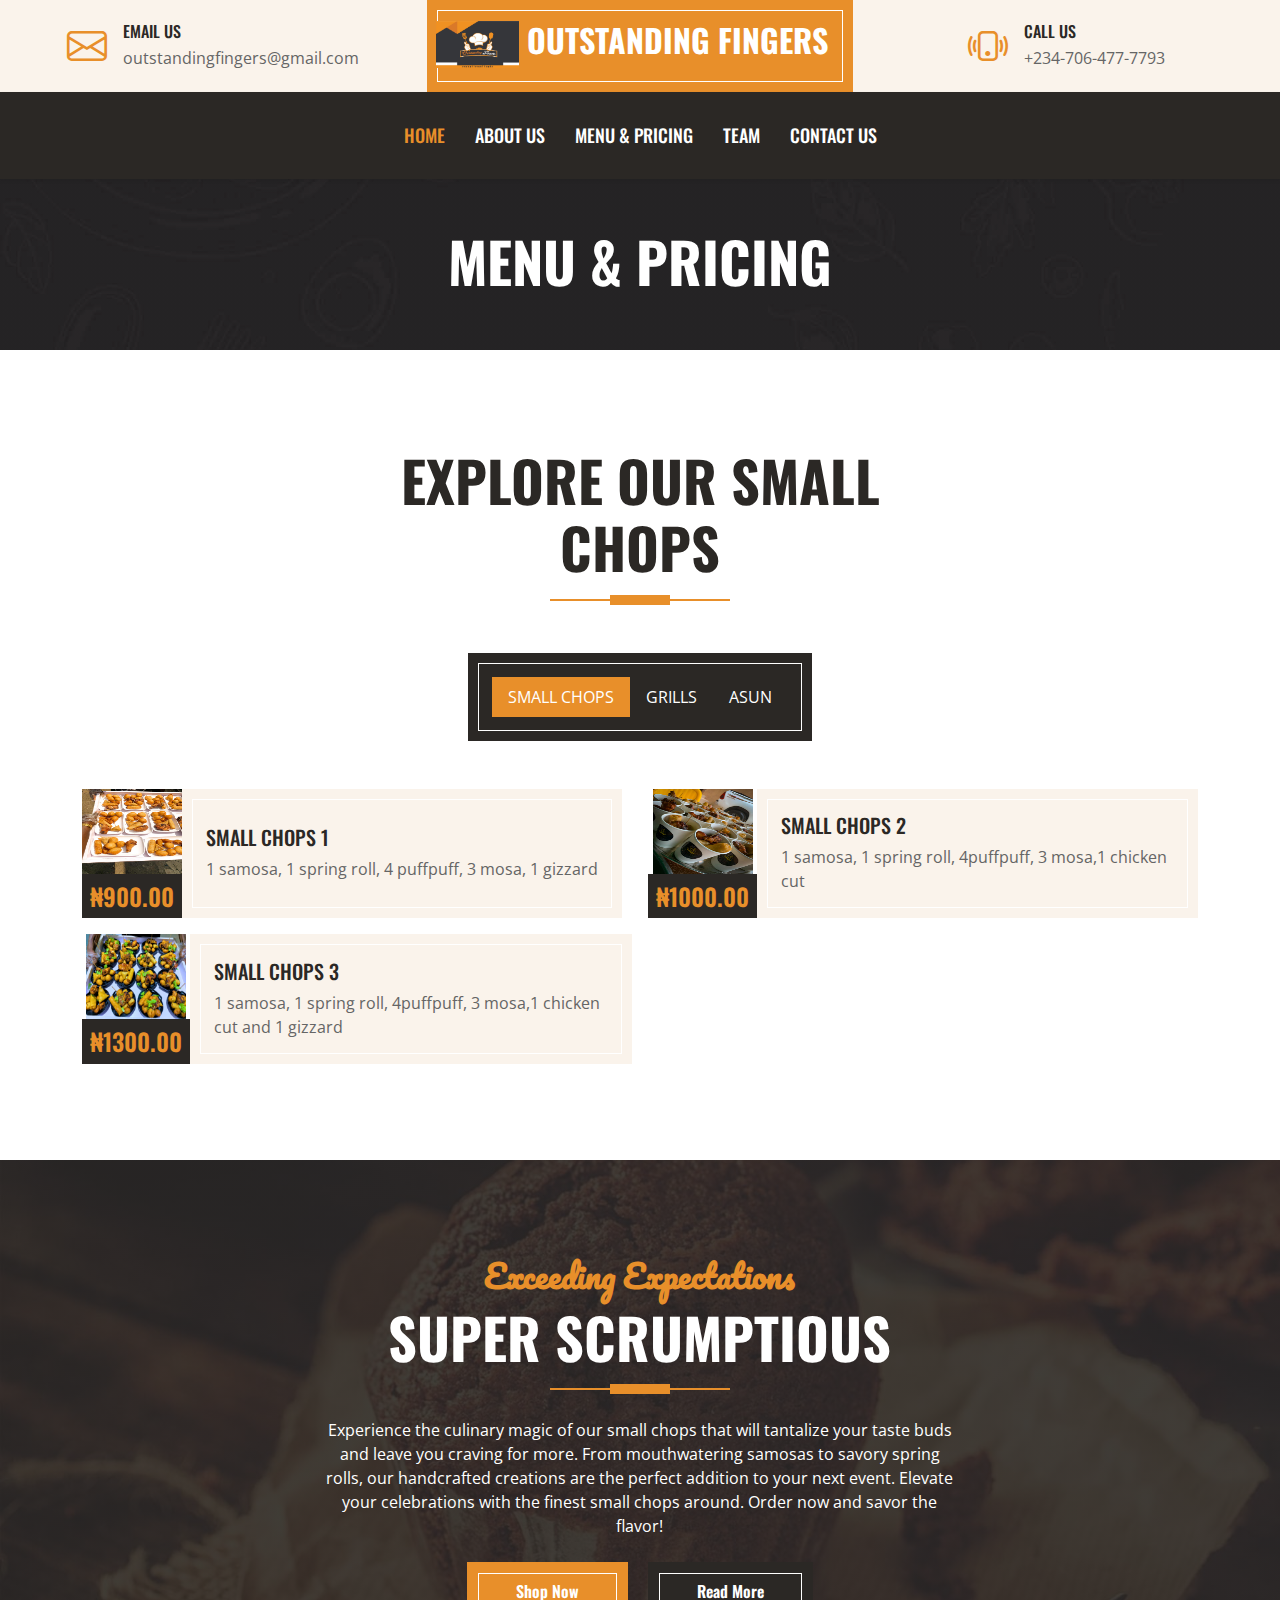
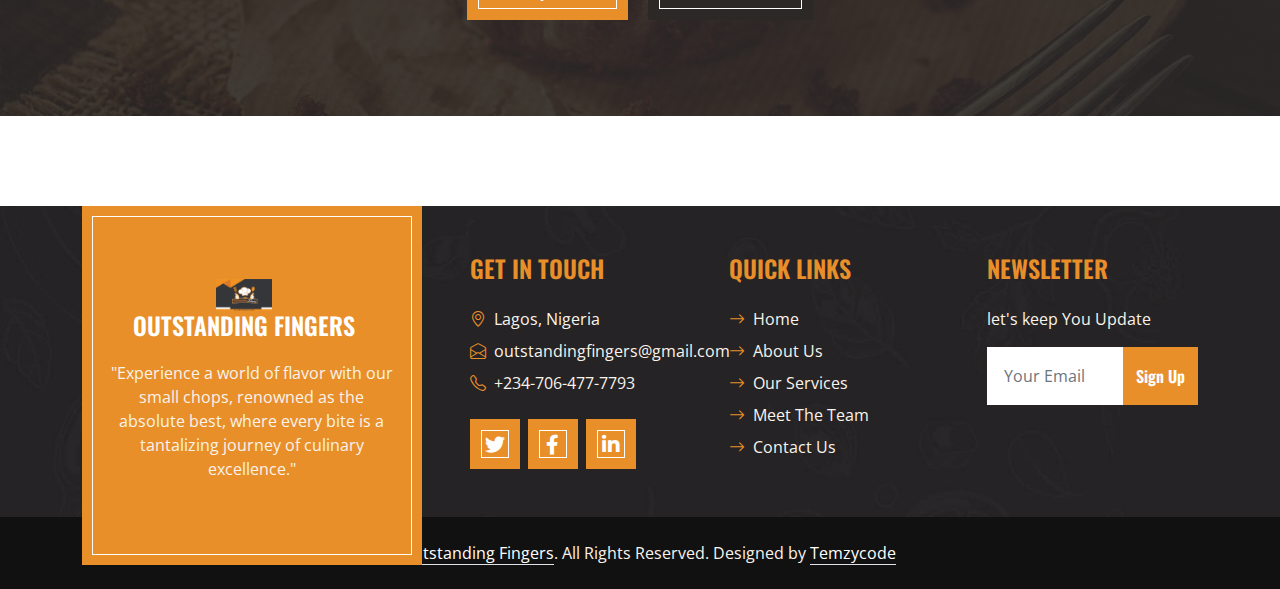
<file: menu.html>
<!DOCTYPE html>
<html lang="en">

<head>
    <meta charset="utf-8">
    <title>OutstandingFingers - Small Chops & Canapes</title>
    <meta content="width=device-width, initial-scale=1.0" name="viewport">
    <meta content="Outstanding Fingers" name="keywords">
    <meta content="Outstanding Fingers" name="description">

    <!-- Favicon -->
    <link href="img/favicon.ico" rel="icon">

    <!-- Google Web Fonts -->
    <link rel="preconnect" href="https://fonts.googleapis.com">
    <link rel="preconnect" href="https://fonts.gstatic.com" crossorigin>
    <link href="https://fonts.googleapis.com/css2?family=Open+Sans:wght@400;600&family=Oswald:wght@500;600;700&family=Pacifico&display=swap" rel="stylesheet"> 

    <!-- Icon Font Stylesheet -->
    <link href="https://cdnjs.cloudflare.com/ajax/libs/font-awesome/5.10.0/css/all.min.css" rel="stylesheet">
    <link href="https://cdn.jsdelivr.net/npm/bootstrap-icons@1.4.1/font/bootstrap-icons.css" rel="stylesheet">

    <!-- Libraries Stylesheet -->
    <link href="lib/owlcarousel/assets/owl.carousel.min.css" rel="stylesheet">

    <!-- Customized Bootstrap Stylesheet -->
    <link href="css/bootstrap.min.css" rel="stylesheet">

    <!-- Template Stylesheet -->
    <link href="css/style.css" rel="stylesheet">
</head>

<body>
   <!-- Topbar Start -->
<div class="container-fluid px-0 d-none d-lg-block">
    <div class="row gx-0">
        <div class="col-lg-4 text-center bg-secondary py-3">
            <div class="d-inline-flex align-items-center justify-content-center">
                <i class="bi bi-envelope fs-1 text-primary me-3"></i>
                <div class="text-start">
                    <h6 class="text-uppercase mb-1">Email Us</h6>
                    <span>outstandingfingers@gmail.com</span>
                </div>
            </div>
        </div>
        <div class="col-lg-4 text-center bg-primary border-inner py-3">
            <div class="d-inline-flex align-items-center justify-content-center">
                <a href="index.html" class="navbar-brand">
                    <!-- <h1 class="m-0 text-uppercase text-white"><i class="fa fa-birthday-cake fs-1 text-dark me-3"></i>outstandingfingers</h1> -->
                    <h2 class="m-0 text-uppercase text-white"><img class="logo-img" src="img/arike/logo.jpg"> outstanding fingers</h2>
                </a>
            </div>
        </div>
        <div class="col-lg-4 text-center bg-secondary py-3">
            <div class="d-inline-flex align-items-center justify-content-center">
                <i class="bi bi-phone-vibrate fs-1 text-primary me-3"></i>
                <div class="text-start">
                    <h6 class="text-uppercase mb-1">Call Us</h6>
                    <span>+234-706-477-7793</span>
                </div>
            </div>
        </div>
    </div>
</div>
<!-- Topbar End -->


<!-- Navbar Start -->
<nav class="navbar navbar-expand-lg bg-dark navbar-dark shadow-sm py-3 py-lg-0 px-3 px-lg-0">
    <a href="index.html" class="navbar-brand d-block d-lg-none">
        <!-- <h1 class="m-0 text-uppercase text-white"><i class="fa fa-birthday-cake fs-1 text-primary me-auto"></i>OutstandingFingers</h1> -->
        <!-- <h1 class="m-0 text-uppercase text-white">Outstanding Fingers</h1> -->
        <h1 style="font-size: 100%; float: right;" class="text-uppercase text-white"><img class="img-fluid flex-shrink-0" src="img/arike/logo-2.png" style="width: 60px; height: 40px;">&nbsp; &nbsp; &nbsp; &nbsp;Outstanding Fingers</h1>
    </a>
    <button class="navbar-toggler" type="button" data-bs-toggle="collapse" data-bs-target="#navbarCollapse">
        <span class="navbar-toggler-icon"></span>
    </button>
    <div class="collapse navbar-collapse" id="navbarCollapse">
        <div class="navbar-nav ms-auto mx-lg-auto py-0">
            <a href="index.html" class="nav-item nav-link active">Home</a>
            <a href="about.html" class="nav-item nav-link">About Us</a>
            <a href="menu.html" class="nav-item nav-link">Menu & Pricing</a>
            <a href="team.html" class="nav-item nav-link">Team</a>
            <!-- <div class="nav-item dropdown">
                <a href="#" class="nav-link dropdown-toggle" data-bs-toggle="dropdown">Pages</a>
                <div class="dropdown-menu m-0">
                    <a href="service.html" class="dropdown-item">Our Service</a>
                    <a href="testimonial.html" class="dropdown-item">Testimonial</a>
                </div>
            </div> -->
            <a href="contact.html" class="nav-item nav-link">Contact Us</a>
        </div>
    </div>
</nav>
<!-- Navbar End -->

    <!-- Page Header Start -->
    <div class="container-fluid bg-dark bg-img p-5 mb-5">
        <div class="row">
            <div class="col-12 text-center">
                <h1 class="display-4 text-uppercase text-white">Menu & Pricing</h1>
               
            </div>
        </div>
    </div>
    <!-- Page Header End -->


     <!-- Products Start -->
     <div class="container-fluid about py-5">
        <div class="container">
            <div class="section-title position-relative text-center mx-auto mb-5 pb-3" style="max-width: 600px;">
                
                <h1 class="display-4 text-uppercase">Explore Our Small Chops</h1>
            </div>
            <div class="tab-class text-center">
                <ul class="nav nav-pills d-inline-flex justify-content-center bg-dark text-uppercase border-inner p-4 mb-5">
                    <li class="nav-item">
                        <a class="nav-link text-white active" data-bs-toggle="pill" href="#tab-1">Small Chops</a>
                    </li>
                    <li class="nav-item">
                        <a class="nav-link text-white" data-bs-toggle="pill" href="#tab-2">Grills</a>
                    </li>
                    <li class="nav-item">
                        <a class="nav-link text-white" data-bs-toggle="pill" href="#tab-3">Asun</a>
                    </li>
                </ul>
                <div class="tab-content">
                    <div id="tab-1" class="tab-pane fade show p-0 active">
                        <div class="row g-3">
                            <div class="col-lg-6">
                                <div class="d-flex h-100">
                                    <div class="flex-shrink-0">
                                        <img class="img-fluid" src="img/arike/s-1.jpeg" alt="" style="width: 100px; height: 85px;">
                                        <h4 class="bg-dark text-primary p-2 m-0">₦900.00</h4>
                                    </div>
                                    <div class="d-flex flex-column justify-content-center text-start bg-secondary border-inner px-4">
                                        <h5 class="text-uppercase">Small chops 1</h5>
                                        <span>1 samosa, 1 spring roll, 4 puffpuff, 3 mosa, 1 gizzard</span>
                                    </div>
                                </div>
                            </div>
                            <div class="col-lg-6">
                                <div class="d-flex h-100">
                                    <div class="flex-shrink-0">
                                        <img class="img-fluid" src="img/arike/s-3.jpeg" alt="" style="width: 100px; height: 85px;">
                                        <h4 class="bg-dark text-primary p-2 m-0">₦1000.00</h4>
                                    </div>
                                    <div class="d-flex flex-column justify-content-center text-start bg-secondary border-inner px-4">
                                        <h5 class="text-uppercase">Small chops 2</h5>
                                        <span>1 samosa, 1 spring roll, 4puffpuff, 3 mosa,1 chicken cut</span>
                                    </div>
                                </div>
                            </div>
                            <div class="col-lg-6">
                                <div class="d-flex h-100">
                                    <div class="flex-shrink-0">
                                        <img class="img-fluid" src="img/arike/bg-2.JPG" alt="" style="width: 100px; height: 85px;">
                                        <h4 class="bg-dark text-primary p-2 m-0">₦1300.00</h4>
                                    </div>
                                    <div class="d-flex flex-column justify-content-center text-start bg-secondary border-inner px-4">
                                        <h5 class="text-uppercase">Small chops 3</h5>
                                        <span>1 samosa, 1 spring roll, 4puffpuff, 3 mosa,1 chicken cut and 1 gizzard</span>
                                    </div>
                                </div>
                            </div>
                            <!-- <div class="col-lg-6">
                                <div class="d-flex h-100">
                                    <div class="flex-shrink-0">
                                        <img class="img-fluid" src="img/cake-1.jpg" alt="" style="width: 150px; height: 85px;">
                                        <h4 class="bg-dark text-primary p-2 m-0">₦99.00</h4>
                                    </div>
                                    <div class="d-flex flex-column justify-content-center text-start bg-secondary border-inner px-4">
                                        <h5 class="text-uppercase">Birthday Cake</h5>
                                        <span>Ipsum ipsum clita erat amet dolor sit justo sea eirmod diam stet sit justo</span>
                                    </div>
                                </div>
                            </div> -->
                            <!-- <div class="col-lg-6">
                                <div class="d-flex h-100">
                                    <div class="flex-shrink-0">
                                        <img class="img-fluid" src="img/cake-1.jpg" alt="" style="width: 150px; height: 85px;">
                                        <h4 class="bg-dark text-primary p-2 m-0">₦99.00</h4>
                                    </div>
                                    <div class="d-flex flex-column justify-content-center text-start bg-secondary border-inner px-4">
                                        <h5 class="text-uppercase">Birthday Cake</h5>
                                        <span>Ipsum ipsum clita erat amet dolor sit justo sea eirmod diam stet sit justo</span>
                                    </div>
                                </div>
                            </div> -->
                            <!-- <div class="col-lg-6">
                                <div class="d-flex h-100">
                                    <div class="flex-shrink-0">
                                        <img class="img-fluid" src="img/cake-1.jpg" alt="" style="width: 150px; height: 85px;">
                                        <h4 class="bg-dark text-primary p-2 m-0">₦99.00</h4>
                                    </div>
                                    <div class="d-flex flex-column justify-content-center text-start bg-secondary border-inner px-4">
                                        <h5 class="text-uppercase">Birthday Cake</h5>
                                        <span>Ipsum ipsum clita erat amet dolor sit justo sea eirmod diam stet sit justo</span>
                                    </div>
                                </div>
                            </div> -->
                        </div>
                    </div>
                    <div id="tab-2" class="tab-pane fade show p-0">
                        <div class="row g-3">
                            <div class="col-lg-6">
                                <div class="d-flex h-100">
                                    <div class="flex-shrink-0">
                                        <img class="img-fluid" src="img/arike/g.png" alt="" style="width: 150px; height: 85px;">
                                        <h4 class="bg-dark text-primary p-2 m-0">₦2000.00</h4>
                                    </div>
                                    <div class="d-flex flex-column justify-content-center text-start bg-secondary border-inner px-4">
                                        <h5 class="text-uppercase">Grilled Chicken</h5>
                                        <span>Grilled chicken with fries</span>
                                    </div>
                                </div>
                            </div>
                            <div class="col-lg-6">
                                <div class="d-flex h-100">
                                    <div class="flex-shrink-0">
                                        <img class="img-fluid" src="img/arike/g.png" alt="" style="width: 150px; height: 85px;">
                                        <h4 class="bg-dark text-primary p-2 m-0">₦2500.00</h4>
                                    </div>
                                    <div class="d-flex flex-column justify-content-center text-start bg-secondary border-inner px-4">
                                        <h5 class="text-uppercase">Grilled Turkey</h5>
                                        <span>Grilled Turkey with fries</span>
                                    </div>
                                </div>
                            </div>
                            <div class="col-lg-6">
                                <div class="d-flex h-100">
                                    <div class="flex-shrink-0">
                                        <img class="img-fluid" src="img/arike/g.png" alt="" style="width: 150px; height: 85px;">
                                        <h4 class="bg-dark text-primary p-2 m-0">₦3500.00</h4>
                                    </div>
                                    <div class="d-flex flex-column justify-content-center text-start bg-secondary border-inner px-4">
                                        <h5 class="text-uppercase">Half Grilled Fish</h5>
                                        <span>Half Grilled fish with fries</span>
                                    </div>
                                </div>
                            </div>
                            <div class="col-lg-6">
                                <div class="d-flex h-100">
                                    <div class="flex-shrink-0">
                                        <img class="img-fluid" src="img/arike/g.png" alt="" style="width: 150px; height: 85px;">
                                        <h4 class="bg-dark text-primary p-2 m-0">₦6500.00</h4>
                                    </div>
                                    <div class="d-flex flex-column justify-content-center text-start bg-secondary border-inner px-4">
                                        <h5 class="text-uppercase">Full Grilled Fish</h5>
                                        <span>Full Grilled fish with fries</span>
                                    </div>
                                </div>
                            </div>
                            <!-- <div class="col-lg-6">
                                <div class="d-flex h-100">
                                    <div class="flex-shrink-0">
                                        <img class="img-fluid" src="img/arike/g.png" alt="" style="width: 150px; height: 85px;">
                                        <h4 class="bg-dark text-primary p-2 m-0">₦99.00</h4>
                                    </div>
                                    <div class="d-flex flex-column justify-content-center text-start bg-secondary border-inner px-4">
                                        <h5 class="text-uppercase">Grills</h5>
                                        <span>Ipsum ipsum clita erat amet dolor sit justo sea eirmod diam stet sit justo</span>
                                    </div>
                                </div>
                            </div> -->
                            <!-- <div class="col-lg-6">
                                <div class="d-flex h-100">
                                    <div class="flex-shrink-0">
                                        <img class="img-fluid" src="img/cake-2.jpg" alt="" style="width: 150px; height: 85px;">
                                        <h4 class="bg-dark text-primary p-2 m-0">₦99.00</h4>
                                    </div>
                                    <div class="d-flex flex-column justify-content-center text-start bg-secondary border-inner px-4">
                                        <h5 class="text-uppercase">Grills</h5>
                                        <span>Ipsum ipsum clita erat amet dolor sit justo sea eirmod diam stet sit justo</span>
                                    </div>
                                </div>
                            </div> -->
                        </div>
                    </div>
                    <div id="tab-3" class="tab-pane fade show p-0">
                        <div class="row g-3">
                            <div class="col-lg-12">
                                <div class="d-flex h-100">
                                    <div class="flex-shrink-0">
                                        <img class="img-fluid" src="img/arike/Asun.png" alt="" style="width: 150px; height: 85px;">
                                        <h4 class="bg-dark text-primary p-2 m-0">₦120,000.00</h4>
                                    </div>
                                    <div class="d-flex flex-column justify-content-center text-start bg-secondary border-inner px-4">
                                        <h5 class="text-uppercase">Asun</h5>
                                        <span>Full Goat Asun </span>
                                    </div>
                                </div>
                            </div>
                            <!-- <div class="col-lg-6">
                                <div class="d-flex h-100">
                                    <div class="flex-shrink-0">
                                        <img class="img-fluid" src="img/cake-3.jpg" alt="" style="width: 150px; height: 85px;">
                                        <h4 class="bg-dark text-primary p-2 m-0">₦99.00</h4>
                                    </div>
                                    <div class="d-flex flex-column justify-content-center text-start bg-secondary border-inner px-4">
                                        <h5 class="text-uppercase">Custom Cake</h5>
                                        <span>Ipsum ipsum clita erat amet dolor sit justo sea eirmod diam stet sit justo</span>
                                    </div>
                                </div>
                            </div> -->
                        </div>
                    </div>
                </div>
            </div>
        </div>
    </div>
    <!-- Products End -->


    <!-- Offer Start -->
    <div class="container-fluid bg-offer my-5 py-5">
        <div class="container py-5">
            <div class="row gx-5 justify-content-center">
                <div class="col-lg-7 text-center">
                    <div class="section-title position-relative text-center mx-auto mb-4 pb-3" style="max-width: 600px;">
                        <h2 class="text-primary font-secondary">Exceeding Expectations</h2>
                        <h1 class="display-4 text-uppercase text-white">Super Scrumptious</h1>
                    </div>
                    <p class="text-white mb-4">Experience the culinary magic of our small chops that will tantalize your taste buds and leave you craving for more. From mouthwatering samosas to savory spring rolls, our handcrafted creations are the perfect addition to your next event. Elevate your celebrations with the finest small chops around. Order now and savor the flavor!</p>
                    <a href="menu.html" class="btn btn-primary border-inner py-3 px-5 me-3">Shop Now</a>
                    <a href="about.html" class="btn btn-dark border-inner py-3 px-5">Read More</a>
                </div>
            </div>
        </div>
    </div>
    <!-- Offer End -->
    
<!-- Footer Start -->
<div class="container-fluid bg-img text-secondary" style="margin-top: 90px">
    <div class="container">
        <div class="row gx-5">
            <div class="col-lg-4 col-md-6 mb-lg-n5">
                <div class="d-flex flex-column align-items-center justify-content-center text-center h-100 bg-primary border-inner p-4">
                    <a href="index.html" class="navbar-brand">
                        <!-- <h1 class="m-0 text-uppercase text-white"><i class="fa fa-birthday-cake fs-1 text-dark me-3"></i>Outstanding Fingers</h1> -->
                        <img class="logo-img" src="img/arike/logo.jpg">
                        <h4 class="m-0 text-uppercase text-white">Outstanding Fingers</h4>
                    </a>
                    <p class="mt-3">"Experience a world of flavor with our small chops, renowned as the absolute best, where every bite is a tantalizing journey of culinary excellence."</p>
                </div>
            </div>
            <div class="col-lg-8 col-md-6">
                <div class="row gx-5">
                    <div class="col-lg-4 col-md-12 pt-5 mb-5">
                        <h4 class="text-primary text-uppercase mb-4">Get In Touch</h4>
                        <div class="d-flex mb-2">
                            <i class="bi bi-geo-alt text-primary me-2"></i>
                            <p class="mb-0">Lagos, Nigeria</p>
                        </div>
                        <div class="d-flex mb-2">
                            <i class="bi bi-envelope-open text-primary me-2"></i>
                            <p class="mb-0">outstandingfingers@gmail.com</p>
                        </div>
                        <div class="d-flex mb-2">
                            <i class="bi bi-telephone text-primary me-2"></i>
                            <p class="mb-0">+234-706-477-7793</p>
                        </div>
                        <div class="d-flex mt-4">
                            <a class="btn btn-lg btn-primary btn-lg-square border-inner rounded-0 me-2" href="#"><i class="fab fa-twitter fw-normal"></i></a>
                            <a class="btn btn-lg btn-primary btn-lg-square border-inner rounded-0 me-2" href="#"><i class="fab fa-facebook-f fw-normal"></i></a>
                            <a class="btn btn-lg btn-primary btn-lg-square border-inner rounded-0 me-2" href="#"><i class="fab fa-linkedin-in fw-normal"></i></a>
                        </div>
                    </div>
                    <div class="col-lg-4 col-md-12 pt-0 pt-lg-5 mb-5">
                        <h4 class="text-primary text-uppercase mb-4">Quick Links</h4>
                        <div class="d-flex flex-column justify-content-start">
                            <a class="text-secondary mb-2" href="#"><i class="bi bi-arrow-right text-primary me-2"></i>Home</a>
                            <a class="text-secondary mb-2" href="#"><i class="bi bi-arrow-right text-primary me-2"></i>About Us</a>
                            <a class="text-secondary mb-2" href="#"><i class="bi bi-arrow-right text-primary me-2"></i>Our Services</a>
                            <a class="text-secondary mb-2" href="#"><i class="bi bi-arrow-right text-primary me-2"></i>Meet The Team</a>
                            <a class="text-secondary" href="#"><i class="bi bi-arrow-right text-primary me-2"></i>Contact Us</a>
                        </div>
                    </div>
                    <div class="col-lg-4 col-md-12 pt-0 pt-lg-5 mb-5">
                        <h4 class="text-primary text-uppercase mb-4">Newsletter</h4>
                        <p>let's keep You Update</p>
                        <form action="">
                            <div class="input-group">
                                <input type="text" class="form-control border-white p-3" placeholder="Your Email">
                                <button class="btn btn-primary">Sign Up</button>
                            </div>
                        </form>
                    </div>
                </div>
            </div>
        </div>
    </div>
</div>
<div class="container-fluid text-secondary py-4" style="background: #111111;">
    <div class="container text-center">
        <p class="mb-0">&copy; <a class="text-white border-bottom" href="#">Outstanding Fingers</a>. All Rights Reserved. 
        
        <!--/*** This template is free as long as you keep the footer author’s credit link/attribution link/backlink. If you'd like to use the template without the footer author’s credit link/attribution link/backlink, you can purchase the Credit Removal License from "https://htmlcodex.com/credit-removal". Thank you for your support. ***/-->
        Designed by <a class="text-white border-bottom" href="https://temitope-portfolio.netlify.com/">Temzycode</a></p>
    </div>
</div>
<!-- Footer End -->




    <!-- Back to Top -->
    <a href="#" class="btn btn-primary border-inner py-3 fs-4 back-to-top"><i class="bi bi-arrow-up"></i></a>


    <!-- JavaScript Libraries -->
    <script src="https://code.jquery.com/jquery-3.4.1.min.js"></script>
    <script src="https://cdn.jsdelivr.net/npm/bootstrap@5.0.0/dist/js/bootstrap.bundle.min.js"></script>
    <script src="lib/easing/easing.min.js"></script>
    <script src="lib/waypoints/waypoints.min.js"></script>
    <script src="lib/counterup/counterup.min.js"></script>
    <script src="lib/owlcarousel/owl.carousel.min.js"></script>

    <!-- Template Javascript -->
    <script src="js/main.js"></script>
</body>

</html>
</file>
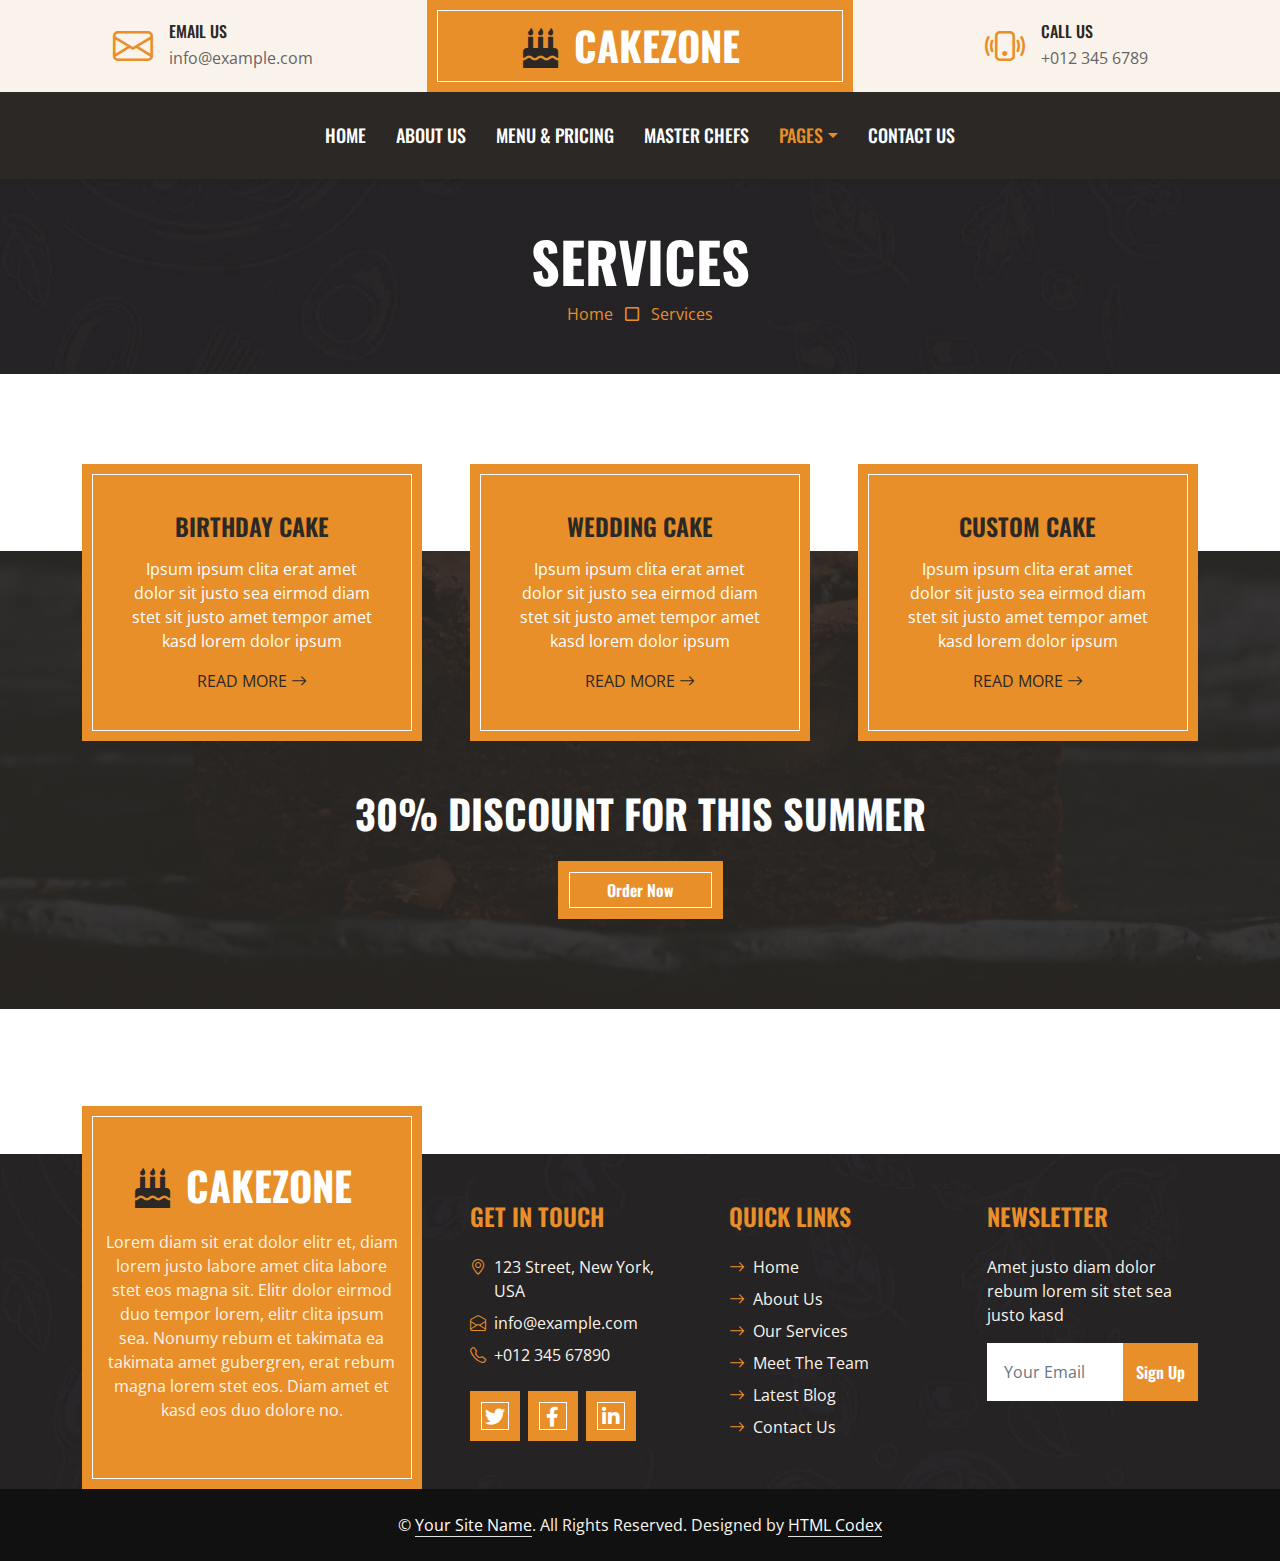
<file: service.html>
<!DOCTYPE html>
<html lang="en">

<head>
    <meta charset="utf-8">
    <title>CakeZone - Cake Shop Website Template</title>
    <meta content="width=device-width, initial-scale=1.0" name="viewport">
    <meta content="Free HTML Templates" name="keywords">
    <meta content="Free HTML Templates" name="description">

    <!-- Favicon -->
    <link href="img/favicon.ico" rel="icon">

    <!-- Google Web Fonts -->
    <link rel="preconnect" href="https://fonts.googleapis.com">
    <link rel="preconnect" href="https://fonts.gstatic.com" crossorigin>
    <link href="https://fonts.googleapis.com/css2?family=Open+Sans:wght@400;600&family=Oswald:wght@500;600;700&family=Pacifico&display=swap" rel="stylesheet"> 

    <!-- Icon Font Stylesheet -->
    <link href="https://cdnjs.cloudflare.com/ajax/libs/font-awesome/5.10.0/css/all.min.css" rel="stylesheet">
    <link href="https://cdn.jsdelivr.net/npm/bootstrap-icons@1.4.1/font/bootstrap-icons.css" rel="stylesheet">

    <!-- Libraries Stylesheet -->
    <link href="lib/owlcarousel/assets/owl.carousel.min.css" rel="stylesheet">

    <!-- Customized Bootstrap Stylesheet -->
    <link href="css/bootstrap.min.css" rel="stylesheet">

    <!-- Template Stylesheet -->
    <link href="css/style.css" rel="stylesheet">
</head>

<body>
    <!-- Topbar Start -->
    <div class="container-fluid px-0 d-none d-lg-block">
        <div class="row gx-0">
            <div class="col-lg-4 text-center bg-secondary py-3">
                <div class="d-inline-flex align-items-center justify-content-center">
                    <i class="bi bi-envelope fs-1 text-primary me-3"></i>
                    <div class="text-start">
                        <h6 class="text-uppercase mb-1">Email Us</h6>
                        <span>info@example.com</span>
                    </div>
                </div>
            </div>
            <div class="col-lg-4 text-center bg-primary border-inner py-3">
                <div class="d-inline-flex align-items-center justify-content-center">
                    <a href="index.html" class="navbar-brand">
                        <h1 class="m-0 text-uppercase text-white"><i class="fa fa-birthday-cake fs-1 text-dark me-3"></i>CakeZone</h1>
                    </a>
                </div>
            </div>
            <div class="col-lg-4 text-center bg-secondary py-3">
                <div class="d-inline-flex align-items-center justify-content-center">
                    <i class="bi bi-phone-vibrate fs-1 text-primary me-3"></i>
                    <div class="text-start">
                        <h6 class="text-uppercase mb-1">Call Us</h6>
                        <span>+012 345 6789</span>
                    </div>
                </div>
            </div>
        </div>
    </div>
    <!-- Topbar End -->


    <!-- Navbar Start -->
    <nav class="navbar navbar-expand-lg bg-dark navbar-dark shadow-sm py-3 py-lg-0 px-3 px-lg-0">
        <a href="index.html" class="navbar-brand d-block d-lg-none">
            <h1 class="m-0 text-uppercase text-white"><i class="fa fa-birthday-cake fs-1 text-primary me-3"></i>CakeZone</h1>
        </a>
        <button class="navbar-toggler" type="button" data-bs-toggle="collapse" data-bs-target="#navbarCollapse">
            <span class="navbar-toggler-icon"></span>
        </button>
        <div class="collapse navbar-collapse" id="navbarCollapse">
            <div class="navbar-nav ms-auto mx-lg-auto py-0">
                <a href="index.html" class="nav-item nav-link">Home</a>
                <a href="about.html" class="nav-item nav-link">About Us</a>
                <a href="menu.html" class="nav-item nav-link">Menu & Pricing</a>
                <a href="team.html" class="nav-item nav-link">Master Chefs</a>
                <div class="nav-item dropdown">
                    <a href="#" class="nav-link dropdown-toggle active" data-bs-toggle="dropdown">Pages</a>
                    <div class="dropdown-menu m-0">
                        <a href="service.html" class="dropdown-item active">Our Service</a>
                        <a href="testimonial.html" class="dropdown-item">Testimonial</a>
                    </div>
                </div>
                <a href="contact.html" class="nav-item nav-link">Contact Us</a>
            </div>
        </div>
    </nav>
    <!-- Navbar End -->


    <!-- Page Header Start -->
    <div class="container-fluid bg-dark bg-img p-5 mb-5">
        <div class="row">
            <div class="col-12 text-center">
                <h1 class="display-4 text-uppercase text-white">Services</h1>
                <a href="">Home</a>
                <i class="far fa-square text-primary px-2"></i>
                <a href="">Services</a>
            </div>
        </div>
    </div>
    <!-- Page Header End -->


    <!-- Service Start -->
    <div class="container-fluid service position-relative px-5" style="margin-top: 90px;">
        <div class="container">
            <div class="row g-5">
                <div class="col-lg-4 col-md-6">
                    <div class="bg-primary border-inner text-center text-white p-5">
                        <h4 class="text-uppercase mb-3">Birthday Cake</h4>
                        <p>Ipsum ipsum clita erat amet dolor sit justo sea eirmod diam stet sit justo amet tempor amet kasd lorem dolor ipsum</p>
                        <a class="text-uppercase text-dark" href="">Read More <i class="bi bi-arrow-right"></i></a>
                    </div>
                </div>
                <div class="col-lg-4 col-md-6">
                    <div class="bg-primary border-inner text-center text-white p-5">
                        <h4 class="text-uppercase mb-3">Wedding Cake</h4>
                        <p>Ipsum ipsum clita erat amet dolor sit justo sea eirmod diam stet sit justo amet tempor amet kasd lorem dolor ipsum</p>
                        <a class="text-uppercase text-dark" href="">Read More <i class="bi bi-arrow-right"></i></a>
                    </div>
                </div>
                <div class="col-lg-4 col-md-6">
                    <div class="bg-primary border-inner text-center text-white p-5">
                        <h4 class="text-uppercase mb-3">Custom Cake</h4>
                        <p>Ipsum ipsum clita erat amet dolor sit justo sea eirmod diam stet sit justo amet tempor amet kasd lorem dolor ipsum</p>
                        <a class="text-uppercase text-dark" href="">Read More <i class="bi bi-arrow-right"></i></a>
                    </div>
                </div>
                <div class="col-lg-12 col-md-6 text-center">
                    <h1 class="text-uppercase text-light mb-4">30% Discount For This Summer</h1>
                    <a href="" class="btn btn-primary border-inner py-3 px-5">Order Now</a>
                </div>
            </div>
        </div>
    </div>
    <!-- Service Start -->


    <!-- Footer Start -->
    <div class="container-fluid bg-dark bg-img text-secondary" style="margin-top: 235px">
        <div class="container">
            <div class="row gx-5">
                <div class="col-lg-4 col-md-6 mt-lg-n5">
                    <div class="d-flex flex-column align-items-center justify-content-center text-center h-100 bg-primary border-inner p-4">
                        <a href="index.html" class="navbar-brand">
                            <h1 class="m-0 text-uppercase text-white"><i class="fa fa-birthday-cake fs-1 text-dark me-3"></i>CakeZone</h1>
                        </a>
                        <p class="mt-3">Lorem diam sit erat dolor elitr et, diam lorem justo labore amet clita labore stet eos magna sit. Elitr dolor eirmod duo tempor lorem, elitr clita ipsum sea. Nonumy rebum et takimata ea takimata amet gubergren, erat rebum magna lorem stet eos. Diam amet et kasd eos duo dolore no.</p>
                    </div>
                </div>
                <div class="col-lg-8 col-md-6">
                    <div class="row gx-5">
                        <div class="col-lg-4 col-md-12 pt-5 mb-5">
                            <h4 class="text-primary text-uppercase mb-4">Get In Touch</h4>
                            <div class="d-flex mb-2">
                                <i class="bi bi-geo-alt text-primary me-2"></i>
                                <p class="mb-0">123 Street, New York, USA</p>
                            </div>
                            <div class="d-flex mb-2">
                                <i class="bi bi-envelope-open text-primary me-2"></i>
                                <p class="mb-0">info@example.com</p>
                            </div>
                            <div class="d-flex mb-2">
                                <i class="bi bi-telephone text-primary me-2"></i>
                                <p class="mb-0">+012 345 67890</p>
                            </div>
                            <div class="d-flex mt-4">
                                <a class="btn btn-lg btn-primary btn-lg-square border-inner rounded-0 me-2" href="#"><i class="fab fa-twitter fw-normal"></i></a>
                                <a class="btn btn-lg btn-primary btn-lg-square border-inner rounded-0 me-2" href="#"><i class="fab fa-facebook-f fw-normal"></i></a>
                                <a class="btn btn-lg btn-primary btn-lg-square border-inner rounded-0 me-2" href="#"><i class="fab fa-linkedin-in fw-normal"></i></a>
                            </div>
                        </div>
                        <div class="col-lg-4 col-md-12 pt-0 pt-lg-5 mb-5">
                            <h4 class="text-primary text-uppercase mb-4">Quick Links</h4>
                            <div class="d-flex flex-column justify-content-start">
                                <a class="text-secondary mb-2" href="#"><i class="bi bi-arrow-right text-primary me-2"></i>Home</a>
                                <a class="text-secondary mb-2" href="#"><i class="bi bi-arrow-right text-primary me-2"></i>About Us</a>
                                <a class="text-secondary mb-2" href="#"><i class="bi bi-arrow-right text-primary me-2"></i>Our Services</a>
                                <a class="text-secondary mb-2" href="#"><i class="bi bi-arrow-right text-primary me-2"></i>Meet The Team</a>
                                <a class="text-secondary mb-2" href="#"><i class="bi bi-arrow-right text-primary me-2"></i>Latest Blog</a>
                                <a class="text-secondary" href="#"><i class="bi bi-arrow-right text-primary me-2"></i>Contact Us</a>
                            </div>
                        </div>
                        <div class="col-lg-4 col-md-12 pt-0 pt-lg-5 mb-5">
                            <h4 class="text-primary text-uppercase mb-4">Newsletter</h4>
                            <p>Amet justo diam dolor rebum lorem sit stet sea justo kasd</p>
                            <form action="">
                                <div class="input-group">
                                    <input type="text" class="form-control border-white p-3" placeholder="Your Email">
                                    <button class="btn btn-primary">Sign Up</button>
                                </div>
                            </form>
                        </div>
                    </div>
                </div>
            </div>
        </div>
    </div>
    <div class="container-fluid text-secondary py-4" style="background: #111111;">
        <div class="container text-center">
            <p class="mb-0">&copy; <a class="text-white border-bottom" href="#">Your Site Name</a>. All Rights Reserved. 
			
			<!--/*** This template is free as long as you keep the footer author’s credit link/attribution link/backlink. If you'd like to use the template without the footer author’s credit link/attribution link/backlink, you can purchase the Credit Removal License from "https://htmlcodex.com/credit-removal". Thank you for your support. ***/-->
			Designed by <a class="text-white border-bottom" href="https://htmlcodex.com">HTML Codex</a></p>
        </div>
    </div>
    <!-- Footer End -->


    <!-- Back to Top -->
    <a href="#" class="btn btn-primary border-inner py-3 fs-4 back-to-top"><i class="bi bi-arrow-up"></i></a>


    <!-- JavaScript Libraries -->
    <script src="https://code.jquery.com/jquery-3.4.1.min.js"></script>
    <script src="https://cdn.jsdelivr.net/npm/bootstrap@5.0.0/dist/js/bootstrap.bundle.min.js"></script>
    <script src="lib/easing/easing.min.js"></script>
    <script src="lib/waypoints/waypoints.min.js"></script>
    <script src="lib/counterup/counterup.min.js"></script>
    <script src="lib/owlcarousel/owl.carousel.min.js"></script>

    <!-- Template Javascript -->
    <script src="js/main.js"></script>
</body>

</html>
</file>
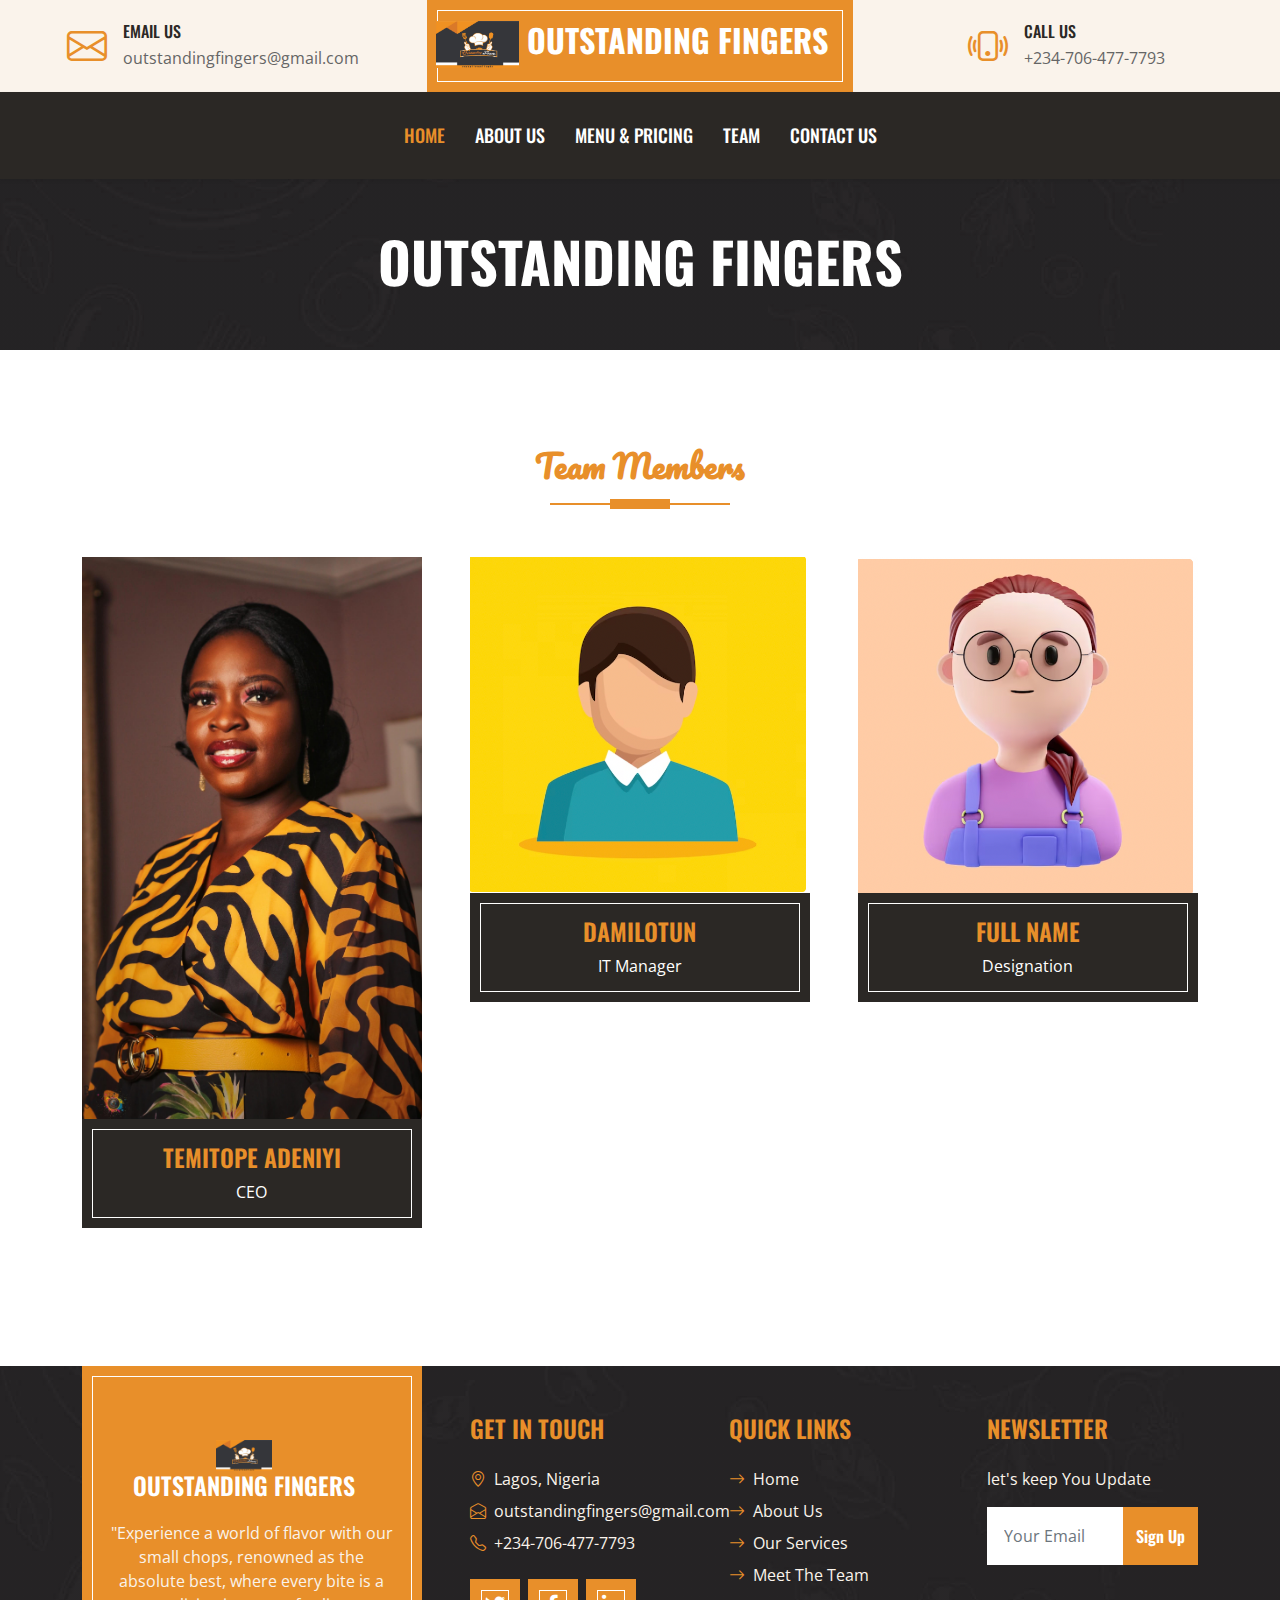
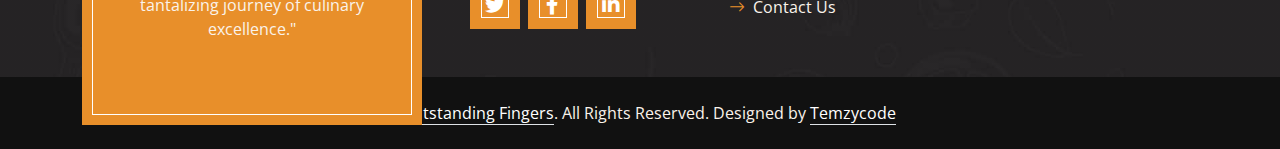
<file: team.html>
<!DOCTYPE html>
<html lang="en">

<head>
    <meta charset="utf-8">
    <title>OutstandingFingers - Small Chops & Canapes</title>
    <meta content="width=device-width, initial-scale=1.0" name="viewport">
    <meta content="Outstanding Fingers" name="keywords">
    <meta content="Outstanding Fingers" name="description">

    <!-- Favicon -->
    <link href="img/favicon.ico" rel="icon">

    <!-- Google Web Fonts -->
    <link rel="preconnect" href="https://fonts.googleapis.com">
    <link rel="preconnect" href="https://fonts.gstatic.com" crossorigin>
    <link href="https://fonts.googleapis.com/css2?family=Open+Sans:wght@400;600&family=Oswald:wght@500;600;700&family=Pacifico&display=swap" rel="stylesheet"> 

    <!-- Icon Font Stylesheet -->
    <link href="https://cdnjs.cloudflare.com/ajax/libs/font-awesome/5.10.0/css/all.min.css" rel="stylesheet">
    <link href="https://cdn.jsdelivr.net/npm/bootstrap-icons@1.4.1/font/bootstrap-icons.css" rel="stylesheet">

    <!-- Libraries Stylesheet -->
    <link href="lib/owlcarousel/assets/owl.carousel.min.css" rel="stylesheet">

    <!-- Customized Bootstrap Stylesheet -->
    <link href="css/bootstrap.min.css" rel="stylesheet">

    <!-- Template Stylesheet -->
    <link href="css/style.css" rel="stylesheet">
</head>

<body>
   <!-- Topbar Start -->
<div class="container-fluid px-0 d-none d-lg-block">
    <div class="row gx-0">
        <div class="col-lg-4 text-center bg-secondary py-3">
            <div class="d-inline-flex align-items-center justify-content-center">
                <i class="bi bi-envelope fs-1 text-primary me-3"></i>
                <div class="text-start">
                    <h6 class="text-uppercase mb-1">Email Us</h6>
                    <span>outstandingfingers@gmail.com</span>
                </div>
            </div>
        </div>
        <div class="col-lg-4 text-center bg-primary border-inner py-3">
            <div class="d-inline-flex align-items-center justify-content-center">
                <a href="index.html" class="navbar-brand">
                    <!-- <h1 class="m-0 text-uppercase text-white"><i class="fa fa-birthday-cake fs-1 text-dark me-3"></i>outstandingfingers</h1> -->
                    <h2 class="m-0 text-uppercase text-white"><img class="logo-img" src="img/arike/logo.jpg"> outstanding fingers</h2>
                </a>
            </div>
        </div>
        <div class="col-lg-4 text-center bg-secondary py-3">
            <div class="d-inline-flex align-items-center justify-content-center">
                <i class="bi bi-phone-vibrate fs-1 text-primary me-3"></i>
                <div class="text-start">
                    <h6 class="text-uppercase mb-1">Call Us</h6>
                    <span>+234-706-477-7793</span>
                </div>
            </div>
        </div>
    </div>
</div>
<!-- Topbar End -->


<!-- Navbar Start -->
<nav class="navbar navbar-expand-lg bg-dark navbar-dark shadow-sm py-3 py-lg-0 px-3 px-lg-0">
    <a href="index.html" class="navbar-brand d-block d-lg-none">
        <!-- <h1 class="m-0 text-uppercase text-white"><i class="fa fa-birthday-cake fs-1 text-primary me-auto"></i>OutstandingFingers</h1> -->
        <!-- <h1 class="m-0 text-uppercase text-white">Outstanding Fingers</h1> -->
        <h1 style="font-size: 100%; float: right;" class="text-uppercase text-white"><img class="img-fluid flex-shrink-0" src="img/arike/logo-2.png" style="width: 60px; height: 40px;">&nbsp; &nbsp; &nbsp; &nbsp;Outstanding Fingers</h1>
    </a>
    <button class="navbar-toggler" type="button" data-bs-toggle="collapse" data-bs-target="#navbarCollapse">
        <span class="navbar-toggler-icon"></span>
    </button>
    <div class="collapse navbar-collapse" id="navbarCollapse">
        <div class="navbar-nav ms-auto mx-lg-auto py-0">
            <a href="index.html" class="nav-item nav-link active">Home</a>
            <a href="about.html" class="nav-item nav-link">About Us</a>
            <a href="menu.html" class="nav-item nav-link">Menu & Pricing</a>
            <a href="team.html" class="nav-item nav-link">Team</a>
            <!-- <div class="nav-item dropdown">
                <a href="#" class="nav-link dropdown-toggle" data-bs-toggle="dropdown">Pages</a>
                <div class="dropdown-menu m-0">
                    <a href="service.html" class="dropdown-item">Our Service</a>
                    <a href="testimonial.html" class="dropdown-item">Testimonial</a>
                </div>
            </div> -->
            <a href="contact.html" class="nav-item nav-link">Contact Us</a>
        </div>
    </div>
</nav>
<!-- Navbar End -->


    <!-- Page Header Start -->
    <div class="container-fluid bg-dark bg-img p-5 mb-5">
        <div class="row">
            <div class="col-12 text-center">
                <h1 class="display-4 text-uppercase text-white">Outstanding Fingers </h1>
               
            </div>
        </div>
    </div>
    <!-- Page Header End -->


    <!-- Team Start -->
    <div class="container-fluid py-5">
        <div class="container">
            <div class="section-title position-relative text-center mx-auto mb-5 pb-3" style="max-width: 600px;">
                <h2 class="text-primary font-secondary">Team Members</h2>
                <!-- <h1 class="display-4 text-uppercase">Our Master Chefs</h1> -->
            </div>
            <div class="row g-5">
                <div class="col-lg-4 col-md-6">
                    <div class="team-item">
                        <div class="position-relative overflow-hidden">
                            <img class="img-fluid w-100" src="img/arike/mary.jpeg"  alt="">
                            <div class="team-overlay w-100 h-100 position-absolute top-50 start-50 translate-middle d-flex align-items-center justify-content-center">
                                <div class="d-flex align-items-center justify-content-start">
                                    <a class="btn btn-lg btn-primary btn-lg-square border-inner rounded-0 mx-1" href="#"><i class="fab fa-twitter fw-normal"></i></a>
                                    <a class="btn btn-lg btn-primary btn-lg-square border-inner rounded-0 mx-1" href="#"><i class="fab fa-facebook-f fw-normal"></i></a>
                                    <a class="btn btn-lg btn-primary btn-lg-square border-inner rounded-0 mx-1" href="#"><i class="fab fa-linkedin-in fw-normal"></i></a>
                                </div>
                            </div>
                        </div>
                        <div class="bg-dark border-inner text-center p-4">
                            <h4 class="text-uppercase text-primary">Temitope Adeniyi</h4>
                            <p class="text-white m-0">CEO</p>
                        </div>
                    </div>
                </div>
                <div class="col-lg-4 col-md-6">
                    <div class="team-item">
                        <div class="position-relative overflow-hidden">
                            <img class="img-fluid w-100" src="img/arike/boy.png" height="100" alt="">
                            <div class="team-overlay w-100 h-100 position-absolute top-50 start-50 translate-middle d-flex align-items-center justify-content-center">
                                <div class="d-flex align-items-center justify-content-start">
                                    <a class="btn btn-lg btn-primary btn-lg-square border-inner rounded-0 mx-1" href="#"><i class="fab fa-twitter fw-normal"></i></a>
                                    <a class="btn btn-lg btn-primary btn-lg-square border-inner rounded-0 mx-1" href="#"><i class="fab fa-facebook-f fw-normal"></i></a>
                                    <a class="btn btn-lg btn-primary btn-lg-square border-inner rounded-0 mx-1" href="#"><i class="fab fa-linkedin-in fw-normal"></i></a>
                                </div>
                            </div>
                        </div>
                        <div class="bg-dark border-inner text-center p-4">
                            <h4 class="text-uppercase text-primary">Damilotun</h4>
                            <p class="text-white m-0">IT Manager</p>
                        </div>
                    </div>
                </div>
                <div class="col-lg-4 col-md-6">
                    <div class="team-item">
                        <div class="position-relative overflow-hidden">
                            <img class="img-fluid w-100" src="img/arike/girl.png" alt="">
                            <div class="team-overlay w-100 h-100 position-absolute top-50 start-50 translate-middle d-flex align-items-center justify-content-center">
                                <div class="d-flex align-items-center justify-content-start">
                                    <a class="btn btn-lg btn-primary btn-lg-square border-inner rounded-0 mx-1" href="#"><i class="fab fa-twitter fw-normal"></i></a>
                                    <a class="btn btn-lg btn-primary btn-lg-square border-inner rounded-0 mx-1" href="#"><i class="fab fa-facebook-f fw-normal"></i></a>
                                    <a class="btn btn-lg btn-primary btn-lg-square border-inner rounded-0 mx-1" href="#"><i class="fab fa-linkedin-in fw-normal"></i></a>
                                </div>
                            </div>
                        </div>
                        <div class="bg-dark border-inner text-center p-4">
                            <h4 class="text-uppercase text-primary">Full Name</h4>
                            <p class="text-white m-0">Designation</p>
                        </div>
                    </div>
                </div>
            </div>
        </div>
    </div>
    <!-- Team End -->


<!-- Footer Start -->
<div class="container-fluid bg-img text-secondary" style="margin-top: 90px">
    <div class="container">
        <div class="row gx-5">
            <div class="col-lg-4 col-md-6 mb-lg-n5">
                <div class="d-flex flex-column align-items-center justify-content-center text-center h-100 bg-primary border-inner p-4">
                    <a href="index.html" class="navbar-brand">
                        <!-- <h1 class="m-0 text-uppercase text-white"><i class="fa fa-birthday-cake fs-1 text-dark me-3"></i>Outstanding Fingers</h1> -->
                        <img class="logo-img" src="img/arike/logo.jpg">
                        <h4 class="m-0 text-uppercase text-white">Outstanding Fingers</h4>
                    </a>
                    <p class="mt-3">"Experience a world of flavor with our small chops, renowned as the absolute best, where every bite is a tantalizing journey of culinary excellence."</p>
                </div>
            </div>
            <div class="col-lg-8 col-md-6">
                <div class="row gx-5">
                    <div class="col-lg-4 col-md-12 pt-5 mb-5">
                        <h4 class="text-primary text-uppercase mb-4">Get In Touch</h4>
                        <div class="d-flex mb-2">
                            <i class="bi bi-geo-alt text-primary me-2"></i>
                            <p class="mb-0">Lagos, Nigeria</p>
                        </div>
                        <div class="d-flex mb-2">
                            <i class="bi bi-envelope-open text-primary me-2"></i>
                            <p class="mb-0">outstandingfingers@gmail.com</p>
                        </div>
                        <div class="d-flex mb-2">
                            <i class="bi bi-telephone text-primary me-2"></i>
                            <p class="mb-0">+234-706-477-7793</p>
                        </div>
                        <div class="d-flex mt-4">
                            <a class="btn btn-lg btn-primary btn-lg-square border-inner rounded-0 me-2" href="#"><i class="fab fa-twitter fw-normal"></i></a>
                            <a class="btn btn-lg btn-primary btn-lg-square border-inner rounded-0 me-2" href="#"><i class="fab fa-facebook-f fw-normal"></i></a>
                            <a class="btn btn-lg btn-primary btn-lg-square border-inner rounded-0 me-2" href="#"><i class="fab fa-linkedin-in fw-normal"></i></a>
                        </div>
                    </div>
                    <div class="col-lg-4 col-md-12 pt-0 pt-lg-5 mb-5">
                        <h4 class="text-primary text-uppercase mb-4">Quick Links</h4>
                        <div class="d-flex flex-column justify-content-start">
                            <a class="text-secondary mb-2" href="#"><i class="bi bi-arrow-right text-primary me-2"></i>Home</a>
                            <a class="text-secondary mb-2" href="#"><i class="bi bi-arrow-right text-primary me-2"></i>About Us</a>
                            <a class="text-secondary mb-2" href="#"><i class="bi bi-arrow-right text-primary me-2"></i>Our Services</a>
                            <a class="text-secondary mb-2" href="#"><i class="bi bi-arrow-right text-primary me-2"></i>Meet The Team</a>
                            <a class="text-secondary" href="#"><i class="bi bi-arrow-right text-primary me-2"></i>Contact Us</a>
                        </div>
                    </div>
                    <div class="col-lg-4 col-md-12 pt-0 pt-lg-5 mb-5">
                        <h4 class="text-primary text-uppercase mb-4">Newsletter</h4>
                        <p>let's keep You Update</p>
                        <form action="">
                            <div class="input-group">
                                <input type="text" class="form-control border-white p-3" placeholder="Your Email">
                                <button class="btn btn-primary">Sign Up</button>
                            </div>
                        </form>
                    </div>
                </div>
            </div>
        </div>
    </div>
</div>
<div class="container-fluid text-secondary py-4" style="background: #111111;">
    <div class="container text-center">
        <p class="mb-0">&copy; <a class="text-white border-bottom" href="#">Outstanding Fingers</a>. All Rights Reserved. 
        
        <!--/*** This template is free as long as you keep the footer author’s credit link/attribution link/backlink. If you'd like to use the template without the footer author’s credit link/attribution link/backlink, you can purchase the Credit Removal License from "https://htmlcodex.com/credit-removal". Thank you for your support. ***/-->
        Designed by <a class="text-white border-bottom" href="https://temitope-portfolio.netlify.com/">Temzycode</a></p>
    </div>
</div>
<!-- Footer End -->


    <!-- Back to Top -->
    <a href="#" class="btn btn-primary border-inner py-3 fs-4 back-to-top"><i class="bi bi-arrow-up"></i></a>


    <!-- JavaScript Libraries -->
    <script src="https://code.jquery.com/jquery-3.4.1.min.js"></script>
    <script src="https://cdn.jsdelivr.net/npm/bootstrap@5.0.0/dist/js/bootstrap.bundle.min.js"></script>
    <script src="lib/easing/easing.min.js"></script>
    <script src="lib/waypoints/waypoints.min.js"></script>
    <script src="lib/counterup/counterup.min.js"></script>
    <script src="lib/owlcarousel/owl.carousel.min.js"></script>

    <!-- Template Javascript -->
    <script src="js/main.js"></script>
</body>

</html>
</file>
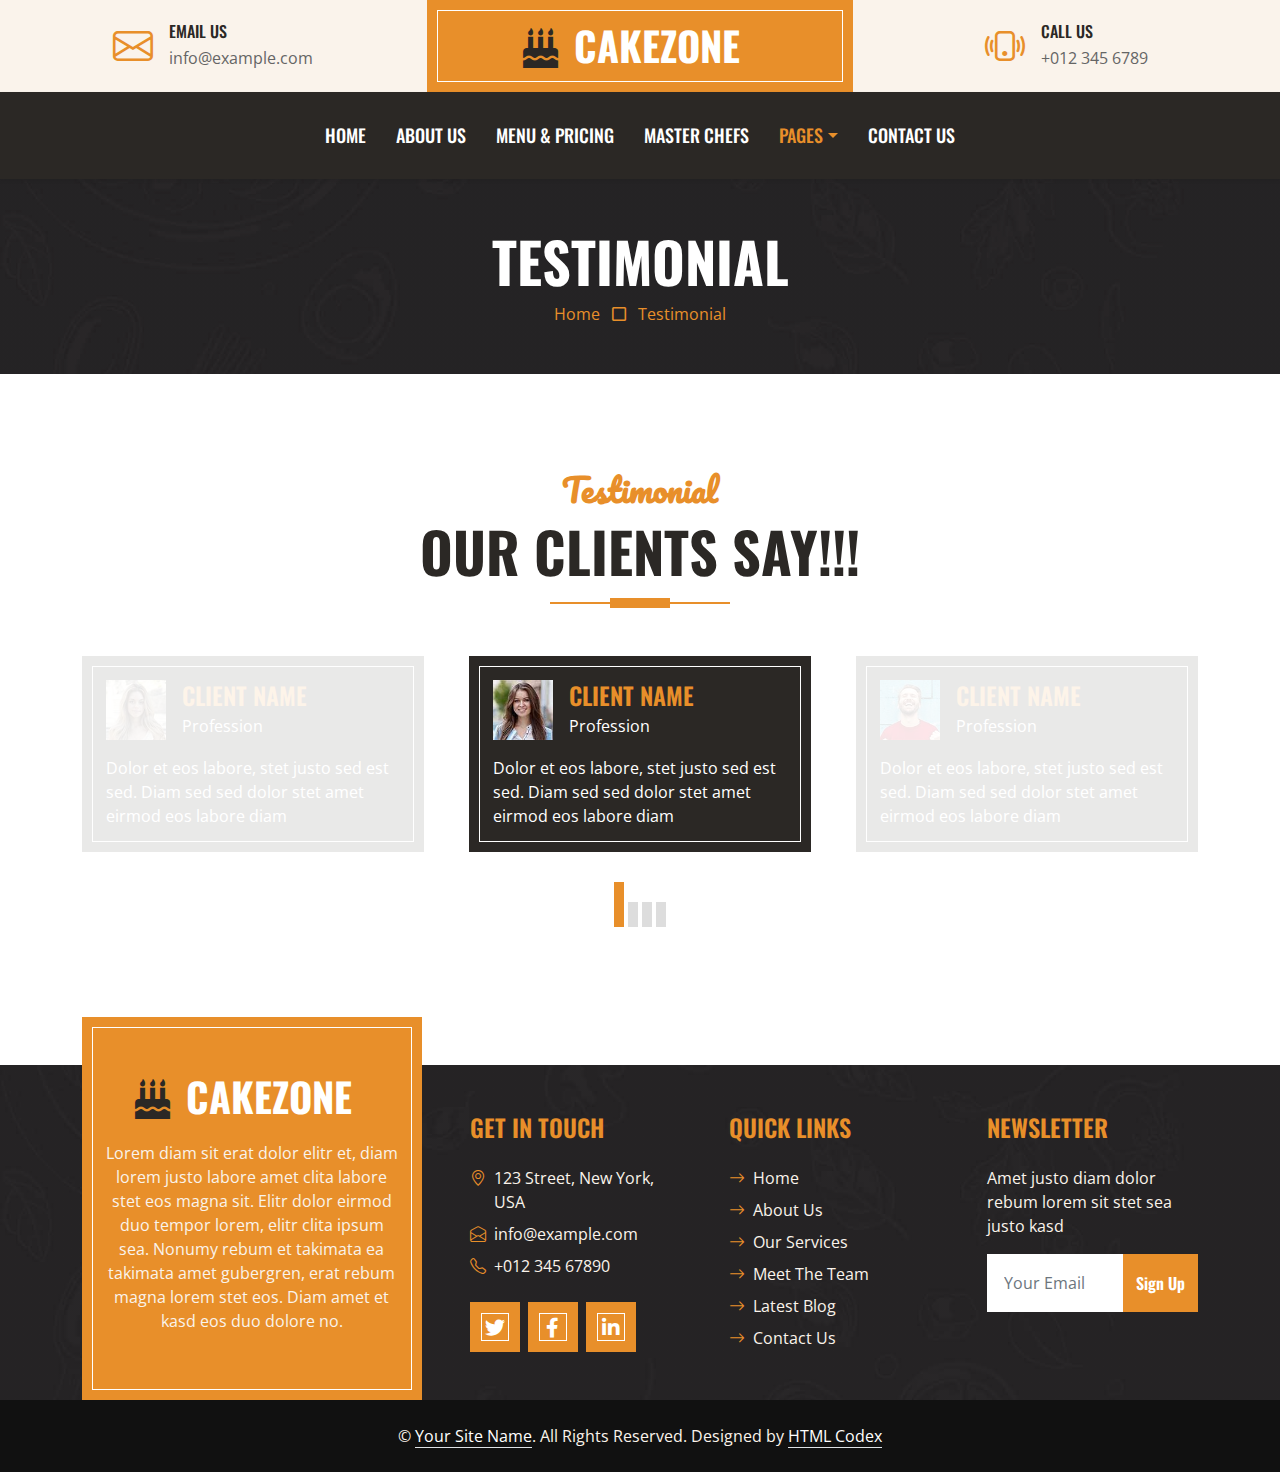
<file: testimonial.html>
<!DOCTYPE html>
<html lang="en">

<head>
    <meta charset="utf-8">
    <title>CakeZone - Cake Shop Website Template</title>
    <meta content="width=device-width, initial-scale=1.0" name="viewport">
    <meta content="Free HTML Templates" name="keywords">
    <meta content="Free HTML Templates" name="description">

    <!-- Favicon -->
    <link href="img/favicon.ico" rel="icon">

    <!-- Google Web Fonts -->
    <link rel="preconnect" href="https://fonts.googleapis.com">
    <link rel="preconnect" href="https://fonts.gstatic.com" crossorigin>
    <link href="https://fonts.googleapis.com/css2?family=Open+Sans:wght@400;600&family=Oswald:wght@500;600;700&family=Pacifico&display=swap" rel="stylesheet"> 

    <!-- Icon Font Stylesheet -->
    <link href="https://cdnjs.cloudflare.com/ajax/libs/font-awesome/5.10.0/css/all.min.css" rel="stylesheet">
    <link href="https://cdn.jsdelivr.net/npm/bootstrap-icons@1.4.1/font/bootstrap-icons.css" rel="stylesheet">

    <!-- Libraries Stylesheet -->
    <link href="lib/owlcarousel/assets/owl.carousel.min.css" rel="stylesheet">

    <!-- Customized Bootstrap Stylesheet -->
    <link href="css/bootstrap.min.css" rel="stylesheet">

    <!-- Template Stylesheet -->
    <link href="css/style.css" rel="stylesheet">
</head>

<body>
    <!-- Topbar Start -->
    <div class="container-fluid px-0 d-none d-lg-block">
        <div class="row gx-0">
            <div class="col-lg-4 text-center bg-secondary py-3">
                <div class="d-inline-flex align-items-center justify-content-center">
                    <i class="bi bi-envelope fs-1 text-primary me-3"></i>
                    <div class="text-start">
                        <h6 class="text-uppercase mb-1">Email Us</h6>
                        <span>info@example.com</span>
                    </div>
                </div>
            </div>
            <div class="col-lg-4 text-center bg-primary border-inner py-3">
                <div class="d-inline-flex align-items-center justify-content-center">
                    <a href="index.html" class="navbar-brand">
                        <h1 class="m-0 text-uppercase text-white"><i class="fa fa-birthday-cake fs-1 text-dark me-3"></i>CakeZone</h1>
                    </a>
                </div>
            </div>
            <div class="col-lg-4 text-center bg-secondary py-3">
                <div class="d-inline-flex align-items-center justify-content-center">
                    <i class="bi bi-phone-vibrate fs-1 text-primary me-3"></i>
                    <div class="text-start">
                        <h6 class="text-uppercase mb-1">Call Us</h6>
                        <span>+012 345 6789</span>
                    </div>
                </div>
            </div>
        </div>
    </div>
    <!-- Topbar End -->


    <!-- Navbar Start -->
    <nav class="navbar navbar-expand-lg bg-dark navbar-dark shadow-sm py-3 py-lg-0 px-3 px-lg-0">
        <a href="index.html" class="navbar-brand d-block d-lg-none">
            <h1 class="m-0 text-uppercase text-white"><i class="fa fa-birthday-cake fs-1 text-primary me-3"></i>CakeZone</h1>
        </a>
        <button class="navbar-toggler" type="button" data-bs-toggle="collapse" data-bs-target="#navbarCollapse">
            <span class="navbar-toggler-icon"></span>
        </button>
        <div class="collapse navbar-collapse" id="navbarCollapse">
            <div class="navbar-nav ms-auto mx-lg-auto py-0">
                <a href="index.html" class="nav-item nav-link">Home</a>
                <a href="about.html" class="nav-item nav-link">About Us</a>
                <a href="menu.html" class="nav-item nav-link">Menu & Pricing</a>
                <a href="team.html" class="nav-item nav-link">Master Chefs</a>
                <div class="nav-item dropdown">
                    <a href="#" class="nav-link dropdown-toggle active" data-bs-toggle="dropdown">Pages</a>
                    <div class="dropdown-menu m-0">
                        <a href="service.html" class="dropdown-item">Our Service</a>
                        <a href="testimonial.html" class="dropdown-item active">Testimonial</a>
                    </div>
                </div>
                <a href="contact.html" class="nav-item nav-link">Contact Us</a>
            </div>
        </div>
    </nav>
    <!-- Navbar End -->


    <!-- Page Header Start -->
    <div class="container-fluid bg-dark bg-img p-5 mb-5">
        <div class="row">
            <div class="col-12 text-center">
                <h1 class="display-4 text-uppercase text-white">Testimonial</h1>
                <a href="">Home</a>
                <i class="far fa-square text-primary px-2"></i>
                <a href="">Testimonial</a>
            </div>
        </div>
    </div>
    <!-- Page Header End -->


    <!-- Testimonial Start -->
    <div class="container-fluid py-5">
        <div class="container">
            <div class="section-title position-relative text-center mx-auto mb-5 pb-3" style="max-width: 600px;">
                <h2 class="text-primary font-secondary">Testimonial</h2>
                <h1 class="display-4 text-uppercase">Our Clients Say!!!</h1>
            </div>
            <div class="owl-carousel testimonial-carousel">
                <div class="testimonial-item bg-dark text-white border-inner p-4">
                    <div class="d-flex align-items-center mb-3">
                        <img class="img-fluid flex-shrink-0" src="img/testimonial-1.jpg" style="width: 60px; height: 60px;">
                        <div class="ps-3">
                            <h4 class="text-primary text-uppercase mb-1">Client Name</h4>
                            <span>Profession</span>
                        </div>
                    </div>
                    <p class="mb-0">Dolor et eos labore, stet justo sed est sed. Diam sed sed dolor stet amet eirmod eos labore diam
                    </p>
                </div>
                <div class="testimonial-item bg-dark text-white border-inner p-4">
                    <div class="d-flex align-items-center mb-3">
                        <img class="img-fluid flex-shrink-0" src="img/testimonial-2.jpg" style="width: 60px; height: 60px;">
                        <div class="ps-3">
                            <h4 class="text-primary text-uppercase mb-1">Client Name</h4>
                            <span>Profession</span>
                        </div>
                    </div>
                    <p class="mb-0">Dolor et eos labore, stet justo sed est sed. Diam sed sed dolor stet amet eirmod eos labore diam
                    </p>
                </div>
                <div class="testimonial-item bg-dark text-white border-inner p-4">
                    <div class="d-flex align-items-center mb-3">
                        <img class="img-fluid flex-shrink-0" src="img/testimonial-3.jpg" style="width: 60px; height: 60px;">
                        <div class="ps-3">
                            <h4 class="text-primary text-uppercase mb-1">Client Name</h4>
                            <span>Profession</span>
                        </div>
                    </div>
                    <p class="mb-0">Dolor et eos labore, stet justo sed est sed. Diam sed sed dolor stet amet eirmod eos labore diam
                    </p>
                </div>
                <div class="testimonial-item bg-dark text-white border-inner p-4">
                    <div class="d-flex align-items-center mb-3">
                        <img class="img-fluid flex-shrink-0" src="img/testimonial-4.jpg" style="width: 60px; height: 60px;">
                        <div class="ps-3">
                            <h4 class="text-primary text-uppercase mb-1">Client Name</h4>
                            <span>Profession</span>
                        </div>
                    </div>
                    <p class="mb-0">Dolor et eos labore, stet justo sed est sed. Diam sed sed dolor stet amet eirmod eos labore diam
                    </p>
                </div>
            </div>
        </div>
    </div>
    <!-- Testimonial End -->


    <!-- Footer Start -->
    <div class="container-fluid bg-dark bg-img text-secondary" style="margin-top: 90px">
        <div class="container">
            <div class="row gx-5">
                <div class="col-lg-4 col-md-6 mt-lg-n5">
                    <div class="d-flex flex-column align-items-center justify-content-center text-center h-100 bg-primary border-inner p-4">
                        <a href="index.html" class="navbar-brand">
                            <h1 class="m-0 text-uppercase text-white"><i class="fa fa-birthday-cake fs-1 text-dark me-3"></i>CakeZone</h1>
                        </a>
                        <p class="mt-3">Lorem diam sit erat dolor elitr et, diam lorem justo labore amet clita labore stet eos magna sit. Elitr dolor eirmod duo tempor lorem, elitr clita ipsum sea. Nonumy rebum et takimata ea takimata amet gubergren, erat rebum magna lorem stet eos. Diam amet et kasd eos duo dolore no.</p>
                    </div>
                </div>
                <div class="col-lg-8 col-md-6">
                    <div class="row gx-5">
                        <div class="col-lg-4 col-md-12 pt-5 mb-5">
                            <h4 class="text-primary text-uppercase mb-4">Get In Touch</h4>
                            <div class="d-flex mb-2">
                                <i class="bi bi-geo-alt text-primary me-2"></i>
                                <p class="mb-0">123 Street, New York, USA</p>
                            </div>
                            <div class="d-flex mb-2">
                                <i class="bi bi-envelope-open text-primary me-2"></i>
                                <p class="mb-0">info@example.com</p>
                            </div>
                            <div class="d-flex mb-2">
                                <i class="bi bi-telephone text-primary me-2"></i>
                                <p class="mb-0">+012 345 67890</p>
                            </div>
                            <div class="d-flex mt-4">
                                <a class="btn btn-lg btn-primary btn-lg-square border-inner rounded-0 me-2" href="#"><i class="fab fa-twitter fw-normal"></i></a>
                                <a class="btn btn-lg btn-primary btn-lg-square border-inner rounded-0 me-2" href="#"><i class="fab fa-facebook-f fw-normal"></i></a>
                                <a class="btn btn-lg btn-primary btn-lg-square border-inner rounded-0 me-2" href="#"><i class="fab fa-linkedin-in fw-normal"></i></a>
                            </div>
                        </div>
                        <div class="col-lg-4 col-md-12 pt-0 pt-lg-5 mb-5">
                            <h4 class="text-primary text-uppercase mb-4">Quick Links</h4>
                            <div class="d-flex flex-column justify-content-start">
                                <a class="text-secondary mb-2" href="#"><i class="bi bi-arrow-right text-primary me-2"></i>Home</a>
                                <a class="text-secondary mb-2" href="#"><i class="bi bi-arrow-right text-primary me-2"></i>About Us</a>
                                <a class="text-secondary mb-2" href="#"><i class="bi bi-arrow-right text-primary me-2"></i>Our Services</a>
                                <a class="text-secondary mb-2" href="#"><i class="bi bi-arrow-right text-primary me-2"></i>Meet The Team</a>
                                <a class="text-secondary mb-2" href="#"><i class="bi bi-arrow-right text-primary me-2"></i>Latest Blog</a>
                                <a class="text-secondary" href="#"><i class="bi bi-arrow-right text-primary me-2"></i>Contact Us</a>
                            </div>
                        </div>
                        <div class="col-lg-4 col-md-12 pt-0 pt-lg-5 mb-5">
                            <h4 class="text-primary text-uppercase mb-4">Newsletter</h4>
                            <p>Amet justo diam dolor rebum lorem sit stet sea justo kasd</p>
                            <form action="">
                                <div class="input-group">
                                    <input type="text" class="form-control border-white p-3" placeholder="Your Email">
                                    <button class="btn btn-primary">Sign Up</button>
                                </div>
                            </form>
                        </div>
                    </div>
                </div>
            </div>
        </div>
    </div>
    <div class="container-fluid text-secondary py-4" style="background: #111111;">
        <div class="container text-center">
            <p class="mb-0">&copy; <a class="text-white border-bottom" href="#">Your Site Name</a>. All Rights Reserved. 
			
			<!--/*** This template is free as long as you keep the footer author’s credit link/attribution link/backlink. If you'd like to use the template without the footer author’s credit link/attribution link/backlink, you can purchase the Credit Removal License from "https://htmlcodex.com/credit-removal". Thank you for your support. ***/-->
			Designed by <a class="text-white border-bottom" href="https://htmlcodex.com">HTML Codex</a></p>
        </div>
    </div>
    <!-- Footer End -->


    <!-- Back to Top -->
    <a href="#" class="btn btn-primary border-inner py-3 fs-4 back-to-top"><i class="bi bi-arrow-up"></i></a>


    <!-- JavaScript Libraries -->
    <script src="https://code.jquery.com/jquery-3.4.1.min.js"></script>
    <script src="https://cdn.jsdelivr.net/npm/bootstrap@5.0.0/dist/js/bootstrap.bundle.min.js"></script>
    <script src="lib/easing/easing.min.js"></script>
    <script src="lib/waypoints/waypoints.min.js"></script>
    <script src="lib/counterup/counterup.min.js"></script>
    <script src="lib/owlcarousel/owl.carousel.min.js"></script>

    <!-- Template Javascript -->
    <script src="js/main.js"></script>
</body>

</html>
</file>
<file: css/style.css>
/********** Template CSS **********/
:root {
    --primary: #E88F2A;
    --secondary: #FAF3EB;
    --light: #FFFFFF;
    --dark: #2B2825;
}

.font-secondary {
    font-family: 'Pacifico', cursive;
}

h1,
h2,
.font-weight-bold {
    font-weight: 700 !important;
}

h3,
h4,
.font-weight-semi-bold {
    font-weight: 600 !important;
}

h5,
h6,
.font-weight-medium {
    font-weight: 500 !important;
}

.btn {
    font-family: 'Oswald', sans-serif;
    font-weight: 600;
    transition: .5s;
}

.btn-primary {
    color: #FFFFFF;
}

.border-inner {
    position: relative;
}

.border-inner * {
    position: relative;
    z-index: 1;
}

.border-inner::before {
    position: absolute;
    content: "";
    top: 10px;
    right: 10px;
    bottom: 10px;
    left: 10px;
    background: none;
    border: 1px solid var(--light);
    z-index: 0;
}

.btn-square {
    width: 40px;
    height: 40px;
}

.btn-sm-square {
    width: 30px;
    height: 30px;
}

.btn-lg-square {
    width: 50px;
    height: 50px;
}

.btn-square,
.btn-sm-square,
.btn-lg-square {
    padding-left: 0;
    padding-right: 0;
    text-align: center;
}

.back-to-top {
    position: fixed;
    display: none;
    right: 30px;
    bottom: 0;
    border-radius: 0;
    z-index: 99;
}

.navbar-dark .navbar-nav .nav-link {
    font-family: 'Oswald', sans-serif;
    padding: 30px 15px;
    font-size: 18px;
    font-weight: 500;
    text-transform: uppercase;
    color: var(--light);
    outline: none;
    transition: .5s;
}

.sticky-top.navbar-dark .navbar-nav .nav-link {
    padding: 20px 15px;
}

.navbar-dark .navbar-nav .nav-link:hover,
.navbar-dark .navbar-nav .nav-link.active {
    color: var(--primary);
}

@media (max-width: 991.98px) {
    .navbar-dark .navbar-nav .nav-link  {
        padding: 10px 0;
    }
}

.hero-header {
    background: url(../img/arike/bg-1.JPG) top right no-repeat;
    background-size: cover;
}

.btn-play {
    position: relative;
    display: block;
    box-sizing: content-box;
    width: 16px;
    height: 26px;
    border-radius: 100%;
    border: none;
    outline: none !important;
    padding: 18px 20px 20px 28px;
    background: #FFFFFF;
}

.btn-play:before {
    content: "";
    position: absolute;
    z-index: 0;
    left: 50%;
    top: 50%;
    transform: translateX(-50%) translateY(-50%);
    display: block;
    width: 60px;
    height: 60px;
    background: #FFFFFF;
    border-radius: 100%;
    animation: pulse-border 1500ms ease-out infinite;
}

.btn-play:after {
    content: "";
    position: absolute;
    z-index: 1;
    left: 50%;
    top: 50%;
    transform: translateX(-50%) translateY(-50%);
    display: block;
    width: 60px;
    height: 60px;
    background: #FFFFFF;
    border-radius: 100%;
    transition: all 200ms;
}

.btn-play span {
    display: block;
    position: relative;
    z-index: 3;
    width: 0;
    height: 0;
    left: -1px;
    border-left: 16px solid var(--primary);
    border-top: 11px solid transparent;
    border-bottom: 11px solid transparent;
}

@keyframes pulse-border {
    0% {
        transform: translateX(-50%) translateY(-50%) translateZ(0) scale(1);
        opacity: 1;
    }

    100% {
        transform: translateX(-50%) translateY(-50%) translateZ(0) scale(2);
        opacity: 0;
    }
}

#videoModal .modal-dialog {
    position: relative;
    max-width: 800px;
    margin: 60px auto 0 auto;
}

#videoModal .modal-body {
    position: relative;
    padding: 0px;
}

#videoModal .close {
    position: absolute;
    width: 30px;
    height: 30px;
    right: 0px;
    top: -30px;
    z-index: 999;
    font-size: 30px;
    font-weight: normal;
    color: #FFFFFF;
    background: #000000;
    opacity: 1;
}

.section-title::before {
    position: absolute;
    content: "";
    width: 60px;
    height: 10px;
    left: 50%;
    bottom: 0;
    margin-left: -30px;
    background: var(--primary);
}

.section-title::after {
    position: absolute;
    content: "";
    width: 180px;
    height: 2px;
    left: 50%;
    bottom: 4px;
    margin-left: -90px;
    background: var(--primary);
}

.service::after,
.contact::after {
    position: absolute;
    content: "";
    width: 100%;
    height: calc(100% - 45px);
    top: 135px;
    left: 0;
    background: linear-gradient(rgba(43, 40, 37, .9), rgba(43, 40, 37, .9)), url(../img/service.jpg) center center no-repeat;
    background-size: cover;
    z-index: -1;
}

.contact::after {
    background: linear-gradient(rgba(43, 40, 37, .5), rgba(43, 40, 37, .5)), url(../img/bg.jpg) center center no-repeat;
    background-size: cover;
}

.bg-offer {
    background: linear-gradient(rgba(43, 40, 37, .9), rgba(43, 40, 37, .9)), url(../img/offer.jpg) center center no-repeat;
    background-size: cover;
}

.team-item img {
    transition: .5s;
}

.team-item:hover img {
    transform: scale(1.1);
    filter: blur(5px)
}

.team-item .team-overlay {
    transition: .5s;
    opacity: 0;
}

.team-item:hover .team-overlay {
    opacity: 1;
}

.testimonial-carousel .owl-dots {
    height: 45px;
    margin-top: 30px;
    display: flex;
    align-items: flex-end;
    justify-content: center;
}

.testimonial-carousel .owl-dot {
    position: relative;
    display: inline-block;
    margin: 0 2px;
    width: 10px;
    height: 25px;
    background: #DDDDDD;
    transition: .5s;
}

.testimonial-carousel .owl-dot.active {
    height: 45px;
    background: var(--primary);
}

.testimonial-carousel .owl-item .testimonial-item {
    opacity: .1;
    transition: .5s;
}

.testimonial-carousel .owl-item.center .testimonial-item {
    opacity: 1;
}

.bg-img {
    background: linear-gradient(rgba(43, 40, 37, .5), rgba(43, 40, 37, .5)), url(../img/bg.jpg) center center no-repeat;
    background-size: cover;
}

.logo-img{
    max-width: 20%;
    height: auto;
    
}


/* Carousel 2*/
/* 
.carousel {
    position: relative;
    width: 100%;
    height: 100vh;
    overflow: hidden;
}

.carousel img {
    width: 100%;
    height: 100%;
    object-fit: cover;
    transition: transform 1s;
}

.carousel-container {
    display: flex;
    transition: transform 1s ease;
}

.carousel-slide {
    min-width: 100%;
}

.carousel-button {
    cursor: pointer;
    position: absolute;
    top: 50%;
    transform: translateY(-50%);
}

.carousel-button:first-child {
    left: 10px;
}

.carousel-button:last-child {
    right: 10px;
}

.overlay {
    position: absolute;
    top: 0;
    left: 0;
    width: 100%;
    height: 100%;
    background-color: rgba(0, 0, 0, 0.5); /* Dark overlay with 50% opacity */
/* }  */

/* end of carousel 2 */

.carousel {
    position: relative;
    width: 100%;
    height: 100vh;
    overflow: hidden;
}

.carousel img {
    position: absolute;
    width: 100%;
    height: 100%;
    object-fit: cover;
    opacity: 0;
    transition: opacity 2s, transform 3s;
}

.carousel img.active {
    opacity: 1;
    transform: scale(1.1); /* Zoom effect */
}

.overlay {
    position: absolute;
    top: 0;
    left: 0;
    width: 100%;
    height: 100%;
    background-color: rgba(0, 0, 0, 0.5); /* Dark overlay with 50% opacity */
    z-index: 1
}

.text-container {
    position: absolute;
    top: 50%;
    left: 50%;
    transform: translate(-50%, -50%);
    color: white;
    font-size: 24px;
    text-align: center;
    z-index: 1
}

.text-container p {
    margin: 0;
}
</file>
